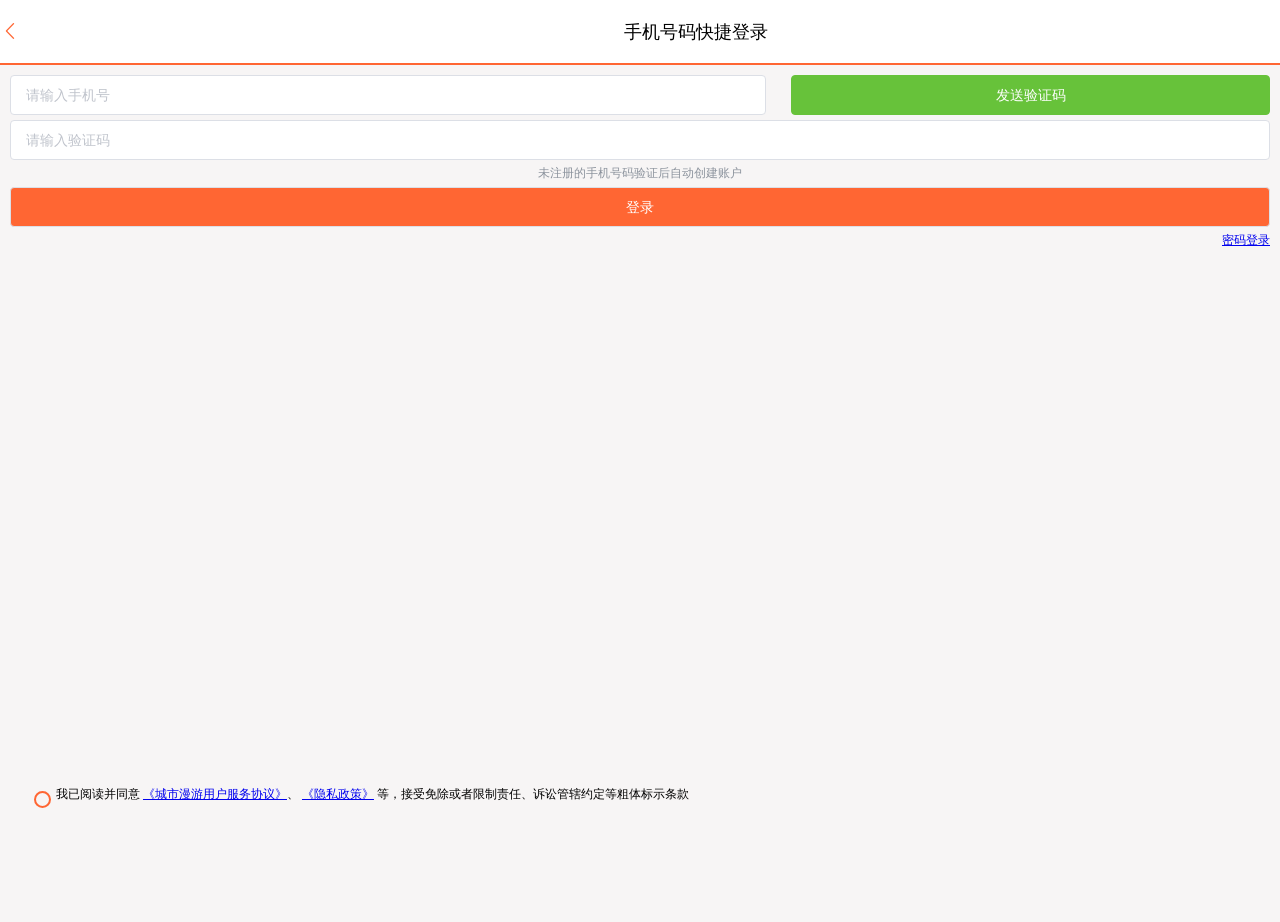
<file: nginx-1.18.0/html/cityroam/login.html>
<!DOCTYPE html>
<html lang="en">
<head>
  <meta http-equiv="Content-Type" content="text/html; charset=UTF-8">
  <meta name="viewport" content="width=device-width, initial-scale=1, maximum-scale=1, user-scalable=0">
  <title>城市漫游 · 发现城市好去处</title>
  <!-- 引入样式 -->
  <link rel="stylesheet" href="./css/element.css">
  <link href="./css/main.css" rel="stylesheet">
  <link href="./css/login.css" rel="stylesheet">

  <style type="text/css">

  </style>
</head>
<body>
<div id="app">
  <div class="login-container">
    <div class="header">
      <div class="header-back-btn" @click="goBack" ><i class="el-icon-arrow-left"></i></div>
      <div class="header-title">手机号码快捷登录&nbsp;&nbsp;&nbsp;</div>
    </div>
    <div class="content">
      <div class="login-form">
        <div style="display: flex; justify-content: space-between">
          <el-input style="width: 60%" placeholder="请输入手机号" v-model="form.phone" >
          </el-input>
          <el-button style="width: 38%" @click="sendCode" type="success" :disabled="disabled">{{codeBtnMsg}}</el-button>
        </div>

        <div style="height: 5px"></div>
        <el-input placeholder="请输入验证码" v-model="form.code">
        </el-input>
        <div style="text-align: center; color: #8c939d;margin: 5px 0">未注册的手机号码验证后自动创建账户</div>
        <el-button @click="login" style="width: 100%; background-color:#f63; color: #fff;">登录</el-button>
        <div style="text-align: right; color:#333333; margin: 5px 0"><a href="/login2.html">密码登录</a></div>
      </div>
      <div class="login-radio">
        <div>
          <input type="radio" name="readed" v-model="radio" value="1">
          <label for="readed"></label>
        </div>
        <div>我已阅读并同意
          <a href="javascript:void(0)">
          《城市漫游用户服务协议》</a>、
          <a href="javascript:void(0)">《隐私政策》</a>
          等，接受免除或者限制责任、诉讼管辖约定等粗体标示条款
        </div>
      </div>
    </div>
  </div>
</div>
<script src="./js/vue.js"></script>
<script src="./js/axios.min.js"></script>
<!-- 引入组件库 -->
<script src="./js/element.js"></script>
<script src="./js/common.js"></script>
<script src="./js/footer.js"></script>
<script>

  const app = new Vue({
    el: "#app",
    data: {
      radio: "",
      disabled: false, // 发送短信按钮
      codeBtnMsg: "发送验证码", // 发送短信按钮提示
      form:{
      }
    },
    methods: {
      login(){
        if(!this.radio){
          this.$message.error("请先确认阅读用户协议！");
          return
        }
        if(!this.form.phone || !this.form.code){
          this.$message.error("手机号和验证码不能为空！");
          return
        }
        axios.post("/user/login", this.form)
        .then(({data}) => {
            if(data){
              // 保存用户信息到session
              sessionStorage.setItem("token", data);
            }
            // 跳转到首页
            location.href = "/index.html"
        })
        .catch(err => this.$message.error(err))
      },
      goBack(){
        history.back();
      },
      sendCode(){
        if (!this.form.phone) {
          this.$message.error("手机号不能为空");
          return;
        }
        // 发送验证码
        axios.post("/user/code?phone="+this.form.phone)
          .then(() => {})
          .catch(err => {
            console.log(err);
            this.$message.error(err)
          });
        // 禁用按钮
        this.disabled = true;
        // 按钮倒计时
        let i = 60;
        this.codeBtnMsg = (i--) + '秒后可重发'
        let taskId = setInterval(() => this.codeBtnMsg = (i--) + '秒后可重发', 1000);
        setTimeout(() => {
          this.disabled = false;
          clearInterval(taskId);
          this.codeBtnMsg = "发送验证码";
        }, 59000)
      }
    }
  })
</script>
</body>
</html>
</file>
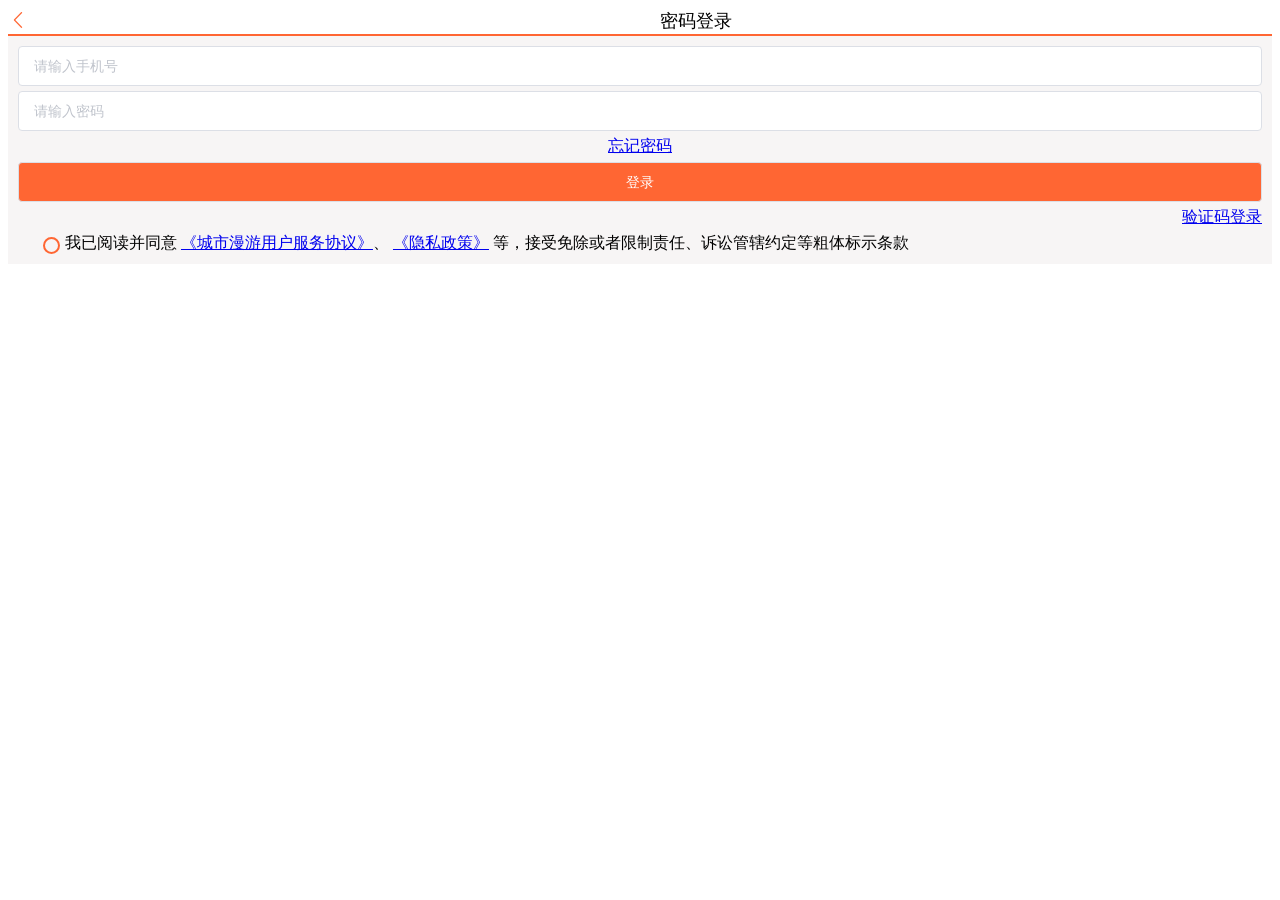
<file: nginx-1.18.0/html/cityroam/login2.html>
<!DOCTYPE html>
<html lang="en">
<head>
  <meta http-equiv="Content-Type" content="text/html; charset=UTF-8">
  <meta name="viewport" content="width=device-width, initial-scale=1, maximum-scale=1, user-scalable=0">
  <title>城市漫游 · 发现城市好去处</title>
  <link href="./css/login.css" rel="stylesheet">
  <!-- 引入样式 -->
  <link rel="stylesheet" href="./css/element.css">

  <style type="text/css">
      .el-radio__input.is-checked .el-radio__inner {
          border-color: #F63;
          background: #F63;
      }
      .el-input__inner:focus {
          border: 1px solid #F63;
      }
  </style>
</head>
<body>
<div id="app">
  <div class="login-container">
    <div class="header">
      <div class="header-back-btn" @click="goBack"><i class="el-icon-arrow-left"></i></div>
      <div class="header-title">密码登录&nbsp;&nbsp;&nbsp;</div>
    </div>
    <div class="content">
      <div class="login-form">
        <el-input placeholder="请输入手机号" v-model="form.phone">
        </el-input>
        <div style="height: 5px"></div>
        <el-input placeholder="请输入密码" v-model="form.password">
        </el-input>
        <div style="text-align: center; color: #8c939d;margin: 5px 0"><a href="javascript:void(0)">忘记密码</a></div>
        <el-button @click="login" style="width: 100%; background-color:#f63; color: #fff;">登录</el-button>
        <div style="text-align: right; color:#333333; margin: 5px 0"><a href="/login.html">验证码登录</a></div>
      </div>
      <div class="login-radio">
        <div>
          <input type="radio" name="readed" v-model="radio" value="1">
          <label for="readed"></label>
        </div>
        <div>我已阅读并同意
          <a href="javascript:void(0)">
          《城市漫游用户服务协议》</a>、
          <a href="javascript:void(0)">《隐私政策》</a>
          等，接受免除或者限制责任、诉讼管辖约定等粗体标示条款
        </div>
      </div>
    </div>
  </div>
</div>
<script src="./js/vue.js"></script>
<script src="./js/axios.min.js"></script>
<!-- 引入组件库 -->
<script src="./js/element.js"></script>
<script src="./js/common.js"></script>
<script>

  const app = new Vue({
    el: "#app",
    data: {
      radio: "",
      form:{
      }
    },
    methods: {
      login(){
        if(!this.radio){
          this.$message.error("请先确认阅读用户协议！");
          return;
        }
        axios.post("/user/login", this.form)
          .then(({data}) => {
            if(data){
              // 保存用户信息到session
              sessionStorage.setItem("token", data);
            }
            // 跳转到首页
            location.href = "/info.html"
          })
          .catch(err => this.$message.error(err))
      },
      goBack(){
        history.back();
      }
    }
  })
</script>
</body>
</html>
</file>
<file: nginx-1.18.0/html/cityroam/css/element.css>
@charset "UTF-8";.el-pagination--small .arrow.disabled,.el-table .hidden-columns,.el-table td.is-hidden>*,.el-table th.is-hidden>*,.el-table--hidden{visibility:hidden}.el-dropdown .el-dropdown-selfdefine:focus:active,.el-dropdown .el-dropdown-selfdefine:focus:not(.focusing),.el-message__closeBtn:focus,.el-message__content:focus,.el-popover:focus,.el-popover:focus:active,.el-popover__reference:focus:hover,.el-popover__reference:focus:not(.focusing),.el-rate:active,.el-rate:focus,.el-tooltip:focus:hover,.el-tooltip:focus:not(.focusing),.el-upload-list__item.is-success:active,.el-upload-list__item.is-success:not(.focusing):focus{outline-width:0}.el-input__suffix,.el-tree.is-dragging .el-tree-node__content *{pointer-events:none}@font-face{font-family:element-icons;src:url(fonts/element-icons.woff) format("woff"),url(fonts/element-icons.ttf) format("truetype");font-weight:400;font-display:"auto";font-style:normal}[class*=" el-icon-"],[class^=el-icon-]{font-family:element-icons!important;speak:none;font-style:normal;font-weight:400;font-variant:normal;text-transform:none;line-height:1;vertical-align:baseline;display:inline-block;-webkit-font-smoothing:antialiased;-moz-osx-font-smoothing:grayscale}.el-icon-ice-cream-round:before{content:"\e6a0"}.el-icon-ice-cream-square:before{content:"\e6a3"}.el-icon-lollipop:before{content:"\e6a4"}.el-icon-potato-strips:before{content:"\e6a5"}.el-icon-milk-tea:before{content:"\e6a6"}.el-icon-ice-drink:before{content:"\e6a7"}.el-icon-ice-tea:before{content:"\e6a9"}.el-icon-coffee:before{content:"\e6aa"}.el-icon-orange:before{content:"\e6ab"}.el-icon-pear:before{content:"\e6ac"}.el-icon-apple:before{content:"\e6ad"}.el-icon-cherry:before{content:"\e6ae"}.el-icon-watermelon:before{content:"\e6af"}.el-icon-grape:before{content:"\e6b0"}.el-icon-refrigerator:before{content:"\e6b1"}.el-icon-goblet-square-full:before{content:"\e6b2"}.el-icon-goblet-square:before{content:"\e6b3"}.el-icon-goblet-full:before{content:"\e6b4"}.el-icon-goblet:before{content:"\e6b5"}.el-icon-cold-drink:before{content:"\e6b6"}.el-icon-coffee-cup:before{content:"\e6b8"}.el-icon-water-cup:before{content:"\e6b9"}.el-icon-hot-water:before{content:"\e6ba"}.el-icon-ice-cream:before{content:"\e6bb"}.el-icon-dessert:before{content:"\e6bc"}.el-icon-sugar:before{content:"\e6bd"}.el-icon-tableware:before{content:"\e6be"}.el-icon-burger:before{content:"\e6bf"}.el-icon-knife-fork:before{content:"\e6c1"}.el-icon-fork-spoon:before{content:"\e6c2"}.el-icon-chicken:before{content:"\e6c3"}.el-icon-food:before{content:"\e6c4"}.el-icon-dish-1:before{content:"\e6c5"}.el-icon-dish:before{content:"\e6c6"}.el-icon-moon-night:before{content:"\e6ee"}.el-icon-moon:before{content:"\e6f0"}.el-icon-cloudy-and-sunny:before{content:"\e6f1"}.el-icon-partly-cloudy:before{content:"\e6f2"}.el-icon-cloudy:before{content:"\e6f3"}.el-icon-sunny:before{content:"\e6f6"}.el-icon-sunset:before{content:"\e6f7"}.el-icon-sunrise-1:before{content:"\e6f8"}.el-icon-sunrise:before{content:"\e6f9"}.el-icon-heavy-rain:before{content:"\e6fa"}.el-icon-lightning:before{content:"\e6fb"}.el-icon-light-rain:before{content:"\e6fc"}.el-icon-wind-power:before{content:"\e6fd"}.el-icon-baseball:before{content:"\e712"}.el-icon-soccer:before{content:"\e713"}.el-icon-football:before{content:"\e715"}.el-icon-basketball:before{content:"\e716"}.el-icon-ship:before{content:"\e73f"}.el-icon-truck:before{content:"\e740"}.el-icon-bicycle:before{content:"\e741"}.el-icon-mobile-phone:before{content:"\e6d3"}.el-icon-service:before{content:"\e6d4"}.el-icon-key:before{content:"\e6e2"}.el-icon-unlock:before{content:"\e6e4"}.el-icon-lock:before{content:"\e6e5"}.el-icon-watch:before{content:"\e6fe"}.el-icon-watch-1:before{content:"\e6ff"}.el-icon-timer:before{content:"\e702"}.el-icon-alarm-clock:before{content:"\e703"}.el-icon-map-location:before{content:"\e704"}.el-icon-delete-location:before{content:"\e705"}.el-icon-add-location:before{content:"\e706"}.el-icon-location-information:before{content:"\e707"}.el-icon-location-outline:before{content:"\e708"}.el-icon-location:before{content:"\e79e"}.el-icon-place:before{content:"\e709"}.el-icon-discover:before{content:"\e70a"}.el-icon-first-aid-kit:before{content:"\e70b"}.el-icon-trophy-1:before{content:"\e70c"}.el-icon-trophy:before{content:"\e70d"}.el-icon-medal:before{content:"\e70e"}.el-icon-medal-1:before{content:"\e70f"}.el-icon-stopwatch:before{content:"\e710"}.el-icon-mic:before{content:"\e711"}.el-icon-copy-document:before{content:"\e718"}.el-icon-full-screen:before{content:"\e719"}.el-icon-switch-button:before{content:"\e71b"}.el-icon-aim:before{content:"\e71c"}.el-icon-crop:before{content:"\e71d"}.el-icon-odometer:before{content:"\e71e"}.el-icon-time:before{content:"\e71f"}.el-icon-bangzhu:before{content:"\e724"}.el-icon-close-notification:before{content:"\e726"}.el-icon-microphone:before{content:"\e727"}.el-icon-turn-off-microphone:before{content:"\e728"}.el-icon-position:before{content:"\e729"}.el-icon-postcard:before{content:"\e72a"}.el-icon-message:before{content:"\e72b"}.el-icon-chat-line-square:before{content:"\e72d"}.el-icon-chat-dot-square:before{content:"\e72e"}.el-icon-chat-dot-round:before{content:"\e72f"}.el-icon-chat-square:before{content:"\e730"}.el-icon-chat-line-round:before{content:"\e731"}.el-icon-chat-round:before{content:"\e732"}.el-icon-set-up:before{content:"\e733"}.el-icon-turn-off:before{content:"\e734"}.el-icon-open:before{content:"\e735"}.el-icon-connection:before{content:"\e736"}.el-icon-link:before{content:"\e737"}.el-icon-cpu:before{content:"\e738"}.el-icon-thumb:before{content:"\e739"}.el-icon-female:before{content:"\e73a"}.el-icon-male:before{content:"\e73b"}.el-icon-guide:before{content:"\e73c"}.el-icon-news:before{content:"\e73e"}.el-icon-price-tag:before{content:"\e744"}.el-icon-discount:before{content:"\e745"}.el-icon-wallet:before{content:"\e747"}.el-icon-coin:before{content:"\e748"}.el-icon-money:before{content:"\e749"}.el-icon-bank-card:before{content:"\e74a"}.el-icon-box:before{content:"\e74b"}.el-icon-present:before{content:"\e74c"}.el-icon-sell:before{content:"\e6d5"}.el-icon-sold-out:before{content:"\e6d6"}.el-icon-shopping-bag-2:before{content:"\e74d"}.el-icon-shopping-bag-1:before{content:"\e74e"}.el-icon-shopping-cart-2:before{content:"\e74f"}.el-icon-shopping-cart-1:before{content:"\e750"}.el-icon-shopping-cart-full:before{content:"\e751"}.el-icon-smoking:before{content:"\e752"}.el-icon-no-smoking:before{content:"\e753"}.el-icon-house:before{content:"\e754"}.el-icon-table-lamp:before{content:"\e755"}.el-icon-school:before{content:"\e756"}.el-icon-office-building:before{content:"\e757"}.el-icon-toilet-paper:before{content:"\e758"}.el-icon-notebook-2:before{content:"\e759"}.el-icon-notebook-1:before{content:"\e75a"}.el-icon-files:before{content:"\e75b"}.el-icon-collection:before{content:"\e75c"}.el-icon-receiving:before{content:"\e75d"}.el-icon-suitcase-1:before{content:"\e760"}.el-icon-suitcase:before{content:"\e761"}.el-icon-film:before{content:"\e763"}.el-icon-collection-tag:before{content:"\e765"}.el-icon-data-analysis:before{content:"\e766"}.el-icon-pie-chart:before{content:"\e767"}.el-icon-data-board:before{content:"\e768"}.el-icon-data-line:before{content:"\e76d"}.el-icon-reading:before{content:"\e769"}.el-icon-magic-stick:before{content:"\e76a"}.el-icon-coordinate:before{content:"\e76b"}.el-icon-mouse:before{content:"\e76c"}.el-icon-brush:before{content:"\e76e"}.el-icon-headset:before{content:"\e76f"}.el-icon-umbrella:before{content:"\e770"}.el-icon-scissors:before{content:"\e771"}.el-icon-mobile:before{content:"\e773"}.el-icon-attract:before{content:"\e774"}.el-icon-monitor:before{content:"\e775"}.el-icon-search:before{content:"\e778"}.el-icon-takeaway-box:before{content:"\e77a"}.el-icon-paperclip:before{content:"\e77d"}.el-icon-printer:before{content:"\e77e"}.el-icon-document-add:before{content:"\e782"}.el-icon-document:before{content:"\e785"}.el-icon-document-checked:before{content:"\e786"}.el-icon-document-copy:before{content:"\e787"}.el-icon-document-delete:before{content:"\e788"}.el-icon-document-remove:before{content:"\e789"}.el-icon-tickets:before{content:"\e78b"}.el-icon-folder-checked:before{content:"\e77f"}.el-icon-folder-delete:before{content:"\e780"}.el-icon-folder-remove:before{content:"\e781"}.el-icon-folder-add:before{content:"\e783"}.el-icon-folder-opened:before{content:"\e784"}.el-icon-folder:before{content:"\e78a"}.el-icon-edit-outline:before{content:"\e764"}.el-icon-edit:before{content:"\e78c"}.el-icon-date:before{content:"\e78e"}.el-icon-c-scale-to-original:before{content:"\e7c6"}.el-icon-view:before{content:"\e6ce"}.el-icon-loading:before{content:"\e6cf"}.el-icon-rank:before{content:"\e6d1"}.el-icon-sort-down:before{content:"\e7c4"}.el-icon-sort-up:before{content:"\e7c5"}.el-icon-sort:before{content:"\e6d2"}.el-icon-finished:before{content:"\e6cd"}.el-icon-refresh-left:before{content:"\e6c7"}.el-icon-refresh-right:before{content:"\e6c8"}.el-icon-refresh:before{content:"\e6d0"}.el-icon-video-play:before{content:"\e7c0"}.el-icon-video-pause:before{content:"\e7c1"}.el-icon-d-arrow-right:before{content:"\e6dc"}.el-icon-d-arrow-left:before{content:"\e6dd"}.el-icon-arrow-up:before{content:"\e6e1"}.el-icon-arrow-down:before{content:"\e6df"}.el-icon-arrow-right:before{content:"\e6e0"}.el-icon-arrow-left:before{content:"\e6de"}.el-icon-top-right:before{content:"\e6e7"}.el-icon-top-left:before{content:"\e6e8"}.el-icon-top:before{content:"\e6e6"}.el-icon-bottom:before{content:"\e6eb"}.el-icon-right:before{content:"\e6e9"}.el-icon-back:before{content:"\e6ea"}.el-icon-bottom-right:before{content:"\e6ec"}.el-icon-bottom-left:before{content:"\e6ed"}.el-icon-caret-top:before{content:"\e78f"}.el-icon-caret-bottom:before{content:"\e790"}.el-icon-caret-right:before{content:"\e791"}.el-icon-caret-left:before{content:"\e792"}.el-icon-d-caret:before{content:"\e79a"}.el-icon-share:before{content:"\e793"}.el-icon-menu:before{content:"\e798"}.el-icon-s-grid:before{content:"\e7a6"}.el-icon-s-check:before{content:"\e7a7"}.el-icon-s-data:before{content:"\e7a8"}.el-icon-s-opportunity:before{content:"\e7aa"}.el-icon-s-custom:before{content:"\e7ab"}.el-icon-s-claim:before{content:"\e7ad"}.el-icon-s-finance:before{content:"\e7ae"}.el-icon-s-comment:before{content:"\e7af"}.el-icon-s-flag:before{content:"\e7b0"}.el-icon-s-marketing:before{content:"\e7b1"}.el-icon-s-shop:before{content:"\e7b4"}.el-icon-s-open:before{content:"\e7b5"}.el-icon-s-management:before{content:"\e7b6"}.el-icon-s-ticket:before{content:"\e7b7"}.el-icon-s-release:before{content:"\e7b8"}.el-icon-s-home:before{content:"\e7b9"}.el-icon-s-promotion:before{content:"\e7ba"}.el-icon-s-operation:before{content:"\e7bb"}.el-icon-s-unfold:before{content:"\e7bc"}.el-icon-s-fold:before{content:"\e7a9"}.el-icon-s-platform:before{content:"\e7bd"}.el-icon-s-order:before{content:"\e7be"}.el-icon-s-cooperation:before{content:"\e7bf"}.el-icon-bell:before{content:"\e725"}.el-icon-message-solid:before{content:"\e799"}.el-icon-video-camera:before{content:"\e772"}.el-icon-video-camera-solid:before{content:"\e796"}.el-icon-camera:before{content:"\e779"}.el-icon-camera-solid:before{content:"\e79b"}.el-icon-download:before{content:"\e77c"}.el-icon-upload2:before{content:"\e77b"}.el-icon-upload:before{content:"\e7c3"}.el-icon-picture-outline-round:before{content:"\e75f"}.el-icon-picture-outline:before{content:"\e75e"}.el-icon-picture:before{content:"\e79f"}.el-icon-close:before{content:"\e6db"}.el-icon-check:before{content:"\e6da"}.el-icon-plus:before{content:"\e6d9"}.el-icon-minus:before{content:"\e6d8"}.el-icon-help:before{content:"\e73d"}.el-icon-s-help:before{content:"\e7b3"}.el-icon-circle-close:before{content:"\e78d"}.el-icon-circle-check:before{content:"\e720"}.el-icon-circle-plus-outline:before{content:"\e723"}.el-icon-remove-outline:before{content:"\e722"}.el-icon-zoom-out:before{content:"\e776"}.el-icon-zoom-in:before{content:"\e777"}.el-icon-error:before{content:"\e79d"}.el-icon-success:before{content:"\e79c"}.el-icon-circle-plus:before{content:"\e7a0"}.el-icon-remove:before{content:"\e7a2"}.el-icon-info:before{content:"\e7a1"}.el-icon-question:before{content:"\e7a4"}.el-icon-warning-outline:before{content:"\e6c9"}.el-icon-warning:before{content:"\e7a3"}.el-icon-goods:before{content:"\e7c2"}.el-icon-s-goods:before{content:"\e7b2"}.el-icon-star-off:before{content:"\e717"}.el-icon-star-on:before{content:"\e797"}.el-icon-more-outline:before{content:"\e6cc"}.el-icon-more:before{content:"\e794"}.el-icon-phone-outline:before{content:"\e6cb"}.el-icon-phone:before{content:"\e795"}.el-icon-user:before{content:"\e6e3"}.el-icon-user-solid:before{content:"\e7a5"}.el-icon-setting:before{content:"\e6ca"}.el-icon-s-tools:before{content:"\e7ac"}.el-icon-delete:before{content:"\e6d7"}.el-icon-delete-solid:before{content:"\e7c9"}.el-icon-eleme:before{content:"\e7c7"}.el-icon-platform-eleme:before{content:"\e7ca"}.el-icon-loading{-webkit-animation:rotating 2s linear infinite;animation:rotating 2s linear infinite}.el-icon--right{margin-left:5px}.el-icon--left{margin-right:5px}@-webkit-keyframes rotating{0%{-webkit-transform:rotateZ(0);transform:rotateZ(0)}100%{-webkit-transform:rotateZ(360deg);transform:rotateZ(360deg)}}@keyframes rotating{0%{-webkit-transform:rotateZ(0);transform:rotateZ(0)}100%{-webkit-transform:rotateZ(360deg);transform:rotateZ(360deg)}}.el-pagination{white-space:nowrap;padding:2px 5px;color:#303133;font-weight:700}.el-pagination::after,.el-pagination::before{display:table;content:""}.el-pagination::after{clear:both}.el-pagination button,.el-pagination span:not([class*=suffix]){display:inline-block;font-size:13px;min-width:35.5px;height:28px;line-height:28px;vertical-align:top;-webkit-box-sizing:border-box;box-sizing:border-box}.el-pagination .el-input__inner{text-align:center;-moz-appearance:textfield;line-height:normal}.el-pagination .el-input__suffix{right:0;-webkit-transform:scale(.8);transform:scale(.8)}.el-pagination .el-select .el-input{width:100px;margin:0 5px}.el-pagination .el-select .el-input .el-input__inner{padding-right:25px;border-radius:3px}.el-pagination button{border:none;padding:0 6px;background:0 0}.el-pagination button:focus{outline:0}.el-pagination button:hover{color:#FF6633}.el-pagination button:disabled{color:#C0C4CC;background-color:#FFF;cursor:not-allowed}.el-pagination .btn-next,.el-pagination .btn-prev{background:center center no-repeat #FFF;background-size:16px;cursor:pointer;margin:0;color:#303133}.el-pagination .btn-next .el-icon,.el-pagination .btn-prev .el-icon{display:block;font-size:12px;font-weight:700}.el-pagination .btn-prev{padding-right:12px}.el-pagination .btn-next{padding-left:12px}.el-pagination .el-pager li.disabled{color:#C0C4CC;cursor:not-allowed}.el-pager li,.el-pager li.btn-quicknext:hover,.el-pager li.btn-quickprev:hover{cursor:pointer}.el-pagination--small .btn-next,.el-pagination--small .btn-prev,.el-pagination--small .el-pager li,.el-pagination--small .el-pager li.btn-quicknext,.el-pagination--small .el-pager li.btn-quickprev,.el-pagination--small .el-pager li:last-child{border-color:transparent;font-size:12px;line-height:22px;height:22px;min-width:22px}.el-pagination--small .more::before,.el-pagination--small li.more::before{line-height:24px}.el-pagination--small button,.el-pagination--small span:not([class*=suffix]){height:22px;line-height:22px}.el-pagination--small .el-pagination__editor,.el-pagination--small .el-pagination__editor.el-input .el-input__inner{height:22px}.el-pagination__sizes{margin:0 10px 0 0;font-weight:400;color:#606266}.el-pagination__sizes .el-input .el-input__inner{font-size:13px;padding-left:8px}.el-pagination__sizes .el-input .el-input__inner:hover{border-color:#FF6633}.el-pagination__total{margin-right:10px;font-weight:400;color:#606266}.el-pagination__jump{margin-left:24px;font-weight:400;color:#606266}.el-pagination__jump .el-input__inner{padding:0 3px}.el-pagination__rightwrapper{float:right}.el-pagination__editor{line-height:18px;padding:0 2px;height:28px;text-align:center;margin:0 2px;-webkit-box-sizing:border-box;box-sizing:border-box;border-radius:3px}.el-pager,.el-pagination.is-background .btn-next,.el-pagination.is-background .btn-prev{padding:0}.el-pagination__editor.el-input{width:50px}.el-pagination__editor.el-input .el-input__inner{height:28px}.el-pagination__editor .el-input__inner::-webkit-inner-spin-button,.el-pagination__editor .el-input__inner::-webkit-outer-spin-button{-webkit-appearance:none;margin:0}.el-pagination.is-background .btn-next,.el-pagination.is-background .btn-prev,.el-pagination.is-background .el-pager li{margin:0 5px;background-color:#f4f4f5;color:#606266;min-width:30px;border-radius:2px}.el-pagination.is-background .btn-next.disabled,.el-pagination.is-background .btn-next:disabled,.el-pagination.is-background .btn-prev.disabled,.el-pagination.is-background .btn-prev:disabled,.el-pagination.is-background .el-pager li.disabled{color:#C0C4CC}.el-pagination.is-background .el-pager li:not(.disabled):hover{color:#FF6633}.el-pagination.is-background .el-pager li:not(.disabled).active{background-color:#FF6633;color:#FFF}.el-dialog,.el-pager li{background:#FFF;-webkit-box-sizing:border-box}.el-pagination.is-background.el-pagination--small .btn-next,.el-pagination.is-background.el-pagination--small .btn-prev,.el-pagination.is-background.el-pagination--small .el-pager li{margin:0 3px;min-width:22px}.el-pager,.el-pager li{vertical-align:top;margin:0;display:inline-block}.el-pager{-webkit-user-select:none;-moz-user-select:none;-ms-user-select:none;user-select:none;list-style:none;font-size:0}.el-date-table,.el-table th{-webkit-user-select:none;-moz-user-select:none}.el-pager .more::before{line-height:30px}.el-pager li{padding:0 4px;font-size:13px;min-width:35.5px;height:28px;line-height:28px;box-sizing:border-box;text-align:center}.el-menu--collapse .el-menu .el-submenu,.el-menu--popup{min-width:200px}.el-pager li.btn-quicknext,.el-pager li.btn-quickprev{line-height:28px;color:#303133}.el-pager li.btn-quicknext.disabled,.el-pager li.btn-quickprev.disabled{color:#C0C4CC}.el-pager li.active+li{border-left:0}.el-pager li:hover{color:#FF6633}.el-pager li.active{color:#FF6633;cursor:default}@-webkit-keyframes v-modal-in{0%{opacity:0}}@-webkit-keyframes v-modal-out{100%{opacity:0}}.el-dialog{position:relative;margin:0 auto 50px;border-radius:2px;-webkit-box-shadow:0 1px 3px rgba(0,0,0,.3);box-shadow:0 1px 3px rgba(0,0,0,.3);box-sizing:border-box;width:50%}.el-dialog.is-fullscreen{width:100%;margin-top:0;margin-bottom:0;height:100%;overflow:auto}.el-dialog__wrapper{position:fixed;top:0;right:0;bottom:0;left:0;overflow:auto;margin:0}.el-dialog__header{padding:20px 20px 10px}.el-dialog__headerbtn{position:absolute;top:20px;right:20px;padding:0;background:0 0;border:none;outline:0;cursor:pointer;font-size:16px}.el-dialog__headerbtn .el-dialog__close{color:#909399}.el-dialog__headerbtn:focus .el-dialog__close,.el-dialog__headerbtn:hover .el-dialog__close{color:#FF6633}.el-dialog__title{line-height:24px;font-size:18px;color:#303133}.el-dialog__body{padding:30px 20px;color:#606266;font-size:14px;word-break:break-all}.el-dialog__footer{padding:10px 20px 20px;text-align:right;-webkit-box-sizing:border-box;box-sizing:border-box}.el-dialog--center{text-align:center}.el-dialog--center .el-dialog__body{text-align:initial;padding:25px 25px 30px}.el-dialog--center .el-dialog__footer{text-align:inherit}.dialog-fade-enter-active{-webkit-animation:dialog-fade-in .3s;animation:dialog-fade-in .3s}.dialog-fade-leave-active{-webkit-animation:dialog-fade-out .3s;animation:dialog-fade-out .3s}@-webkit-keyframes dialog-fade-in{0%{-webkit-transform:translate3d(0,-20px,0);transform:translate3d(0,-20px,0);opacity:0}100%{-webkit-transform:translate3d(0,0,0);transform:translate3d(0,0,0);opacity:1}}@keyframes dialog-fade-in{0%{-webkit-transform:translate3d(0,-20px,0);transform:translate3d(0,-20px,0);opacity:0}100%{-webkit-transform:translate3d(0,0,0);transform:translate3d(0,0,0);opacity:1}}@-webkit-keyframes dialog-fade-out{0%{-webkit-transform:translate3d(0,0,0);transform:translate3d(0,0,0);opacity:1}100%{-webkit-transform:translate3d(0,-20px,0);transform:translate3d(0,-20px,0);opacity:0}}@keyframes dialog-fade-out{0%{-webkit-transform:translate3d(0,0,0);transform:translate3d(0,0,0);opacity:1}100%{-webkit-transform:translate3d(0,-20px,0);transform:translate3d(0,-20px,0);opacity:0}}.el-autocomplete{position:relative;display:inline-block}.el-autocomplete-suggestion{margin:5px 0;-webkit-box-shadow:0 2px 12px 0 rgba(0,0,0,.1);box-shadow:0 2px 12px 0 rgba(0,0,0,.1);border-radius:4px;border:1px solid #E4E7ED;-webkit-box-sizing:border-box;box-sizing:border-box;background-color:#FFF}.el-dropdown-menu,.el-menu--collapse .el-submenu .el-menu{z-index:10;-webkit-box-shadow:0 2px 12px 0 rgba(0,0,0,.1)}.el-autocomplete-suggestion__wrap{max-height:280px;padding:10px 0;-webkit-box-sizing:border-box;box-sizing:border-box}.el-autocomplete-suggestion__list{margin:0;padding:0}.el-autocomplete-suggestion li{padding:0 20px;margin:0;line-height:34px;cursor:pointer;color:#606266;font-size:14px;list-style:none;white-space:nowrap;overflow:hidden;text-overflow:ellipsis}.el-autocomplete-suggestion li.highlighted,.el-autocomplete-suggestion li:hover{background-color:#F5F7FA}.el-autocomplete-suggestion li.divider{margin-top:6px;border-top:1px solid #000}.el-autocomplete-suggestion li.divider:last-child{margin-bottom:-6px}.el-autocomplete-suggestion.is-loading li{text-align:center;height:100px;line-height:100px;font-size:20px;color:#999}.el-autocomplete-suggestion.is-loading li::after{display:inline-block;content:"";height:100%;vertical-align:middle}.el-autocomplete-suggestion.is-loading li:hover{background-color:#FFF}.el-autocomplete-suggestion.is-loading .el-icon-loading{vertical-align:middle}.el-dropdown{display:inline-block;position:relative;color:#606266;font-size:14px}.el-dropdown .el-button-group{display:block}.el-dropdown .el-button-group .el-button{float:none}.el-dropdown .el-dropdown__caret-button{padding-left:5px;padding-right:5px;position:relative;border-left:none}.el-dropdown .el-dropdown__caret-button::before{content:'';position:absolute;display:block;width:1px;top:5px;bottom:5px;left:0;background:rgba(255,255,255,.5)}.el-dropdown .el-dropdown__caret-button.el-button--default::before{background:rgba(220,223,230,.5)}.el-dropdown .el-dropdown__caret-button:hover::before{top:0;bottom:0}.el-dropdown .el-dropdown__caret-button .el-dropdown__icon{padding-left:0}.el-dropdown__icon{font-size:12px;margin:0 3px}.el-dropdown-menu{position:absolute;top:0;left:0;padding:10px 0;margin:5px 0;background-color:#FFF;border:1px solid #EBEEF5;border-radius:4px;box-shadow:0 2px 12px 0 rgba(0,0,0,.1)}.el-dropdown-menu__item{list-style:none;line-height:36px;padding:0 20px;margin:0;font-size:14px;color:#606266;cursor:pointer;outline:0}.el-dropdown-menu__item:focus,.el-dropdown-menu__item:not(.is-disabled):hover{background-color:#ecf5ff;color:#66b1ff}.el-dropdown-menu__item i{margin-right:5px}.el-dropdown-menu__item--divided{position:relative;margin-top:6px;border-top:1px solid #EBEEF5}.el-dropdown-menu__item--divided:before{content:'';height:6px;display:block;margin:0 -20px;background-color:#FFF}.el-dropdown-menu__item.is-disabled{cursor:default;color:#bbb;pointer-events:none}.el-dropdown-menu--medium{padding:6px 0}.el-dropdown-menu--medium .el-dropdown-menu__item{line-height:30px;padding:0 17px;font-size:14px}.el-dropdown-menu--medium .el-dropdown-menu__item.el-dropdown-menu__item--divided{margin-top:6px}.el-dropdown-menu--medium .el-dropdown-menu__item.el-dropdown-menu__item--divided:before{height:6px;margin:0 -17px}.el-dropdown-menu--small{padding:6px 0}.el-dropdown-menu--small .el-dropdown-menu__item{line-height:27px;padding:0 15px;font-size:13px}.el-dropdown-menu--small .el-dropdown-menu__item.el-dropdown-menu__item--divided{margin-top:4px}.el-dropdown-menu--small .el-dropdown-menu__item.el-dropdown-menu__item--divided:before{height:4px;margin:0 -15px}.el-dropdown-menu--mini{padding:3px 0}.el-dropdown-menu--mini .el-dropdown-menu__item{line-height:24px;padding:0 10px;font-size:12px}.el-dropdown-menu--mini .el-dropdown-menu__item.el-dropdown-menu__item--divided{margin-top:3px}.el-dropdown-menu--mini .el-dropdown-menu__item.el-dropdown-menu__item--divided:before{height:3px;margin:0 -10px}.el-menu{border-right:solid 1px #e6e6e6;list-style:none;position:relative;margin:0;padding-left:0;background-color:#FFF}.el-menu--horizontal>.el-menu-item:not(.is-disabled):focus,.el-menu--horizontal>.el-menu-item:not(.is-disabled):hover,.el-menu--horizontal>.el-submenu .el-submenu__title:hover{background-color:#fff}.el-menu::after,.el-menu::before{display:table;content:""}.el-menu::after{clear:both}.el-menu.el-menu--horizontal{border-bottom:solid 1px #e6e6e6}.el-menu--horizontal{border-right:none}.el-menu--horizontal>.el-menu-item{float:left;height:60px;line-height:60px;margin:0;border-bottom:2px solid transparent;color:#909399}.el-menu--horizontal>.el-menu-item a,.el-menu--horizontal>.el-menu-item a:hover{color:inherit}.el-menu--horizontal>.el-submenu{float:left}.el-menu--horizontal>.el-submenu:focus,.el-menu--horizontal>.el-submenu:hover{outline:0}.el-menu--horizontal>.el-submenu:focus .el-submenu__title,.el-menu--horizontal>.el-submenu:hover .el-submenu__title{color:#303133}.el-menu--horizontal>.el-submenu.is-active .el-submenu__title{border-bottom:2px solid #FF6633;color:#303133}.el-menu--horizontal>.el-submenu .el-submenu__title{height:60px;line-height:60px;border-bottom:2px solid transparent;color:#909399}.el-menu--horizontal>.el-submenu .el-submenu__icon-arrow{position:static;vertical-align:middle;margin-left:8px;margin-top:-3px}.el-menu--horizontal .el-menu .el-menu-item,.el-menu--horizontal .el-menu .el-submenu__title{background-color:#FFF;float:none;height:36px;line-height:36px;padding:0 10px;color:#909399}.el-menu--horizontal .el-menu .el-menu-item.is-active,.el-menu--horizontal .el-menu .el-submenu.is-active>.el-submenu__title{color:#303133}.el-menu--horizontal .el-menu-item:not(.is-disabled):focus,.el-menu--horizontal .el-menu-item:not(.is-disabled):hover{outline:0;color:#303133}.el-menu--horizontal>.el-menu-item.is-active{border-bottom:2px solid #FF6633;color:#303133}.el-menu--collapse{width:64px}.el-menu--collapse>.el-menu-item [class^=el-icon-],.el-menu--collapse>.el-submenu>.el-submenu__title [class^=el-icon-]{margin:0;vertical-align:middle;width:24px;text-align:center}.el-menu--collapse>.el-menu-item .el-submenu__icon-arrow,.el-menu--collapse>.el-submenu>.el-submenu__title .el-submenu__icon-arrow{display:none}.el-menu--collapse>.el-menu-item span,.el-menu--collapse>.el-submenu>.el-submenu__title span{height:0;width:0;overflow:hidden;visibility:hidden;display:inline-block}.el-menu--collapse>.el-menu-item.is-active i{color:inherit}.el-menu--collapse .el-submenu{position:relative}.el-menu--collapse .el-submenu .el-menu{position:absolute;margin-left:5px;top:0;left:100%;border:1px solid #E4E7ED;border-radius:2px;box-shadow:0 2px 12px 0 rgba(0,0,0,.1)}.el-menu-item,.el-submenu__title{height:56px;line-height:56px;position:relative;-webkit-box-sizing:border-box;white-space:nowrap;list-style:none}.el-menu--collapse .el-submenu.is-opened>.el-submenu__title .el-submenu__icon-arrow{-webkit-transform:none;transform:none}.el-menu--popup{z-index:100;border:none;padding:5px 0;border-radius:2px;-webkit-box-shadow:0 2px 12px 0 rgba(0,0,0,.1);box-shadow:0 2px 12px 0 rgba(0,0,0,.1)}.el-menu--popup-bottom-start{margin-top:5px}.el-menu--popup-right-start{margin-left:5px;margin-right:5px}.el-menu-item{font-size:14px;color:#303133;padding:0 20px;cursor:pointer;-webkit-transition:border-color .3s,background-color .3s,color .3s;transition:border-color .3s,background-color .3s,color .3s;box-sizing:border-box}.el-menu-item *{vertical-align:middle}.el-menu-item i{color:#909399}.el-menu-item:focus,.el-menu-item:hover{outline:0;background-color:#ecf5ff}.el-menu-item.is-disabled{opacity:.25;cursor:not-allowed;background:0 0!important}.el-menu-item [class^=el-icon-]{margin-right:5px;width:24px;text-align:center;font-size:18px;vertical-align:middle}.el-menu-item.is-active{color:#FF6633}.el-menu-item.is-active i{color:inherit}.el-submenu{list-style:none;margin:0;padding-left:0}.el-submenu__title{font-size:14px;color:#303133;padding:0 20px;cursor:pointer;-webkit-transition:border-color .3s,background-color .3s,color .3s;transition:border-color .3s,background-color .3s,color .3s;box-sizing:border-box}.el-submenu__title *{vertical-align:middle}.el-submenu__title i{color:#909399}.el-submenu__title:focus,.el-submenu__title:hover{outline:0;background-color:#ecf5ff}.el-submenu__title.is-disabled{opacity:.25;cursor:not-allowed;background:0 0!important}.el-submenu__title:hover{background-color:#ecf5ff}.el-submenu .el-menu{border:none}.el-submenu .el-menu-item{height:50px;line-height:50px;padding:0 45px;min-width:200px}.el-submenu__icon-arrow{position:absolute;top:50%;right:20px;margin-top:-7px;-webkit-transition:-webkit-transform .3s;transition:-webkit-transform .3s;transition:transform .3s;transition:transform .3s,-webkit-transform .3s;font-size:12px}.el-submenu.is-active .el-submenu__title{border-bottom-color:#FF6633}.el-submenu.is-opened>.el-submenu__title .el-submenu__icon-arrow{-webkit-transform:rotateZ(180deg);transform:rotateZ(180deg)}.el-submenu.is-disabled .el-menu-item,.el-submenu.is-disabled .el-submenu__title{opacity:.25;cursor:not-allowed;background:0 0!important}.el-submenu [class^=el-icon-]{vertical-align:middle;margin-right:5px;width:24px;text-align:center;font-size:18px}.el-menu-item-group>ul{padding:0}.el-menu-item-group__title{padding:7px 0 7px 20px;line-height:normal;font-size:12px;color:#909399}.el-radio-button__inner,.el-radio-group{display:inline-block;line-height:1;vertical-align:middle}.horizontal-collapse-transition .el-submenu__title .el-submenu__icon-arrow{-webkit-transition:.2s;transition:.2s;opacity:0}.el-radio-group{font-size:0}.el-radio-button{position:relative;display:inline-block;outline:0}.el-radio-button__inner{white-space:nowrap;background:#FFF;border:1px solid #DCDFE6;font-weight:500;border-left:0;color:#606266;-webkit-appearance:none;text-align:center;-webkit-box-sizing:border-box;box-sizing:border-box;outline:0;margin:0;position:relative;cursor:pointer;-webkit-transition:all .3s cubic-bezier(.645,.045,.355,1);transition:all .3s cubic-bezier(.645,.045,.355,1);padding:12px 20px;font-size:14px;border-radius:0}.el-radio-button__inner.is-round{padding:12px 20px}.el-radio-button__inner:hover{color:#FF6633}.el-radio-button__inner [class*=el-icon-]{line-height:.9}.el-radio-button__inner [class*=el-icon-]+span{margin-left:5px}.el-radio-button:first-child .el-radio-button__inner{border-left:1px solid #DCDFE6;border-radius:4px 0 0 4px;-webkit-box-shadow:none!important;box-shadow:none!important}.el-radio-button__orig-radio{opacity:0;outline:0;position:absolute;z-index:-1}.el-radio-button__orig-radio:checked+.el-radio-button__inner{color:#FFF;background-color:#FF6633;border-color:#FF6633;-webkit-box-shadow:-1px 0 0 0 #FF6633;box-shadow:-1px 0 0 0 #FF6633}.el-radio-button__orig-radio:disabled+.el-radio-button__inner{color:#C0C4CC;cursor:not-allowed;background-image:none;background-color:#FFF;border-color:#EBEEF5;-webkit-box-shadow:none;box-shadow:none}.el-radio-button__orig-radio:disabled:checked+.el-radio-button__inner{background-color:#F2F6FC}.el-radio-button:last-child .el-radio-button__inner{border-radius:0 4px 4px 0}.el-popover,.el-radio-button:first-child:last-child .el-radio-button__inner{border-radius:4px}.el-radio-button--medium .el-radio-button__inner{padding:10px 20px;font-size:14px;border-radius:0}.el-radio-button--medium .el-radio-button__inner.is-round{padding:10px 20px}.el-radio-button--small .el-radio-button__inner{padding:9px 15px;font-size:12px;border-radius:0}.el-radio-button--small .el-radio-button__inner.is-round{padding:9px 15px}.el-radio-button--mini .el-radio-button__inner{padding:7px 15px;font-size:12px;border-radius:0}.el-radio-button--mini .el-radio-button__inner.is-round{padding:7px 15px}.el-radio-button:focus:not(.is-focus):not(:active):not(.is-disabled){-webkit-box-shadow:0 0 2px 2px #FF6633;box-shadow:0 0 2px 2px #FF6633}.el-switch{display:-webkit-inline-box;display:-ms-inline-flexbox;display:inline-flex;-webkit-box-align:center;-ms-flex-align:center;align-items:center;position:relative;font-size:14px;line-height:20px;height:20px;vertical-align:middle}.el-switch__core,.el-switch__label{display:inline-block;cursor:pointer}.el-switch.is-disabled .el-switch__core,.el-switch.is-disabled .el-switch__label{cursor:not-allowed}.el-switch__label{-webkit-transition:.2s;transition:.2s;height:20px;font-size:14px;font-weight:500;vertical-align:middle;color:#303133}.el-switch__label.is-active{color:#FF6633}.el-switch__label--left{margin-right:10px}.el-switch__label--right{margin-left:10px}.el-switch__label *{line-height:1;font-size:14px;display:inline-block}.el-switch__input{position:absolute;width:0;height:0;opacity:0;margin:0}.el-switch__core{margin:0;position:relative;width:40px;height:20px;border:1px solid #DCDFE6;outline:0;border-radius:10px;-webkit-box-sizing:border-box;box-sizing:border-box;background:#DCDFE6;-webkit-transition:border-color .3s,background-color .3s;transition:border-color .3s,background-color .3s;vertical-align:middle}.el-switch__core:after{content:"";position:absolute;top:1px;left:1px;border-radius:100%;-webkit-transition:all .3s;transition:all .3s;width:16px;height:16px;background-color:#FFF}.el-switch.is-checked .el-switch__core{border-color:#FF6633;background-color:#FF6633}.el-switch.is-checked .el-switch__core::after{left:100%;margin-left:-17px}.el-switch.is-disabled{opacity:.6}.el-switch--wide .el-switch__label.el-switch__label--left span{left:10px}.el-switch--wide .el-switch__label.el-switch__label--right span{right:10px}.el-switch .label-fade-enter,.el-switch .label-fade-leave-active{opacity:0}.el-select-dropdown{position:absolute;z-index:1001;border:1px solid #E4E7ED;border-radius:4px;background-color:#FFF;-webkit-box-shadow:0 2px 12px 0 rgba(0,0,0,.1);box-shadow:0 2px 12px 0 rgba(0,0,0,.1);-webkit-box-sizing:border-box;box-sizing:border-box;margin:5px 0}.el-select-dropdown.is-multiple .el-select-dropdown__item.selected{color:#FF6633;background-color:#FFF}.el-select-dropdown.is-multiple .el-select-dropdown__item.selected.hover{background-color:#F5F7FA}.el-select-dropdown.is-multiple .el-select-dropdown__item.selected::after{position:absolute;right:20px;font-family:element-icons;content:"\e6da";font-size:12px;font-weight:700;-webkit-font-smoothing:antialiased;-moz-osx-font-smoothing:grayscale}.el-select-dropdown .el-scrollbar.is-empty .el-select-dropdown__list{padding:0}.el-select-dropdown__empty{padding:10px 0;margin:0;text-align:center;color:#999;font-size:14px}.el-select-dropdown__wrap{max-height:274px}.el-select-dropdown__list{list-style:none;padding:6px 0;margin:0;-webkit-box-sizing:border-box;box-sizing:border-box}.el-select-dropdown__item{font-size:14px;padding:0 20px;position:relative;white-space:nowrap;overflow:hidden;text-overflow:ellipsis;color:#606266;height:34px;line-height:34px;-webkit-box-sizing:border-box;box-sizing:border-box;cursor:pointer}.el-select-dropdown__item.is-disabled{color:#C0C4CC;cursor:not-allowed}.el-select-dropdown__item.is-disabled:hover{background-color:#FFF}.el-select-dropdown__item.hover,.el-select-dropdown__item:hover{background-color:#F5F7FA}.el-select-dropdown__item.selected{color:#FF6633;font-weight:700}.el-select-group{margin:0;padding:0}.el-select-group__wrap{position:relative;list-style:none;margin:0;padding:0}.el-select-group__wrap:not(:last-of-type){padding-bottom:24px}.el-select-group__wrap:not(:last-of-type)::after{content:'';position:absolute;display:block;left:20px;right:20px;bottom:12px;height:1px;background:#E4E7ED}.el-select-group__title{padding-left:20px;font-size:12px;color:#909399;line-height:30px}.el-select-group .el-select-dropdown__item{padding-left:20px}.el-select{display:inline-block;position:relative}.el-select .el-select__tags>span{display:contents}.el-select:hover .el-input__inner{border-color:#C0C4CC}.el-select .el-input__inner{cursor:pointer;padding-right:35px}.el-select .el-input__inner:focus{border-color:#FF6633}.el-select .el-input .el-select__caret{color:#C0C4CC;font-size:14px;-webkit-transition:-webkit-transform .3s;transition:-webkit-transform .3s;transition:transform .3s;transition:transform .3s,-webkit-transform .3s;-webkit-transform:rotateZ(180deg);transform:rotateZ(180deg);cursor:pointer}.el-select .el-input .el-select__caret.is-reverse{-webkit-transform:rotateZ(0);transform:rotateZ(0)}.el-select .el-input .el-select__caret.is-show-close{font-size:14px;text-align:center;-webkit-transform:rotateZ(180deg);transform:rotateZ(180deg);border-radius:100%;color:#C0C4CC;-webkit-transition:color .2s cubic-bezier(.645,.045,.355,1);transition:color .2s cubic-bezier(.645,.045,.355,1)}.el-select .el-input .el-select__caret.is-show-close:hover{color:#909399}.el-select .el-input.is-disabled .el-input__inner{cursor:not-allowed}.el-select .el-input.is-disabled .el-input__inner:hover{border-color:#E4E7ED}.el-select .el-input.is-focus .el-input__inner{border-color:#FF6633}.el-select>.el-input{display:block}.el-select__input{border:none;outline:0;padding:0;margin-left:15px;color:#666;font-size:14px;-webkit-appearance:none;-moz-appearance:none;appearance:none;height:28px;background-color:transparent}.el-select__input.is-mini{height:14px}.el-select__close{cursor:pointer;position:absolute;top:8px;z-index:1000;right:25px;color:#C0C4CC;line-height:18px;font-size:14px}.el-select__close:hover{color:#909399}.el-select__tags{position:absolute;line-height:normal;white-space:normal;z-index:1;top:50%;-webkit-transform:translateY(-50%);transform:translateY(-50%);display:-webkit-box;display:-ms-flexbox;display:flex;-webkit-box-align:center;-ms-flex-align:center;align-items:center;-ms-flex-wrap:wrap;flex-wrap:wrap}.el-select .el-tag__close{margin-top:-2px}.el-select .el-tag{-webkit-box-sizing:border-box;box-sizing:border-box;border-color:transparent;margin:2px 0 2px 6px;background-color:#f0f2f5}.el-select .el-tag__close.el-icon-close{background-color:#C0C4CC;right:-7px;top:0;color:#FFF}.el-select .el-tag__close.el-icon-close:hover{background-color:#909399}.el-table,.el-table__expanded-cell{background-color:#FFF}.el-select .el-tag__close.el-icon-close::before{display:block;-webkit-transform:translate(0,.5px);transform:translate(0,.5px)}.el-table{position:relative;overflow:hidden;-webkit-box-sizing:border-box;box-sizing:border-box;-webkit-box-flex:1;-ms-flex:1;flex:1;width:100%;max-width:100%;font-size:14px;color:#606266}.el-table--mini,.el-table--small,.el-table__expand-icon{font-size:12px}.el-table__empty-block{min-height:60px;text-align:center;width:100%;display:-webkit-box;display:-ms-flexbox;display:flex;-webkit-box-pack:center;-ms-flex-pack:center;justify-content:center;-webkit-box-align:center;-ms-flex-align:center;align-items:center}.el-table__empty-text{line-height:60px;width:50%;color:#909399}.el-table__expand-column .cell{padding:0;text-align:center}.el-table__expand-icon{position:relative;cursor:pointer;color:#666;-webkit-transition:-webkit-transform .2s ease-in-out;transition:-webkit-transform .2s ease-in-out;transition:transform .2s ease-in-out;transition:transform .2s ease-in-out,-webkit-transform .2s ease-in-out;height:20px}.el-table__expand-icon--expanded{-webkit-transform:rotate(90deg);transform:rotate(90deg)}.el-table__expand-icon>.el-icon{position:absolute;left:50%;top:50%;margin-left:-5px;margin-top:-5px}.el-table__expanded-cell[class*=cell]{padding:20px 50px}.el-table__expanded-cell:hover{background-color:transparent!important}.el-table__placeholder{display:inline-block;width:20px}.el-table__append-wrapper{overflow:hidden}.el-table--fit{border-right:0;border-bottom:0}.el-table--fit td.gutter,.el-table--fit th.gutter{border-right-width:1px}.el-table--scrollable-x .el-table__body-wrapper{overflow-x:auto}.el-table--scrollable-y .el-table__body-wrapper{overflow-y:auto}.el-table thead{color:#909399;font-weight:500}.el-table thead.is-group th{background:#F5F7FA}.el-table th,.el-table tr{background-color:#FFF}.el-table td,.el-table th{padding:12px 0;min-width:0;-webkit-box-sizing:border-box;box-sizing:border-box;text-overflow:ellipsis;vertical-align:middle;position:relative;text-align:left}.el-table td.is-center,.el-table th.is-center{text-align:center}.el-table td.is-right,.el-table th.is-right{text-align:right}.el-table td.gutter,.el-table th.gutter{width:15px;border-right-width:0;border-bottom-width:0;padding:0}.el-table--medium td,.el-table--medium th{padding:10px 0}.el-table--small td,.el-table--small th{padding:8px 0}.el-table--mini td,.el-table--mini th{padding:6px 0}.el-table .cell,.el-table--border td:first-child .cell,.el-table--border th:first-child .cell{padding-left:10px}.el-table tr input[type=checkbox]{margin:0}.el-table td,.el-table th.is-leaf{border-bottom:1px solid #EBEEF5}.el-table th.is-sortable{cursor:pointer}.el-table th{overflow:hidden;-ms-user-select:none;user-select:none}.el-table th>.cell{display:inline-block;-webkit-box-sizing:border-box;box-sizing:border-box;position:relative;vertical-align:middle;padding-left:10px;padding-right:10px;width:100%}.el-table th>.cell.highlight{color:#FF6633}.el-table th.required>div::before{display:inline-block;content:"";width:8px;height:8px;border-radius:50%;background:#ff4d51;margin-right:5px;vertical-align:middle}.el-table td div{-webkit-box-sizing:border-box;box-sizing:border-box}.el-table td.gutter{width:0}.el-table .cell{-webkit-box-sizing:border-box;box-sizing:border-box;overflow:hidden;text-overflow:ellipsis;white-space:normal;word-break:break-all;line-height:23px;padding-right:10px}.el-table .cell.el-tooltip{white-space:nowrap;min-width:50px}.el-table--border,.el-table--group{border:1px solid #EBEEF5}.el-table--border::after,.el-table--group::after,.el-table::before{content:'';position:absolute;background-color:#EBEEF5;z-index:1}.el-table--border::after,.el-table--group::after{top:0;right:0;width:1px;height:100%}.el-table::before{left:0;bottom:0;width:100%;height:1px}.el-table--border{border-right:none;border-bottom:none}.el-table--border.el-loading-parent--relative{border-color:transparent}.el-table--border td,.el-table--border th,.el-table__body-wrapper .el-table--border.is-scrolling-left~.el-table__fixed{border-right:1px solid #EBEEF5}.el-table--border th.gutter:last-of-type{border-bottom:1px solid #EBEEF5;border-bottom-width:1px}.el-table--border th,.el-table__fixed-right-patch{border-bottom:1px solid #EBEEF5}.el-table__fixed,.el-table__fixed-right{position:absolute;top:0;left:0;overflow-x:hidden;overflow-y:hidden;-webkit-box-shadow:0 0 10px rgba(0,0,0,.12);box-shadow:0 0 10px rgba(0,0,0,.12)}.el-table__fixed-right::before,.el-table__fixed::before{content:'';position:absolute;left:0;bottom:0;width:100%;height:1px;background-color:#EBEEF5;z-index:4}.el-table__fixed-right-patch{position:absolute;top:-1px;right:0;background-color:#FFF}.el-table__fixed-right{top:0;left:auto;right:0}.el-table__fixed-right .el-table__fixed-body-wrapper,.el-table__fixed-right .el-table__fixed-footer-wrapper,.el-table__fixed-right .el-table__fixed-header-wrapper{left:auto;right:0}.el-table__fixed-header-wrapper{position:absolute;left:0;top:0;z-index:3}.el-table__fixed-footer-wrapper{position:absolute;left:0;bottom:0;z-index:3}.el-table__fixed-footer-wrapper tbody td{border-top:1px solid #EBEEF5;background-color:#F5F7FA;color:#606266}.el-table__fixed-body-wrapper{position:absolute;left:0;top:37px;overflow:hidden;z-index:3}.el-table__body-wrapper,.el-table__footer-wrapper,.el-table__header-wrapper{width:100%}.el-table__footer-wrapper{margin-top:-1px}.el-table__footer-wrapper td{border-top:1px solid #EBEEF5}.el-table__body,.el-table__footer,.el-table__header{table-layout:fixed;border-collapse:separate}.el-table__footer-wrapper,.el-table__header-wrapper{overflow:hidden}.el-table__footer-wrapper tbody td,.el-table__header-wrapper tbody td{background-color:#F5F7FA;color:#606266}.el-table__body-wrapper{overflow:hidden;position:relative}.el-table__body-wrapper.is-scrolling-left~.el-table__fixed,.el-table__body-wrapper.is-scrolling-none~.el-table__fixed,.el-table__body-wrapper.is-scrolling-none~.el-table__fixed-right,.el-table__body-wrapper.is-scrolling-right~.el-table__fixed-right{-webkit-box-shadow:none;box-shadow:none}.el-picker-panel,.el-table-filter{-webkit-box-shadow:0 2px 12px 0 rgba(0,0,0,.1)}.el-table__body-wrapper .el-table--border.is-scrolling-right~.el-table__fixed-right{border-left:1px solid #EBEEF5}.el-table .caret-wrapper{display:-webkit-inline-box;display:-ms-inline-flexbox;display:inline-flex;-webkit-box-orient:vertical;-webkit-box-direction:normal;-ms-flex-direction:column;flex-direction:column;-webkit-box-align:center;-ms-flex-align:center;align-items:center;height:34px;width:24px;vertical-align:middle;cursor:pointer;overflow:initial;position:relative}.el-table .sort-caret{width:0;height:0;border:5px solid transparent;position:absolute;left:7px}.el-table .sort-caret.ascending{border-bottom-color:#C0C4CC;top:5px}.el-table .sort-caret.descending{border-top-color:#C0C4CC;bottom:7px}.el-table .ascending .sort-caret.ascending{border-bottom-color:#FF6633}.el-table .descending .sort-caret.descending{border-top-color:#FF6633}.el-table .hidden-columns{position:absolute;z-index:-1}.el-table--striped .el-table__body tr.el-table__row--striped td{background:#FAFAFA}.el-table--striped .el-table__body tr.el-table__row--striped.current-row td{background-color:#ecf5ff}.el-table__body tr.hover-row.current-row>td,.el-table__body tr.hover-row.el-table__row--striped.current-row>td,.el-table__body tr.hover-row.el-table__row--striped>td,.el-table__body tr.hover-row>td{background-color:#F5F7FA}.el-table__body tr.current-row>td{background-color:#ecf5ff}.el-table__column-resize-proxy{position:absolute;left:200px;top:0;bottom:0;width:0;border-left:1px solid #EBEEF5;z-index:10}.el-table__column-filter-trigger{display:inline-block;line-height:34px;cursor:pointer}.el-table__column-filter-trigger i{color:#909399;font-size:12px;-webkit-transform:scale(.75);transform:scale(.75)}.el-table--enable-row-transition .el-table__body td{-webkit-transition:background-color .25s ease;transition:background-color .25s ease}.el-table--enable-row-hover .el-table__body tr:hover>td{background-color:#F5F7FA}.el-table--fluid-height .el-table__fixed,.el-table--fluid-height .el-table__fixed-right{bottom:0;overflow:hidden}.el-table [class*=el-table__row--level] .el-table__expand-icon{display:inline-block;width:20px;line-height:20px;height:20px;text-align:center;margin-right:3px}.el-table-column--selection .cell{padding-left:14px;padding-right:14px}.el-table-filter{border:1px solid #EBEEF5;border-radius:2px;background-color:#FFF;box-shadow:0 2px 12px 0 rgba(0,0,0,.1);-webkit-box-sizing:border-box;box-sizing:border-box;margin:2px 0}.el-date-table td,.el-date-table td div{height:30px;-webkit-box-sizing:border-box}.el-table-filter__list{padding:5px 0;margin:0;list-style:none;min-width:100px}.el-table-filter__list-item{line-height:36px;padding:0 10px;cursor:pointer;font-size:14px}.el-table-filter__list-item:hover{background-color:#ecf5ff;color:#66b1ff}.el-table-filter__list-item.is-active{background-color:#FF6633;color:#FFF}.el-table-filter__content{min-width:100px}.el-table-filter__bottom{border-top:1px solid #EBEEF5;padding:8px}.el-table-filter__bottom button{background:0 0;border:none;color:#606266;cursor:pointer;font-size:13px;padding:0 3px}.el-date-table td.in-range div,.el-date-table td.in-range div:hover,.el-date-table.is-week-mode .el-date-table__row.current div,.el-date-table.is-week-mode .el-date-table__row:hover div{background-color:#F2F6FC}.el-table-filter__bottom button:hover{color:#FF6633}.el-table-filter__bottom button:focus{outline:0}.el-table-filter__bottom button.is-disabled{color:#C0C4CC;cursor:not-allowed}.el-table-filter__wrap{max-height:280px}.el-table-filter__checkbox-group{padding:10px}.el-table-filter__checkbox-group label.el-checkbox{display:block;margin-right:5px;margin-bottom:8px;margin-left:5px}.el-table-filter__checkbox-group .el-checkbox:last-child{margin-bottom:0}.el-date-table{font-size:12px;-ms-user-select:none;user-select:none}.el-date-table.is-week-mode .el-date-table__row:hover td.available:hover{color:#606266}.el-date-table.is-week-mode .el-date-table__row:hover td:first-child div{margin-left:5px;border-top-left-radius:15px;border-bottom-left-radius:15px}.el-date-table.is-week-mode .el-date-table__row:hover td:last-child div{margin-right:5px;border-top-right-radius:15px;border-bottom-right-radius:15px}.el-date-table td{width:32px;padding:4px 0;box-sizing:border-box;text-align:center;cursor:pointer;position:relative}.el-date-table td div{padding:3px 0;box-sizing:border-box}.el-date-table td span{width:24px;height:24px;display:block;margin:0 auto;line-height:24px;position:absolute;left:50%;-webkit-transform:translateX(-50%);transform:translateX(-50%);border-radius:50%}.el-date-table td.next-month,.el-date-table td.prev-month{color:#C0C4CC}.el-date-table td.today{position:relative}.el-date-table td.today span{color:#FF6633;font-weight:700}.el-date-table td.today.end-date span,.el-date-table td.today.start-date span{color:#FFF}.el-date-table td.available:hover{color:#FF6633}.el-date-table td.current:not(.disabled) span{color:#FFF;background-color:#FF6633}.el-date-table td.end-date div,.el-date-table td.start-date div{color:#FFF}.el-date-table td.end-date span,.el-date-table td.start-date span{background-color:#FF6633}.el-date-table td.start-date div{margin-left:5px;border-top-left-radius:15px;border-bottom-left-radius:15px}.el-date-table td.end-date div{margin-right:5px;border-top-right-radius:15px;border-bottom-right-radius:15px}.el-date-table td.disabled div{background-color:#F5F7FA;opacity:1;cursor:not-allowed;color:#C0C4CC}.el-date-table td.selected div{margin-left:5px;margin-right:5px;background-color:#F2F6FC;border-radius:15px}.el-date-table td.selected div:hover{background-color:#F2F6FC}.el-date-table td.selected span{background-color:#FF6633;color:#FFF;border-radius:15px}.el-date-table td.week{font-size:80%;color:#606266}.el-month-table,.el-year-table{font-size:12px;border-collapse:collapse}.el-date-table th{padding:5px;color:#606266;font-weight:400;border-bottom:solid 1px #EBEEF5}.el-month-table{margin:-1px}.el-month-table td{text-align:center;padding:8px 0;cursor:pointer}.el-month-table td div{height:48px;padding:6px 0;-webkit-box-sizing:border-box;box-sizing:border-box}.el-month-table td.today .cell{color:#FF6633;font-weight:700}.el-month-table td.today.end-date .cell,.el-month-table td.today.start-date .cell{color:#FFF}.el-month-table td.disabled .cell{background-color:#F5F7FA;cursor:not-allowed;color:#C0C4CC}.el-month-table td.disabled .cell:hover{color:#C0C4CC}.el-month-table td .cell{width:60px;height:36px;display:block;line-height:36px;color:#606266;margin:0 auto;border-radius:18px}.el-month-table td .cell:hover{color:#FF6633}.el-month-table td.in-range div,.el-month-table td.in-range div:hover{background-color:#F2F6FC}.el-month-table td.end-date div,.el-month-table td.start-date div{color:#FFF}.el-month-table td.end-date .cell,.el-month-table td.start-date .cell{color:#FFF;background-color:#FF6633}.el-month-table td.start-date div{border-top-left-radius:24px;border-bottom-left-radius:24px}.el-month-table td.end-date div{border-top-right-radius:24px;border-bottom-right-radius:24px}.el-month-table td.current:not(.disabled) .cell{color:#FF6633}.el-year-table{margin:-1px}.el-year-table .el-icon{color:#303133}.el-year-table td{text-align:center;padding:20px 3px;cursor:pointer}.el-year-table td.today .cell{color:#FF6633;font-weight:700}.el-year-table td.disabled .cell{background-color:#F5F7FA;cursor:not-allowed;color:#C0C4CC}.el-year-table td.disabled .cell:hover{color:#C0C4CC}.el-year-table td .cell{width:48px;height:32px;display:block;line-height:32px;color:#606266;margin:0 auto}.el-year-table td .cell:hover,.el-year-table td.current:not(.disabled) .cell{color:#FF6633}.el-date-range-picker{width:646px}.el-date-range-picker.has-sidebar{width:756px}.el-date-range-picker table{table-layout:fixed;width:100%}.el-date-range-picker .el-picker-panel__body{min-width:513px}.el-date-range-picker .el-picker-panel__content{margin:0}.el-date-range-picker__header{position:relative;text-align:center;height:28px}.el-date-range-picker__header [class*=arrow-left]{float:left}.el-date-range-picker__header [class*=arrow-right]{float:right}.el-date-range-picker__header div{font-size:16px;font-weight:500;margin-right:50px}.el-date-range-picker__content{float:left;width:50%;-webkit-box-sizing:border-box;box-sizing:border-box;margin:0;padding:16px}.el-date-range-picker__content.is-left{border-right:1px solid #e4e4e4}.el-date-range-picker__content .el-date-range-picker__header div{margin-left:50px;margin-right:50px}.el-date-range-picker__editors-wrap{-webkit-box-sizing:border-box;box-sizing:border-box;display:table-cell}.el-date-range-picker__editors-wrap.is-right{text-align:right}.el-date-range-picker__time-header{position:relative;border-bottom:1px solid #e4e4e4;font-size:12px;padding:8px 5px 5px;display:table;width:100%;-webkit-box-sizing:border-box;box-sizing:border-box}.el-date-range-picker__time-header>.el-icon-arrow-right{font-size:20px;vertical-align:middle;display:table-cell;color:#303133}.el-date-range-picker__time-picker-wrap{position:relative;display:table-cell;padding:0 5px}.el-date-range-picker__time-picker-wrap .el-picker-panel{position:absolute;top:13px;right:0;z-index:1;background:#FFF}.el-date-picker{width:322px}.el-date-picker.has-sidebar.has-time{width:434px}.el-date-picker.has-sidebar{width:438px}.el-date-picker.has-time .el-picker-panel__body-wrapper{position:relative}.el-date-picker .el-picker-panel__content{width:292px}.el-date-picker table{table-layout:fixed;width:100%}.el-date-picker__editor-wrap{position:relative;display:table-cell;padding:0 5px}.el-date-picker__time-header{position:relative;border-bottom:1px solid #e4e4e4;font-size:12px;padding:8px 5px 5px;display:table;width:100%;-webkit-box-sizing:border-box;box-sizing:border-box}.el-date-picker__header{margin:12px;text-align:center}.el-date-picker__header--bordered{margin-bottom:0;padding-bottom:12px;border-bottom:solid 1px #EBEEF5}.el-date-picker__header--bordered+.el-picker-panel__content{margin-top:0}.el-date-picker__header-label{font-size:16px;font-weight:500;padding:0 5px;line-height:22px;text-align:center;cursor:pointer;color:#606266}.el-date-picker__header-label.active,.el-date-picker__header-label:hover{color:#FF6633}.el-date-picker__prev-btn{float:left}.el-date-picker__next-btn{float:right}.el-date-picker__time-wrap{padding:10px;text-align:center}.el-date-picker__time-label{float:left;cursor:pointer;line-height:30px;margin-left:10px}.time-select{margin:5px 0;min-width:0}.time-select .el-picker-panel__content{max-height:200px;margin:0}.time-select-item{padding:8px 10px;font-size:14px;line-height:20px}.time-select-item.selected:not(.disabled){color:#FF6633;font-weight:700}.time-select-item.disabled{color:#E4E7ED;cursor:not-allowed}.time-select-item:hover{background-color:#F5F7FA;font-weight:700;cursor:pointer}.el-date-editor{position:relative;display:inline-block;text-align:left}.el-date-editor.el-input,.el-date-editor.el-input__inner{width:220px}.el-date-editor--monthrange.el-input,.el-date-editor--monthrange.el-input__inner{width:300px}.el-date-editor--daterange.el-input,.el-date-editor--daterange.el-input__inner,.el-date-editor--timerange.el-input,.el-date-editor--timerange.el-input__inner{width:350px}.el-date-editor--datetimerange.el-input,.el-date-editor--datetimerange.el-input__inner{width:400px}.el-date-editor--dates .el-input__inner{text-overflow:ellipsis;white-space:nowrap}.el-date-editor .el-icon-circle-close{cursor:pointer}.el-date-editor .el-range__icon{font-size:14px;margin-left:-5px;color:#C0C4CC;float:left;line-height:32px}.el-date-editor .el-range-input,.el-date-editor .el-range-separator{height:100%;margin:0;text-align:center;display:inline-block;font-size:14px}.el-date-editor .el-range-input{-webkit-appearance:none;-moz-appearance:none;appearance:none;border:none;outline:0;padding:0;width:39%;color:#606266}.el-date-editor .el-range-input::-webkit-input-placeholder{color:#C0C4CC}.el-date-editor .el-range-input:-ms-input-placeholder{color:#C0C4CC}.el-date-editor .el-range-input::-ms-input-placeholder{color:#C0C4CC}.el-date-editor .el-range-input::placeholder{color:#C0C4CC}.el-date-editor .el-range-separator{padding:0 5px;line-height:32px;width:5%;color:#303133}.el-date-editor .el-range__close-icon{font-size:14px;color:#C0C4CC;width:25px;display:inline-block;float:right;line-height:32px}.el-range-editor.el-input__inner{display:-webkit-inline-box;display:-ms-inline-flexbox;display:inline-flex;-webkit-box-align:center;-ms-flex-align:center;align-items:center;padding:3px 10px}.el-range-editor .el-range-input{line-height:1}.el-range-editor.is-active,.el-range-editor.is-active:hover{border-color:#FF6633}.el-range-editor--medium.el-input__inner{height:36px}.el-range-editor--medium .el-range-separator{line-height:28px;font-size:14px}.el-range-editor--medium .el-range-input{font-size:14px}.el-range-editor--medium .el-range__close-icon,.el-range-editor--medium .el-range__icon{line-height:28px}.el-range-editor--small.el-input__inner{height:32px}.el-range-editor--small .el-range-separator{line-height:24px;font-size:13px}.el-range-editor--small .el-range-input{font-size:13px}.el-range-editor--small .el-range__close-icon,.el-range-editor--small .el-range__icon{line-height:24px}.el-range-editor--mini.el-input__inner{height:28px}.el-range-editor--mini .el-range-separator{line-height:20px;font-size:12px}.el-range-editor--mini .el-range-input{font-size:12px}.el-range-editor--mini .el-range__close-icon,.el-range-editor--mini .el-range__icon{line-height:20px}.el-range-editor.is-disabled{background-color:#F5F7FA;border-color:#E4E7ED;color:#C0C4CC;cursor:not-allowed}.el-range-editor.is-disabled:focus,.el-range-editor.is-disabled:hover{border-color:#E4E7ED}.el-range-editor.is-disabled input{background-color:#F5F7FA;color:#C0C4CC;cursor:not-allowed}.el-range-editor.is-disabled input::-webkit-input-placeholder{color:#C0C4CC}.el-range-editor.is-disabled input:-ms-input-placeholder{color:#C0C4CC}.el-range-editor.is-disabled input::-ms-input-placeholder{color:#C0C4CC}.el-range-editor.is-disabled input::placeholder{color:#C0C4CC}.el-range-editor.is-disabled .el-range-separator{color:#C0C4CC}.el-picker-panel{color:#606266;border:1px solid #E4E7ED;box-shadow:0 2px 12px 0 rgba(0,0,0,.1);background:#FFF;border-radius:4px;line-height:30px;margin:5px 0}.el-popover,.el-time-panel{-webkit-box-shadow:0 2px 12px 0 rgba(0,0,0,.1)}.el-picker-panel__body-wrapper::after,.el-picker-panel__body::after{content:"";display:table;clear:both}.el-picker-panel__content{position:relative;margin:15px}.el-picker-panel__footer{border-top:1px solid #e4e4e4;padding:4px;text-align:right;background-color:#FFF;position:relative;font-size:0}.el-picker-panel__shortcut{display:block;width:100%;border:0;background-color:transparent;line-height:28px;font-size:14px;color:#606266;padding-left:12px;text-align:left;outline:0;cursor:pointer}.el-picker-panel__shortcut:hover{color:#FF6633}.el-picker-panel__shortcut.active{background-color:#e6f1fe;color:#FF6633}.el-picker-panel__btn{border:1px solid #dcdcdc;color:#333;line-height:24px;border-radius:2px;padding:0 20px;cursor:pointer;background-color:transparent;outline:0;font-size:12px}.el-picker-panel__btn[disabled]{color:#ccc;cursor:not-allowed}.el-picker-panel__icon-btn{font-size:12px;color:#303133;border:0;background:0 0;cursor:pointer;outline:0;margin-top:8px}.el-picker-panel__icon-btn:hover{color:#FF6633}.el-picker-panel__icon-btn.is-disabled{color:#bbb}.el-picker-panel__icon-btn.is-disabled:hover{cursor:not-allowed}.el-picker-panel__link-btn{vertical-align:middle}.el-picker-panel [slot=sidebar],.el-picker-panel__sidebar{position:absolute;top:0;bottom:0;width:110px;border-right:1px solid #e4e4e4;-webkit-box-sizing:border-box;box-sizing:border-box;padding-top:6px;background-color:#FFF;overflow:auto}.el-picker-panel [slot=sidebar]+.el-picker-panel__body,.el-picker-panel__sidebar+.el-picker-panel__body{margin-left:110px}.el-time-spinner.has-seconds .el-time-spinner__wrapper{width:33.3%}.el-time-spinner__wrapper{max-height:190px;overflow:auto;display:inline-block;width:50%;vertical-align:top;position:relative}.el-time-spinner__wrapper .el-scrollbar__wrap:not(.el-scrollbar__wrap--hidden-default){padding-bottom:15px}.el-time-spinner__input.el-input .el-input__inner,.el-time-spinner__list{padding:0;text-align:center}.el-time-spinner__wrapper.is-arrow{-webkit-box-sizing:border-box;box-sizing:border-box;text-align:center;overflow:hidden}.el-time-spinner__wrapper.is-arrow .el-time-spinner__list{-webkit-transform:translateY(-32px);transform:translateY(-32px)}.el-time-spinner__wrapper.is-arrow .el-time-spinner__item:hover:not(.disabled):not(.active){background:#FFF;cursor:default}.el-time-spinner__arrow{font-size:12px;color:#909399;position:absolute;left:0;width:100%;z-index:1;text-align:center;height:30px;line-height:30px;cursor:pointer}.el-time-spinner__arrow:hover{color:#FF6633}.el-time-spinner__arrow.el-icon-arrow-up{top:10px}.el-time-spinner__arrow.el-icon-arrow-down{bottom:10px}.el-time-spinner__input.el-input{width:70%}.el-time-spinner__list{margin:0;list-style:none}.el-time-spinner__list::after,.el-time-spinner__list::before{content:'';display:block;width:100%;height:80px}.el-time-spinner__item{height:32px;line-height:32px;font-size:12px;color:#606266}.el-time-spinner__item:hover:not(.disabled):not(.active){background:#F5F7FA;cursor:pointer}.el-time-spinner__item.active:not(.disabled){color:#303133;font-weight:700}.el-time-spinner__item.disabled{color:#C0C4CC;cursor:not-allowed}.el-time-panel{margin:5px 0;border:1px solid #E4E7ED;background-color:#FFF;box-shadow:0 2px 12px 0 rgba(0,0,0,.1);border-radius:2px;position:absolute;width:180px;left:0;z-index:1000;-webkit-user-select:none;-moz-user-select:none;-ms-user-select:none;user-select:none;-webkit-box-sizing:content-box;box-sizing:content-box}.el-slider__button,.el-slider__button-wrapper{-webkit-user-select:none;-moz-user-select:none;-ms-user-select:none}.el-time-panel__content{font-size:0;position:relative;overflow:hidden}.el-time-panel__content::after,.el-time-panel__content::before{content:"";top:50%;position:absolute;margin-top:-15px;height:32px;z-index:-1;left:0;right:0;-webkit-box-sizing:border-box;box-sizing:border-box;padding-top:6px;text-align:left;border-top:1px solid #E4E7ED;border-bottom:1px solid #E4E7ED}.el-time-panel__content::after{left:50%;margin-left:12%;margin-right:12%}.el-time-panel__content::before{padding-left:50%;margin-right:12%;margin-left:12%}.el-time-panel__content.has-seconds::after{left:calc(100% / 3 * 2)}.el-time-panel__content.has-seconds::before{padding-left:calc(100% / 3)}.el-time-panel__footer{border-top:1px solid #e4e4e4;padding:4px;height:36px;line-height:25px;text-align:right;-webkit-box-sizing:border-box;box-sizing:border-box}.el-time-panel__btn{border:none;line-height:28px;padding:0 5px;margin:0 5px;cursor:pointer;background-color:transparent;outline:0;font-size:12px;color:#303133}.el-time-panel__btn.confirm{font-weight:800;color:#FF6633}.el-time-range-picker{width:354px;overflow:visible}.el-time-range-picker__content{position:relative;text-align:center;padding:10px}.el-time-range-picker__cell{-webkit-box-sizing:border-box;box-sizing:border-box;margin:0;padding:4px 7px 7px;width:50%;display:inline-block}.el-time-range-picker__header{margin-bottom:5px;text-align:center;font-size:14px}.el-time-range-picker__body{border-radius:2px;border:1px solid #E4E7ED}.el-popover{position:absolute;background:#FFF;min-width:150px;border:1px solid #EBEEF5;padding:12px;z-index:2000;color:#606266;line-height:1.4;text-align:justify;font-size:14px;box-shadow:0 2px 12px 0 rgba(0,0,0,.1);word-break:break-all}.el-popover--plain{padding:18px 20px}.el-popover__title{color:#303133;font-size:16px;line-height:1;margin-bottom:12px}.v-modal-enter{-webkit-animation:v-modal-in .2s ease;animation:v-modal-in .2s ease}.v-modal-leave{-webkit-animation:v-modal-out .2s ease forwards;animation:v-modal-out .2s ease forwards}@keyframes v-modal-in{0%{opacity:0}}@keyframes v-modal-out{100%{opacity:0}}.v-modal{position:fixed;left:0;top:0;width:100%;height:100%;opacity:.5;background:#000}.el-popup-parent--hidden{overflow:hidden}.el-message-box{display:inline-block;width:420px;padding-bottom:10px;vertical-align:middle;background-color:#FFF;border-radius:4px;border:1px solid #EBEEF5;font-size:18px;-webkit-box-shadow:0 2px 12px 0 rgba(0,0,0,.1);box-shadow:0 2px 12px 0 rgba(0,0,0,.1);text-align:left;overflow:hidden;-webkit-backface-visibility:hidden;backface-visibility:hidden}.el-message-box__wrapper{position:fixed;top:0;bottom:0;left:0;right:0;text-align:center}.el-message-box__wrapper::after{content:"";display:inline-block;height:100%;width:0;vertical-align:middle}.el-message-box__header{position:relative;padding:15px 15px 10px}.el-message-box__title{padding-left:0;margin-bottom:0;font-size:18px;line-height:1;color:#303133}.el-message-box__headerbtn{position:absolute;top:15px;right:15px;padding:0;border:none;outline:0;background:0 0;font-size:16px;cursor:pointer}.el-form-item.is-error .el-input__inner,.el-form-item.is-error .el-input__inner:focus,.el-form-item.is-error .el-textarea__inner,.el-form-item.is-error .el-textarea__inner:focus,.el-message-box__input input.invalid,.el-message-box__input input.invalid:focus{border-color:#F56C6C}.el-message-box__headerbtn .el-message-box__close{color:#909399}.el-message-box__headerbtn:focus .el-message-box__close,.el-message-box__headerbtn:hover .el-message-box__close{color:#FF6633}.el-message-box__content{padding:10px 15px;color:#606266;font-size:14px}.el-message-box__container{position:relative}.el-message-box__input{padding-top:15px}.el-message-box__status{position:absolute;top:50%;-webkit-transform:translateY(-50%);transform:translateY(-50%);font-size:24px!important}.el-message-box__status::before{padding-left:1px}.el-message-box__status+.el-message-box__message{padding-left:36px;padding-right:12px}.el-message-box__status.el-icon-success{color:#67C23A}.el-message-box__status.el-icon-info{color:#909399}.el-message-box__status.el-icon-warning{color:#E6A23C}.el-message-box__status.el-icon-error{color:#F56C6C}.el-message-box__message{margin:0}.el-message-box__message p{margin:0;line-height:24px}.el-message-box__errormsg{color:#F56C6C;font-size:12px;min-height:18px;margin-top:2px}.el-message-box__btns{padding:5px 15px 0;text-align:right}.el-message-box__btns button:nth-child(2){margin-left:10px}.el-message-box__btns-reverse{-webkit-box-orient:horizontal;-webkit-box-direction:reverse;-ms-flex-direction:row-reverse;flex-direction:row-reverse}.el-message-box--center{padding-bottom:30px}.el-message-box--center .el-message-box__header{padding-top:30px}.el-message-box--center .el-message-box__title{position:relative;display:-webkit-box;display:-ms-flexbox;display:flex;-webkit-box-align:center;-ms-flex-align:center;align-items:center;-webkit-box-pack:center;-ms-flex-pack:center;justify-content:center}.el-message-box--center .el-message-box__status{position:relative;top:auto;padding-right:5px;text-align:center;-webkit-transform:translateY(-1px);transform:translateY(-1px)}.el-message-box--center .el-message-box__message{margin-left:0}.el-message-box--center .el-message-box__btns,.el-message-box--center .el-message-box__content{text-align:center}.el-message-box--center .el-message-box__content{padding-left:27px;padding-right:27px}.msgbox-fade-enter-active{-webkit-animation:msgbox-fade-in .3s;animation:msgbox-fade-in .3s}.msgbox-fade-leave-active{-webkit-animation:msgbox-fade-out .3s;animation:msgbox-fade-out .3s}@-webkit-keyframes msgbox-fade-in{0%{-webkit-transform:translate3d(0,-20px,0);transform:translate3d(0,-20px,0);opacity:0}100%{-webkit-transform:translate3d(0,0,0);transform:translate3d(0,0,0);opacity:1}}@keyframes msgbox-fade-in{0%{-webkit-transform:translate3d(0,-20px,0);transform:translate3d(0,-20px,0);opacity:0}100%{-webkit-transform:translate3d(0,0,0);transform:translate3d(0,0,0);opacity:1}}@-webkit-keyframes msgbox-fade-out{0%{-webkit-transform:translate3d(0,0,0);transform:translate3d(0,0,0);opacity:1}100%{-webkit-transform:translate3d(0,-20px,0);transform:translate3d(0,-20px,0);opacity:0}}@keyframes msgbox-fade-out{0%{-webkit-transform:translate3d(0,0,0);transform:translate3d(0,0,0);opacity:1}100%{-webkit-transform:translate3d(0,-20px,0);transform:translate3d(0,-20px,0);opacity:0}}.el-breadcrumb{font-size:14px;line-height:1}.el-breadcrumb::after,.el-breadcrumb::before{display:table;content:""}.el-breadcrumb::after{clear:both}.el-breadcrumb__separator{margin:0 9px;font-weight:700;color:#C0C4CC}.el-breadcrumb__separator[class*=icon]{margin:0 6px;font-weight:400}.el-breadcrumb__item{float:left}.el-breadcrumb__inner{color:#606266}.el-breadcrumb__inner a,.el-breadcrumb__inner.is-link{font-weight:700;text-decoration:none;-webkit-transition:color .2s cubic-bezier(.645,.045,.355,1);transition:color .2s cubic-bezier(.645,.045,.355,1);color:#303133}.el-breadcrumb__inner a:hover,.el-breadcrumb__inner.is-link:hover{color:#FF6633;cursor:pointer}.el-breadcrumb__item:last-child .el-breadcrumb__inner,.el-breadcrumb__item:last-child .el-breadcrumb__inner a,.el-breadcrumb__item:last-child .el-breadcrumb__inner a:hover,.el-breadcrumb__item:last-child .el-breadcrumb__inner:hover{font-weight:400;color:#606266;cursor:text}.el-breadcrumb__item:last-child .el-breadcrumb__separator{display:none}.el-form--label-left .el-form-item__label{text-align:left}.el-form--label-top .el-form-item__label{float:none;display:inline-block;text-align:left;padding:0 0 10px}.el-form--inline .el-form-item{display:inline-block;margin-right:10px;vertical-align:top}.el-form--inline .el-form-item__label{float:none;display:inline-block}.el-form--inline .el-form-item__content{display:inline-block;vertical-align:top}.el-form--inline.el-form--label-top .el-form-item__content{display:block}.el-form-item{margin-bottom:22px}.el-form-item::after,.el-form-item::before{display:table;content:""}.el-form-item::after{clear:both}.el-form-item .el-form-item{margin-bottom:0}.el-form-item--mini.el-form-item,.el-form-item--small.el-form-item{margin-bottom:18px}.el-form-item .el-input__validateIcon{display:none}.el-form-item--medium .el-form-item__content,.el-form-item--medium .el-form-item__label{line-height:36px}.el-form-item--small .el-form-item__content,.el-form-item--small .el-form-item__label{line-height:32px}.el-form-item--small .el-form-item__error{padding-top:2px}.el-form-item--mini .el-form-item__content,.el-form-item--mini .el-form-item__label{line-height:28px}.el-form-item--mini .el-form-item__error{padding-top:1px}.el-form-item__label-wrap{float:left}.el-form-item__label-wrap .el-form-item__label{display:inline-block;float:none}.el-form-item__label{text-align:right;vertical-align:middle;float:left;font-size:14px;color:#606266;line-height:40px;padding:0 12px 0 0;-webkit-box-sizing:border-box;box-sizing:border-box}.el-form-item__content{line-height:40px;position:relative;font-size:14px}.el-form-item__content::after,.el-form-item__content::before{display:table;content:""}.el-form-item__content::after{clear:both}.el-form-item__content .el-input-group{vertical-align:top}.el-form-item__error{color:#F56C6C;font-size:12px;line-height:1;padding-top:4px;position:absolute;top:100%;left:0}.el-form-item__error--inline{position:relative;top:auto;left:auto;display:inline-block;margin-left:10px}.el-form-item.is-required:not(.is-no-asterisk) .el-form-item__label-wrap>.el-form-item__label:before,.el-form-item.is-required:not(.is-no-asterisk)>.el-form-item__label:before{content:'*';color:#F56C6C;margin-right:4px}.el-form-item.is-error .el-input-group__append .el-input__inner,.el-form-item.is-error .el-input-group__prepend .el-input__inner{border-color:transparent}.el-form-item.is-error .el-input__validateIcon{color:#F56C6C}.el-form-item--feedback .el-input__validateIcon{display:inline-block}.el-tabs__header{padding:0;position:relative;margin:0 0 15px}.el-tabs__active-bar{position:absolute;bottom:0;left:0;height:2px;background-color:#FF6633;z-index:1;-webkit-transition:-webkit-transform .3s cubic-bezier(.645,.045,.355,1);transition:-webkit-transform .3s cubic-bezier(.645,.045,.355,1);transition:transform .3s cubic-bezier(.645,.045,.355,1);transition:transform .3s cubic-bezier(.645,.045,.355,1),-webkit-transform .3s cubic-bezier(.645,.045,.355,1);list-style:none}.el-tabs__new-tab{float:right;border:1px solid #d3dce6;height:18px;width:18px;line-height:18px;margin:12px 0 9px 10px;border-radius:3px;text-align:center;font-size:12px;color:#d3dce6;cursor:pointer;-webkit-transition:all .15s;transition:all .15s}.el-collapse-item__arrow,.el-tabs__nav{-webkit-transition:-webkit-transform .3s}.el-tabs__new-tab .el-icon-plus{-webkit-transform:scale(.8,.8);transform:scale(.8,.8)}.el-tabs__new-tab:hover{color:#FF6633}.el-tabs__nav-wrap{overflow:hidden;margin-bottom:-1px;position:relative}.el-tabs__nav-wrap::after{content:"";position:absolute;left:0;bottom:0;width:100%;height:2px;background-color:#E4E7ED;z-index:1}.el-tabs--border-card>.el-tabs__header .el-tabs__nav-wrap::after,.el-tabs--card>.el-tabs__header .el-tabs__nav-wrap::after{content:none}.el-tabs__nav-wrap.is-scrollable{padding:0 20px;-webkit-box-sizing:border-box;box-sizing:border-box}.el-tabs__nav-scroll{overflow:hidden}.el-tabs__nav-next,.el-tabs__nav-prev{position:absolute;cursor:pointer;line-height:44px;font-size:12px;color:#909399}.el-tabs__nav-next{right:0}.el-tabs__nav-prev{left:0}.el-tabs__nav{white-space:nowrap;position:relative;transition:-webkit-transform .3s;transition:transform .3s;transition:transform .3s,-webkit-transform .3s;float:left;z-index:2}.el-tabs__nav.is-stretch{min-width:100%;display:-webkit-box;display:-ms-flexbox;display:flex}.el-tabs__nav.is-stretch>*{-webkit-box-flex:1;-ms-flex:1;flex:1;text-align:center}.el-tabs__item{padding:0 20px;height:40px;-webkit-box-sizing:border-box;box-sizing:border-box;line-height:40px;display:inline-block;list-style:none;font-size:14px;font-weight:500;color:#303133;position:relative}.el-tabs__item:focus,.el-tabs__item:focus:active{outline:0}.el-tabs__item:focus.is-active.is-focus:not(:active){-webkit-box-shadow:0 0 2px 2px #FF6633 inset;box-shadow:0 0 2px 2px #FF6633 inset;border-radius:3px}.el-tabs__item .el-icon-close{border-radius:50%;text-align:center;-webkit-transition:all .3s cubic-bezier(.645,.045,.355,1);transition:all .3s cubic-bezier(.645,.045,.355,1);margin-left:5px}.el-tabs__item .el-icon-close:before{-webkit-transform:scale(.9);transform:scale(.9);display:inline-block}.el-tabs__item .el-icon-close:hover{background-color:#C0C4CC;color:#FFF}.el-tabs__item.is-active{color:#FF6633}.el-tabs__item:hover{color:#FF6633;cursor:pointer}.el-tabs__item.is-disabled{color:#C0C4CC;cursor:default}.el-tabs__content{overflow:hidden;position:relative}.el-tabs--card>.el-tabs__header{border-bottom:1px solid #E4E7ED}.el-tabs--card>.el-tabs__header .el-tabs__nav{border:1px solid #E4E7ED;border-bottom:none;border-radius:4px 4px 0 0;-webkit-box-sizing:border-box;box-sizing:border-box}.el-tabs--card>.el-tabs__header .el-tabs__active-bar{display:none}.el-tabs--card>.el-tabs__header .el-tabs__item .el-icon-close{position:relative;font-size:12px;width:0;height:14px;vertical-align:middle;line-height:15px;overflow:hidden;top:-1px;right:-2px;-webkit-transform-origin:100% 50%;transform-origin:100% 50%}.el-tabs--card>.el-tabs__header .el-tabs__item.is-active.is-closable .el-icon-close,.el-tabs--card>.el-tabs__header .el-tabs__item.is-closable:hover .el-icon-close{width:14px}.el-tabs--card>.el-tabs__header .el-tabs__item{border-bottom:1px solid transparent;border-left:1px solid #E4E7ED;-webkit-transition:color .3s cubic-bezier(.645,.045,.355,1),padding .3s cubic-bezier(.645,.045,.355,1);transition:color .3s cubic-bezier(.645,.045,.355,1),padding .3s cubic-bezier(.645,.045,.355,1)}.el-tabs--card>.el-tabs__header .el-tabs__item:first-child{border-left:none}.el-tabs--card>.el-tabs__header .el-tabs__item.is-closable:hover{padding-left:13px;padding-right:13px}.el-tabs--card>.el-tabs__header .el-tabs__item.is-active{border-bottom-color:#FFF}.el-tabs--card>.el-tabs__header .el-tabs__item.is-active.is-closable{padding-left:20px;padding-right:20px}.el-tabs--border-card{background:#FFF;border:1px solid #DCDFE6;-webkit-box-shadow:0 2px 4px 0 rgba(0,0,0,.12),0 0 6px 0 rgba(0,0,0,.04);box-shadow:0 2px 4px 0 rgba(0,0,0,.12),0 0 6px 0 rgba(0,0,0,.04)}.el-tabs--border-card>.el-tabs__content{padding:15px}.el-tabs--border-card>.el-tabs__header{background-color:#F5F7FA;border-bottom:1px solid #E4E7ED;margin:0}.el-tabs--border-card>.el-tabs__header .el-tabs__item{-webkit-transition:all .3s cubic-bezier(.645,.045,.355,1);transition:all .3s cubic-bezier(.645,.045,.355,1);border:1px solid transparent;margin-top:-1px;color:#909399}.el-tabs--border-card>.el-tabs__header .el-tabs__item+.el-tabs__item,.el-tabs--border-card>.el-tabs__header .el-tabs__item:first-child{margin-left:-1px}.el-tabs--border-card>.el-tabs__header .el-tabs__item.is-active{color:#FF6633;background-color:#FFF;border-right-color:#DCDFE6;border-left-color:#DCDFE6}.el-tabs--border-card>.el-tabs__header .el-tabs__item:not(.is-disabled):hover{color:#FF6633}.el-tabs--border-card>.el-tabs__header .el-tabs__item.is-disabled{color:#C0C4CC}.el-tabs--border-card>.el-tabs__header .is-scrollable .el-tabs__item:first-child{margin-left:0}.el-tabs--bottom .el-tabs__item.is-bottom:nth-child(2),.el-tabs--bottom .el-tabs__item.is-top:nth-child(2),.el-tabs--top .el-tabs__item.is-bottom:nth-child(2),.el-tabs--top .el-tabs__item.is-top:nth-child(2){padding-left:0}.el-tabs--bottom .el-tabs__item.is-bottom:last-child,.el-tabs--bottom .el-tabs__item.is-top:last-child,.el-tabs--top .el-tabs__item.is-bottom:last-child,.el-tabs--top .el-tabs__item.is-top:last-child{padding-right:0}.el-tabs--bottom .el-tabs--left>.el-tabs__header .el-tabs__item:nth-child(2),.el-tabs--bottom .el-tabs--right>.el-tabs__header .el-tabs__item:nth-child(2),.el-tabs--bottom.el-tabs--border-card>.el-tabs__header .el-tabs__item:nth-child(2),.el-tabs--bottom.el-tabs--card>.el-tabs__header .el-tabs__item:nth-child(2),.el-tabs--top .el-tabs--left>.el-tabs__header .el-tabs__item:nth-child(2),.el-tabs--top .el-tabs--right>.el-tabs__header .el-tabs__item:nth-child(2),.el-tabs--top.el-tabs--border-card>.el-tabs__header .el-tabs__item:nth-child(2),.el-tabs--top.el-tabs--card>.el-tabs__header .el-tabs__item:nth-child(2){padding-left:20px}.el-tabs--bottom .el-tabs--left>.el-tabs__header .el-tabs__item:last-child,.el-tabs--bottom .el-tabs--right>.el-tabs__header .el-tabs__item:last-child,.el-tabs--bottom.el-tabs--border-card>.el-tabs__header .el-tabs__item:last-child,.el-tabs--bottom.el-tabs--card>.el-tabs__header .el-tabs__item:last-child,.el-tabs--top .el-tabs--left>.el-tabs__header .el-tabs__item:last-child,.el-tabs--top .el-tabs--right>.el-tabs__header .el-tabs__item:last-child,.el-tabs--top.el-tabs--border-card>.el-tabs__header .el-tabs__item:last-child,.el-tabs--top.el-tabs--card>.el-tabs__header .el-tabs__item:last-child{padding-right:20px}.el-tabs--bottom .el-tabs__header.is-bottom{margin-bottom:0;margin-top:10px}.el-tabs--bottom.el-tabs--border-card .el-tabs__header.is-bottom{border-bottom:0;border-top:1px solid #DCDFE6}.el-tabs--bottom.el-tabs--border-card .el-tabs__nav-wrap.is-bottom{margin-top:-1px;margin-bottom:0}.el-tabs--bottom.el-tabs--border-card .el-tabs__item.is-bottom:not(.is-active){border:1px solid transparent}.el-tabs--bottom.el-tabs--border-card .el-tabs__item.is-bottom{margin:0 -1px -1px}.el-tabs--left,.el-tabs--right{overflow:hidden}.el-tabs--left .el-tabs__header.is-left,.el-tabs--left .el-tabs__header.is-right,.el-tabs--left .el-tabs__nav-scroll,.el-tabs--left .el-tabs__nav-wrap.is-left,.el-tabs--left .el-tabs__nav-wrap.is-right,.el-tabs--right .el-tabs__header.is-left,.el-tabs--right .el-tabs__header.is-right,.el-tabs--right .el-tabs__nav-scroll,.el-tabs--right .el-tabs__nav-wrap.is-left,.el-tabs--right .el-tabs__nav-wrap.is-right{height:100%}.el-tabs--left .el-tabs__active-bar.is-left,.el-tabs--left .el-tabs__active-bar.is-right,.el-tabs--right .el-tabs__active-bar.is-left,.el-tabs--right .el-tabs__active-bar.is-right{top:0;bottom:auto;width:2px;height:auto}.el-tabs--left .el-tabs__nav-wrap.is-left,.el-tabs--left .el-tabs__nav-wrap.is-right,.el-tabs--right .el-tabs__nav-wrap.is-left,.el-tabs--right .el-tabs__nav-wrap.is-right{margin-bottom:0}.el-tabs--left .el-tabs__nav-wrap.is-left>.el-tabs__nav-next,.el-tabs--left .el-tabs__nav-wrap.is-left>.el-tabs__nav-prev,.el-tabs--left .el-tabs__nav-wrap.is-right>.el-tabs__nav-next,.el-tabs--left .el-tabs__nav-wrap.is-right>.el-tabs__nav-prev,.el-tabs--right .el-tabs__nav-wrap.is-left>.el-tabs__nav-next,.el-tabs--right .el-tabs__nav-wrap.is-left>.el-tabs__nav-prev,.el-tabs--right .el-tabs__nav-wrap.is-right>.el-tabs__nav-next,.el-tabs--right .el-tabs__nav-wrap.is-right>.el-tabs__nav-prev{height:30px;line-height:30px;width:100%;text-align:center;cursor:pointer}.el-tabs--left .el-tabs__nav-wrap.is-left>.el-tabs__nav-next i,.el-tabs--left .el-tabs__nav-wrap.is-left>.el-tabs__nav-prev i,.el-tabs--left .el-tabs__nav-wrap.is-right>.el-tabs__nav-next i,.el-tabs--left .el-tabs__nav-wrap.is-right>.el-tabs__nav-prev i,.el-tabs--right .el-tabs__nav-wrap.is-left>.el-tabs__nav-next i,.el-tabs--right .el-tabs__nav-wrap.is-left>.el-tabs__nav-prev i,.el-tabs--right .el-tabs__nav-wrap.is-right>.el-tabs__nav-next i,.el-tabs--right .el-tabs__nav-wrap.is-right>.el-tabs__nav-prev i{-webkit-transform:rotateZ(90deg);transform:rotateZ(90deg)}.el-tabs--left .el-tabs__nav-wrap.is-left>.el-tabs__nav-prev,.el-tabs--left .el-tabs__nav-wrap.is-right>.el-tabs__nav-prev,.el-tabs--right .el-tabs__nav-wrap.is-left>.el-tabs__nav-prev,.el-tabs--right .el-tabs__nav-wrap.is-right>.el-tabs__nav-prev{left:auto;top:0}.el-tabs--left .el-tabs__nav-wrap.is-left>.el-tabs__nav-next,.el-tabs--left .el-tabs__nav-wrap.is-right>.el-tabs__nav-next,.el-tabs--right .el-tabs__nav-wrap.is-left>.el-tabs__nav-next,.el-tabs--right .el-tabs__nav-wrap.is-right>.el-tabs__nav-next{right:auto;bottom:0}.el-tabs--left .el-tabs__active-bar.is-left,.el-tabs--left .el-tabs__nav-wrap.is-left::after{right:0;left:auto}.el-tabs--left .el-tabs__nav-wrap.is-left.is-scrollable,.el-tabs--left .el-tabs__nav-wrap.is-right.is-scrollable,.el-tabs--right .el-tabs__nav-wrap.is-left.is-scrollable,.el-tabs--right .el-tabs__nav-wrap.is-right.is-scrollable{padding:30px 0}.el-tabs--left .el-tabs__nav-wrap.is-left::after,.el-tabs--left .el-tabs__nav-wrap.is-right::after,.el-tabs--right .el-tabs__nav-wrap.is-left::after,.el-tabs--right .el-tabs__nav-wrap.is-right::after{height:100%;width:2px;bottom:auto;top:0}.el-tabs--left .el-tabs__nav.is-left,.el-tabs--left .el-tabs__nav.is-right,.el-tabs--right .el-tabs__nav.is-left,.el-tabs--right .el-tabs__nav.is-right{float:none}.el-tabs--left .el-tabs__item.is-left,.el-tabs--left .el-tabs__item.is-right,.el-tabs--right .el-tabs__item.is-left,.el-tabs--right .el-tabs__item.is-right{display:block}.el-tabs--left.el-tabs--card .el-tabs__active-bar.is-left,.el-tabs--right.el-tabs--card .el-tabs__active-bar.is-right{display:none}.el-tabs--left .el-tabs__header.is-left{float:left;margin-bottom:0;margin-right:10px}.el-tabs--left .el-tabs__nav-wrap.is-left{margin-right:-1px}.el-tabs--left .el-tabs__item.is-left{text-align:right}.el-tabs--left.el-tabs--card .el-tabs__item.is-left{border-left:none;border-right:1px solid #E4E7ED;border-bottom:none;border-top:1px solid #E4E7ED;text-align:left}.el-tabs--left.el-tabs--card .el-tabs__item.is-left:first-child{border-right:1px solid #E4E7ED;border-top:none}.el-tabs--left.el-tabs--card .el-tabs__item.is-left.is-active{border:1px solid #E4E7ED;border-right-color:#fff;border-left:none;border-bottom:none}.el-tabs--left.el-tabs--card .el-tabs__item.is-left.is-active:first-child{border-top:none}.el-tabs--left.el-tabs--card .el-tabs__item.is-left.is-active:last-child{border-bottom:none}.el-tabs--left.el-tabs--card .el-tabs__nav{border-radius:4px 0 0 4px;border-bottom:1px solid #E4E7ED;border-right:none}.el-tabs--left.el-tabs--card .el-tabs__new-tab{float:none}.el-tabs--left.el-tabs--border-card .el-tabs__header.is-left{border-right:1px solid #dfe4ed}.el-tabs--left.el-tabs--border-card .el-tabs__item.is-left{border:1px solid transparent;margin:-1px 0 -1px -1px}.el-tabs--left.el-tabs--border-card .el-tabs__item.is-left.is-active{border-color:#d1dbe5 transparent}.el-tabs--right .el-tabs__header.is-right{float:right;margin-bottom:0;margin-left:10px}.el-tabs--right .el-tabs__nav-wrap.is-right{margin-left:-1px}.el-tabs--right .el-tabs__nav-wrap.is-right::after{left:0;right:auto}.el-tabs--right .el-tabs__active-bar.is-right{left:0}.el-tabs--right.el-tabs--card .el-tabs__item.is-right{border-bottom:none;border-top:1px solid #E4E7ED}.el-tabs--right.el-tabs--card .el-tabs__item.is-right:first-child{border-left:1px solid #E4E7ED;border-top:none}.el-tabs--right.el-tabs--card .el-tabs__item.is-right.is-active{border:1px solid #E4E7ED;border-left-color:#fff;border-right:none;border-bottom:none}.el-tabs--right.el-tabs--card .el-tabs__item.is-right.is-active:first-child{border-top:none}.el-tabs--right.el-tabs--card .el-tabs__item.is-right.is-active:last-child{border-bottom:none}.el-tabs--right.el-tabs--card .el-tabs__nav{border-radius:0 4px 4px 0;border-bottom:1px solid #E4E7ED;border-left:none}.el-tabs--right.el-tabs--border-card .el-tabs__header.is-right{border-left:1px solid #dfe4ed}.el-tabs--right.el-tabs--border-card .el-tabs__item.is-right{border:1px solid transparent;margin:-1px -1px -1px 0}.el-tabs--right.el-tabs--border-card .el-tabs__item.is-right.is-active{border-color:#d1dbe5 transparent}.slideInLeft-transition,.slideInRight-transition{display:inline-block}.slideInRight-enter{-webkit-animation:slideInRight-enter .3s;animation:slideInRight-enter .3s}.slideInRight-leave{position:absolute;left:0;right:0;-webkit-animation:slideInRight-leave .3s;animation:slideInRight-leave .3s}.slideInLeft-enter{-webkit-animation:slideInLeft-enter .3s;animation:slideInLeft-enter .3s}.slideInLeft-leave{position:absolute;left:0;right:0;-webkit-animation:slideInLeft-leave .3s;animation:slideInLeft-leave .3s}@-webkit-keyframes slideInRight-enter{0%{opacity:0;-webkit-transform-origin:0 0;transform-origin:0 0;-webkit-transform:translateX(100%);transform:translateX(100%)}to{opacity:1;-webkit-transform-origin:0 0;transform-origin:0 0;-webkit-transform:translateX(0);transform:translateX(0)}}@keyframes slideInRight-enter{0%{opacity:0;-webkit-transform-origin:0 0;transform-origin:0 0;-webkit-transform:translateX(100%);transform:translateX(100%)}to{opacity:1;-webkit-transform-origin:0 0;transform-origin:0 0;-webkit-transform:translateX(0);transform:translateX(0)}}@-webkit-keyframes slideInRight-leave{0%{-webkit-transform-origin:0 0;transform-origin:0 0;-webkit-transform:translateX(0);transform:translateX(0);opacity:1}100%{-webkit-transform-origin:0 0;transform-origin:0 0;-webkit-transform:translateX(100%);transform:translateX(100%);opacity:0}}@keyframes slideInRight-leave{0%{-webkit-transform-origin:0 0;transform-origin:0 0;-webkit-transform:translateX(0);transform:translateX(0);opacity:1}100%{-webkit-transform-origin:0 0;transform-origin:0 0;-webkit-transform:translateX(100%);transform:translateX(100%);opacity:0}}@-webkit-keyframes slideInLeft-enter{0%{opacity:0;-webkit-transform-origin:0 0;transform-origin:0 0;-webkit-transform:translateX(-100%);transform:translateX(-100%)}to{opacity:1;-webkit-transform-origin:0 0;transform-origin:0 0;-webkit-transform:translateX(0);transform:translateX(0)}}@keyframes slideInLeft-enter{0%{opacity:0;-webkit-transform-origin:0 0;transform-origin:0 0;-webkit-transform:translateX(-100%);transform:translateX(-100%)}to{opacity:1;-webkit-transform-origin:0 0;transform-origin:0 0;-webkit-transform:translateX(0);transform:translateX(0)}}@-webkit-keyframes slideInLeft-leave{0%{-webkit-transform-origin:0 0;transform-origin:0 0;-webkit-transform:translateX(0);transform:translateX(0);opacity:1}100%{-webkit-transform-origin:0 0;transform-origin:0 0;-webkit-transform:translateX(-100%);transform:translateX(-100%);opacity:0}}@keyframes slideInLeft-leave{0%{-webkit-transform-origin:0 0;transform-origin:0 0;-webkit-transform:translateX(0);transform:translateX(0);opacity:1}100%{-webkit-transform-origin:0 0;transform-origin:0 0;-webkit-transform:translateX(-100%);transform:translateX(-100%);opacity:0}}.el-tree{position:relative;cursor:default;background:#FFF;color:#606266}.el-tree__empty-block{position:relative;min-height:60px;text-align:center;width:100%;height:100%}.el-tree__empty-text{position:absolute;left:50%;top:50%;-webkit-transform:translate(-50%,-50%);transform:translate(-50%,-50%);color:#909399;font-size:14px}.el-tree__drop-indicator{position:absolute;left:0;right:0;height:1px;background-color:#FF6633}.el-tree-node{white-space:nowrap;outline:0}.el-tree-node:focus>.el-tree-node__content{background-color:#F5F7FA}.el-tree-node.is-drop-inner>.el-tree-node__content .el-tree-node__label{background-color:#FF6633;color:#fff}.el-tree-node__content{display:-webkit-box;display:-ms-flexbox;display:flex;-webkit-box-align:center;-ms-flex-align:center;align-items:center;height:26px;cursor:pointer}.el-tree-node__content>.el-tree-node__expand-icon{padding:6px}.el-tree-node__content>label.el-checkbox{margin-right:8px}.el-tree-node__content:hover{background-color:#F5F7FA}.el-tree.is-dragging .el-tree-node__content{cursor:move}.el-tree.is-dragging.is-drop-not-allow .el-tree-node__content{cursor:not-allowed}.el-tree-node__expand-icon{cursor:pointer;color:#C0C4CC;font-size:12px;-webkit-transform:rotate(0);transform:rotate(0);-webkit-transition:-webkit-transform .3s ease-in-out;transition:-webkit-transform .3s ease-in-out;transition:transform .3s ease-in-out;transition:transform .3s ease-in-out,-webkit-transform .3s ease-in-out}.el-tree-node__expand-icon.expanded{-webkit-transform:rotate(90deg);transform:rotate(90deg)}.el-tree-node__expand-icon.is-leaf{color:transparent;cursor:default}.el-tree-node__label{font-size:14px}.el-tree-node__loading-icon{margin-right:8px;font-size:14px;color:#C0C4CC}.el-tree-node>.el-tree-node__children{overflow:hidden;background-color:transparent}.el-tree-node.is-expanded>.el-tree-node__children{display:block}.el-tree--highlight-current .el-tree-node.is-current>.el-tree-node__content{background-color:#f0f7ff}.el-alert{width:100%;padding:8px 16px;margin:0;-webkit-box-sizing:border-box;box-sizing:border-box;border-radius:4px;position:relative;background-color:#FFF;overflow:hidden;opacity:1;display:-webkit-box;display:-ms-flexbox;display:flex;-webkit-box-align:center;-ms-flex-align:center;align-items:center;-webkit-transition:opacity .2s;transition:opacity .2s}.el-alert.is-light .el-alert__closebtn{color:#C0C4CC}.el-alert.is-dark .el-alert__closebtn,.el-alert.is-dark .el-alert__description{color:#FFF}.el-alert.is-center{-webkit-box-pack:center;-ms-flex-pack:center;justify-content:center}.el-alert--success.is-light{background-color:#f0f9eb;color:#67C23A}.el-alert--success.is-light .el-alert__description{color:#67C23A}.el-alert--success.is-dark{background-color:#67C23A;color:#FFF}.el-alert--info.is-light{background-color:#f4f4f5;color:#909399}.el-alert--info.is-dark{background-color:#909399;color:#FFF}.el-alert--info .el-alert__description{color:#909399}.el-alert--warning.is-light{background-color:#fdf6ec;color:#E6A23C}.el-alert--warning.is-light .el-alert__description{color:#E6A23C}.el-alert--warning.is-dark{background-color:#E6A23C;color:#FFF}.el-alert--error.is-light{background-color:#fef0f0;color:#F56C6C}.el-alert--error.is-light .el-alert__description{color:#F56C6C}.el-alert--error.is-dark{background-color:#F56C6C;color:#FFF}.el-alert__content{display:table-cell;padding:0 8px}.el-alert__icon{font-size:16px;width:16px}.el-alert__icon.is-big{font-size:28px;width:28px}.el-alert__title{font-size:13px;line-height:18px}.el-alert__title.is-bold{font-weight:700}.el-alert .el-alert__description{font-size:12px;margin:5px 0 0}.el-alert__closebtn{font-size:12px;opacity:1;position:absolute;top:12px;right:15px;cursor:pointer}.el-alert-fade-enter,.el-alert-fade-leave-active,.el-loading-fade-enter,.el-loading-fade-leave-active,.el-notification-fade-leave-active{opacity:0}.el-alert__closebtn.is-customed{font-style:normal;font-size:13px;top:9px}.el-notification{display:-webkit-box;display:-ms-flexbox;display:flex;width:330px;padding:14px 26px 14px 13px;border-radius:8px;-webkit-box-sizing:border-box;box-sizing:border-box;border:1px solid #EBEEF5;position:fixed;background-color:#FFF;-webkit-box-shadow:0 2px 12px 0 rgba(0,0,0,.1);box-shadow:0 2px 12px 0 rgba(0,0,0,.1);-webkit-transition:opacity .3s,left .3s,right .3s,top .4s,bottom .3s,-webkit-transform .3s;transition:opacity .3s,left .3s,right .3s,top .4s,bottom .3s,-webkit-transform .3s;transition:opacity .3s,transform .3s,left .3s,right .3s,top .4s,bottom .3s;transition:opacity .3s,transform .3s,left .3s,right .3s,top .4s,bottom .3s,-webkit-transform .3s;overflow:hidden}.el-notification.right{right:16px}.el-notification.left{left:16px}.el-notification__group{margin-left:13px;margin-right:8px}.el-notification__title{font-weight:700;font-size:16px;color:#303133;margin:0}.el-notification__content{font-size:14px;line-height:21px;margin:6px 0 0;color:#606266;text-align:justify}.el-notification__content p{margin:0}.el-notification__icon{height:24px;width:24px;font-size:24px}.el-notification__closeBtn{position:absolute;top:18px;right:15px;cursor:pointer;color:#909399;font-size:16px}.el-notification__closeBtn:hover{color:#606266}.el-notification .el-icon-success{color:#67C23A}.el-notification .el-icon-error{color:#F56C6C}.el-notification .el-icon-info{color:#909399}.el-notification .el-icon-warning{color:#E6A23C}.el-notification-fade-enter.right{right:0;-webkit-transform:translateX(100%);transform:translateX(100%)}.el-notification-fade-enter.left{left:0;-webkit-transform:translateX(-100%);transform:translateX(-100%)}.el-input-number{position:relative;display:inline-block;width:180px;line-height:38px}.el-input-number .el-input{display:block}.el-input-number .el-input__inner{-webkit-appearance:none;padding-left:50px;padding-right:50px;text-align:center}.el-input-number__decrease,.el-input-number__increase{position:absolute;z-index:1;top:1px;width:40px;height:auto;text-align:center;background:#F5F7FA;color:#606266;cursor:pointer;font-size:13px}.el-input-number__decrease:hover,.el-input-number__increase:hover{color:#FF6633}.el-input-number__decrease:hover:not(.is-disabled)~.el-input .el-input__inner:not(.is-disabled),.el-input-number__increase:hover:not(.is-disabled)~.el-input .el-input__inner:not(.is-disabled){border-color:#FF6633}.el-input-number__decrease.is-disabled,.el-input-number__increase.is-disabled{color:#C0C4CC;cursor:not-allowed}.el-input-number__increase{right:1px;border-radius:0 4px 4px 0;border-left:1px solid #DCDFE6}.el-input-number__decrease{left:1px;border-radius:4px 0 0 4px;border-right:1px solid #DCDFE6}.el-input-number.is-disabled .el-input-number__decrease,.el-input-number.is-disabled .el-input-number__increase{border-color:#E4E7ED;color:#E4E7ED}.el-input-number.is-disabled .el-input-number__decrease:hover,.el-input-number.is-disabled .el-input-number__increase:hover{color:#E4E7ED;cursor:not-allowed}.el-input-number--medium{width:200px;line-height:34px}.el-input-number--medium .el-input-number__decrease,.el-input-number--medium .el-input-number__increase{width:36px;font-size:14px}.el-input-number--medium .el-input__inner{padding-left:43px;padding-right:43px}.el-input-number--small{width:130px;line-height:30px}.el-input-number--small .el-input-number__decrease,.el-input-number--small .el-input-number__increase{width:32px;font-size:13px}.el-input-number--small .el-input-number__decrease [class*=el-icon],.el-input-number--small .el-input-number__increase [class*=el-icon]{-webkit-transform:scale(.9);transform:scale(.9)}.el-input-number--small .el-input__inner{padding-left:39px;padding-right:39px}.el-input-number--mini{width:130px;line-height:26px}.el-input-number--mini .el-input-number__decrease,.el-input-number--mini .el-input-number__increase{width:28px;font-size:12px}.el-input-number--mini .el-input-number__decrease [class*=el-icon],.el-input-number--mini .el-input-number__increase [class*=el-icon]{-webkit-transform:scale(.8);transform:scale(.8)}.el-input-number--mini .el-input__inner{padding-left:35px;padding-right:35px}.el-input-number.is-without-controls .el-input__inner{padding-left:15px;padding-right:15px}.el-input-number.is-controls-right .el-input__inner{padding-left:15px;padding-right:50px}.el-input-number.is-controls-right .el-input-number__decrease,.el-input-number.is-controls-right .el-input-number__increase{height:auto;line-height:19px}.el-input-number.is-controls-right .el-input-number__decrease [class*=el-icon],.el-input-number.is-controls-right .el-input-number__increase [class*=el-icon]{-webkit-transform:scale(.8);transform:scale(.8)}.el-input-number.is-controls-right .el-input-number__increase{border-radius:0 4px 0 0;border-bottom:1px solid #DCDFE6}.el-input-number.is-controls-right .el-input-number__decrease{right:1px;bottom:1px;top:auto;left:auto;border-right:none;border-left:1px solid #DCDFE6;border-radius:0 0 4px}.el-input-number.is-controls-right[class*=medium] [class*=decrease],.el-input-number.is-controls-right[class*=medium] [class*=increase]{line-height:17px}.el-input-number.is-controls-right[class*=small] [class*=decrease],.el-input-number.is-controls-right[class*=small] [class*=increase]{line-height:15px}.el-input-number.is-controls-right[class*=mini] [class*=decrease],.el-input-number.is-controls-right[class*=mini] [class*=increase]{line-height:13px}.el-tooltip__popper{position:absolute;border-radius:4px;padding:10px;z-index:2000;font-size:12px;line-height:1.2;min-width:10px;word-wrap:break-word}.el-tooltip__popper .popper__arrow,.el-tooltip__popper .popper__arrow::after{position:absolute;display:block;width:0;height:0;border-color:transparent;border-style:solid}.el-tooltip__popper .popper__arrow{border-width:6px}.el-tooltip__popper .popper__arrow::after{content:" ";border-width:5px}.el-progress-bar__inner::after,.el-row::after,.el-row::before,.el-slider::after,.el-slider::before,.el-slider__button-wrapper::after,.el-upload-cover::after{content:""}.el-tooltip__popper[x-placement^=top]{margin-bottom:12px}.el-tooltip__popper[x-placement^=top] .popper__arrow{bottom:-6px;border-top-color:#303133;border-bottom-width:0}.el-tooltip__popper[x-placement^=top] .popper__arrow::after{bottom:1px;margin-left:-5px;border-top-color:#303133;border-bottom-width:0}.el-tooltip__popper[x-placement^=bottom]{margin-top:12px}.el-tooltip__popper[x-placement^=bottom] .popper__arrow{top:-6px;border-top-width:0;border-bottom-color:#303133}.el-tooltip__popper[x-placement^=bottom] .popper__arrow::after{top:1px;margin-left:-5px;border-top-width:0;border-bottom-color:#303133}.el-tooltip__popper[x-placement^=right]{margin-left:12px}.el-tooltip__popper[x-placement^=right] .popper__arrow{left:-6px;border-right-color:#303133;border-left-width:0}.el-tooltip__popper[x-placement^=right] .popper__arrow::after{bottom:-5px;left:1px;border-right-color:#303133;border-left-width:0}.el-tooltip__popper[x-placement^=left]{margin-right:12px}.el-tooltip__popper[x-placement^=left] .popper__arrow{right:-6px;border-right-width:0;border-left-color:#303133}.el-tooltip__popper[x-placement^=left] .popper__arrow::after{right:1px;bottom:-5px;margin-left:-5px;border-right-width:0;border-left-color:#303133}.el-tooltip__popper.is-dark{background:#303133;color:#FFF}.el-tooltip__popper.is-light{background:#FFF;border:1px solid #303133}.el-tooltip__popper.is-light[x-placement^=top] .popper__arrow{border-top-color:#303133}.el-tooltip__popper.is-light[x-placement^=top] .popper__arrow::after{border-top-color:#FFF}.el-tooltip__popper.is-light[x-placement^=bottom] .popper__arrow{border-bottom-color:#303133}.el-tooltip__popper.is-light[x-placement^=bottom] .popper__arrow::after{border-bottom-color:#FFF}.el-tooltip__popper.is-light[x-placement^=left] .popper__arrow{border-left-color:#303133}.el-tooltip__popper.is-light[x-placement^=left] .popper__arrow::after{border-left-color:#FFF}.el-tooltip__popper.is-light[x-placement^=right] .popper__arrow{border-right-color:#303133}.el-tooltip__popper.is-light[x-placement^=right] .popper__arrow::after{border-right-color:#FFF}.el-slider::after,.el-slider::before{display:table}.el-slider__button-wrapper .el-tooltip,.el-slider__button-wrapper::after{vertical-align:middle;display:inline-block}.el-slider::after{clear:both}.el-slider__runway{width:100%;height:6px;margin:16px 0;background-color:#E4E7ED;border-radius:3px;position:relative;cursor:pointer;vertical-align:middle}.el-slider__runway.show-input{margin-right:160px;width:auto}.el-slider__runway.disabled{cursor:default}.el-slider__runway.disabled .el-slider__bar{background-color:#C0C4CC}.el-slider__runway.disabled .el-slider__button{border-color:#C0C4CC}.el-slider__runway.disabled .el-slider__button-wrapper.dragging,.el-slider__runway.disabled .el-slider__button-wrapper.hover,.el-slider__runway.disabled .el-slider__button-wrapper:hover{cursor:not-allowed}.el-slider__runway.disabled .el-slider__button.dragging,.el-slider__runway.disabled .el-slider__button.hover,.el-slider__runway.disabled .el-slider__button:hover{-webkit-transform:scale(1);transform:scale(1);cursor:not-allowed}.el-slider__button-wrapper,.el-slider__stop{-webkit-transform:translateX(-50%);position:absolute}.el-slider__input{float:right;margin-top:3px;width:130px}.el-slider__input.el-input-number--mini{margin-top:5px}.el-slider__input.el-input-number--medium{margin-top:0}.el-slider__input.el-input-number--large{margin-top:-2px}.el-slider__bar{height:6px;background-color:#FF6633;border-top-left-radius:3px;border-bottom-left-radius:3px;position:absolute}.el-slider__button-wrapper{height:36px;width:36px;z-index:1001;top:-15px;transform:translateX(-50%);background-color:transparent;text-align:center;user-select:none;line-height:normal}.el-slider__button-wrapper::after{height:100%}.el-slider__button-wrapper.hover,.el-slider__button-wrapper:hover{cursor:-webkit-grab;cursor:grab}.el-slider__button-wrapper.dragging{cursor:-webkit-grabbing;cursor:grabbing}.el-slider__button{width:16px;height:16px;border:2px solid #FF6633;background-color:#FFF;border-radius:50%;-webkit-transition:.2s;transition:.2s;user-select:none}.el-image-viewer__btn,.el-step__icon-inner{-webkit-user-select:none;-moz-user-select:none;-ms-user-select:none}.el-slider__button.dragging,.el-slider__button.hover,.el-slider__button:hover{-webkit-transform:scale(1.2);transform:scale(1.2)}.el-slider__button.hover,.el-slider__button:hover{cursor:-webkit-grab;cursor:grab}.el-slider__button.dragging{cursor:-webkit-grabbing;cursor:grabbing}.el-slider__stop{height:6px;width:6px;border-radius:100%;background-color:#FFF;transform:translateX(-50%)}.el-slider__marks{top:0;left:12px;width:18px;height:100%}.el-slider__marks-text{position:absolute;-webkit-transform:translateX(-50%);transform:translateX(-50%);font-size:14px;color:#909399;margin-top:15px}.el-slider.is-vertical{position:relative}.el-slider.is-vertical .el-slider__runway{width:6px;height:100%;margin:0 16px}.el-slider.is-vertical .el-slider__bar{width:6px;height:auto;border-radius:0 0 3px 3px}.el-slider.is-vertical .el-slider__button-wrapper{top:auto;left:-15px;-webkit-transform:translateY(50%);transform:translateY(50%)}.el-slider.is-vertical .el-slider__stop{-webkit-transform:translateY(50%);transform:translateY(50%)}.el-slider.is-vertical.el-slider--with-input{padding-bottom:58px}.el-slider.is-vertical.el-slider--with-input .el-slider__input{overflow:visible;float:none;position:absolute;bottom:22px;width:36px;margin-top:15px}.el-slider.is-vertical.el-slider--with-input .el-slider__input .el-input__inner{text-align:center;padding-left:5px;padding-right:5px}.el-slider.is-vertical.el-slider--with-input .el-slider__input .el-input-number__decrease,.el-slider.is-vertical.el-slider--with-input .el-slider__input .el-input-number__increase{top:32px;margin-top:-1px;border:1px solid #DCDFE6;line-height:20px;-webkit-box-sizing:border-box;box-sizing:border-box;-webkit-transition:border-color .2s cubic-bezier(.645,.045,.355,1);transition:border-color .2s cubic-bezier(.645,.045,.355,1)}.el-slider.is-vertical.el-slider--with-input .el-slider__input .el-input-number__decrease{width:18px;right:18px;border-bottom-left-radius:4px}.el-slider.is-vertical.el-slider--with-input .el-slider__input .el-input-number__increase{width:19px;border-bottom-right-radius:4px}.el-slider.is-vertical.el-slider--with-input .el-slider__input .el-input-number__increase~.el-input .el-input__inner{border-bottom-left-radius:0;border-bottom-right-radius:0}.el-slider.is-vertical.el-slider--with-input .el-slider__input:hover .el-input-number__decrease,.el-slider.is-vertical.el-slider--with-input .el-slider__input:hover .el-input-number__increase{border-color:#C0C4CC}.el-slider.is-vertical.el-slider--with-input .el-slider__input:active .el-input-number__decrease,.el-slider.is-vertical.el-slider--with-input .el-slider__input:active .el-input-number__increase{border-color:#FF6633}.el-slider.is-vertical .el-slider__marks-text{margin-top:0;left:15px;-webkit-transform:translateY(50%);transform:translateY(50%)}.el-loading-parent--relative{position:relative!important}.el-loading-parent--hidden{overflow:hidden!important}.el-loading-mask{position:absolute;z-index:2000;background-color:rgba(255,255,255,.9);margin:0;top:0;right:0;bottom:0;left:0;-webkit-transition:opacity .3s;transition:opacity .3s}.el-loading-mask.is-fullscreen{position:fixed}.el-loading-mask.is-fullscreen .el-loading-spinner{margin-top:-25px}.el-loading-mask.is-fullscreen .el-loading-spinner .circular{height:50px;width:50px}.el-loading-spinner{top:50%;margin-top:-21px;width:100%;text-align:center;position:absolute}.el-col-pull-0,.el-col-pull-1,.el-col-pull-10,.el-col-pull-11,.el-col-pull-13,.el-col-pull-14,.el-col-pull-15,.el-col-pull-16,.el-col-pull-17,.el-col-pull-18,.el-col-pull-19,.el-col-pull-2,.el-col-pull-20,.el-col-pull-21,.el-col-pull-22,.el-col-pull-23,.el-col-pull-24,.el-col-pull-3,.el-col-pull-4,.el-col-pull-5,.el-col-pull-6,.el-col-pull-7,.el-col-pull-8,.el-col-pull-9,.el-col-push-0,.el-col-push-1,.el-col-push-10,.el-col-push-11,.el-col-push-12,.el-col-push-13,.el-col-push-14,.el-col-push-15,.el-col-push-16,.el-col-push-17,.el-col-push-18,.el-col-push-19,.el-col-push-2,.el-col-push-20,.el-col-push-21,.el-col-push-22,.el-col-push-23,.el-col-push-24,.el-col-push-3,.el-col-push-4,.el-col-push-5,.el-col-push-6,.el-col-push-7,.el-col-push-8,.el-col-push-9,.el-row{position:relative}.el-loading-spinner .el-loading-text{color:#FF6633;margin:3px 0;font-size:14px}.el-loading-spinner .circular{height:42px;width:42px;-webkit-animation:loading-rotate 2s linear infinite;animation:loading-rotate 2s linear infinite}.el-loading-spinner .path{-webkit-animation:loading-dash 1.5s ease-in-out infinite;animation:loading-dash 1.5s ease-in-out infinite;stroke-dasharray:90,150;stroke-dashoffset:0;stroke-width:2;stroke:#FF6633;stroke-linecap:round}.el-loading-spinner i{color:#FF6633}@-webkit-keyframes loading-rotate{100%{-webkit-transform:rotate(360deg);transform:rotate(360deg)}}@keyframes loading-rotate{100%{-webkit-transform:rotate(360deg);transform:rotate(360deg)}}@-webkit-keyframes loading-dash{0%{stroke-dasharray:1,200;stroke-dashoffset:0}50%{stroke-dasharray:90,150;stroke-dashoffset:-40px}100%{stroke-dasharray:90,150;stroke-dashoffset:-120px}}@keyframes loading-dash{0%{stroke-dasharray:1,200;stroke-dashoffset:0}50%{stroke-dasharray:90,150;stroke-dashoffset:-40px}100%{stroke-dasharray:90,150;stroke-dashoffset:-120px}}.el-row{-webkit-box-sizing:border-box;box-sizing:border-box}.el-row::after,.el-row::before{display:table}.el-row::after{clear:both}.el-row--flex{display:-webkit-box;display:-ms-flexbox;display:flex}.el-col-0,.el-row--flex:after,.el-row--flex:before{display:none}.el-row--flex.is-justify-center{-webkit-box-pack:center;-ms-flex-pack:center;justify-content:center}.el-row--flex.is-justify-end{-webkit-box-pack:end;-ms-flex-pack:end;justify-content:flex-end}.el-row--flex.is-justify-space-between{-webkit-box-pack:justify;-ms-flex-pack:justify;justify-content:space-between}.el-row--flex.is-justify-space-around{-ms-flex-pack:distribute;justify-content:space-around}.el-row--flex.is-align-top{-webkit-box-align:start;-ms-flex-align:start;align-items:flex-start}.el-row--flex.is-align-middle{-webkit-box-align:center;-ms-flex-align:center;align-items:center}.el-row--flex.is-align-bottom{-webkit-box-align:end;-ms-flex-align:end;align-items:flex-end}[class*=el-col-]{float:left;-webkit-box-sizing:border-box;box-sizing:border-box}.el-upload--picture-card,.el-upload-dragger{-webkit-box-sizing:border-box;cursor:pointer}.el-col-0{width:0%}.el-col-offset-0{margin-left:0}.el-col-pull-0{right:0}.el-col-push-0{left:0}.el-col-1{width:4.16667%}.el-col-offset-1{margin-left:4.16667%}.el-col-pull-1{right:4.16667%}.el-col-push-1{left:4.16667%}.el-col-2{width:8.33333%}.el-col-offset-2{margin-left:8.33333%}.el-col-pull-2{right:8.33333%}.el-col-push-2{left:8.33333%}.el-col-3{width:12.5%}.el-col-offset-3{margin-left:12.5%}.el-col-pull-3{right:12.5%}.el-col-push-3{left:12.5%}.el-col-4{width:16.66667%}.el-col-offset-4{margin-left:16.66667%}.el-col-pull-4{right:16.66667%}.el-col-push-4{left:16.66667%}.el-col-5{width:20.83333%}.el-col-offset-5{margin-left:20.83333%}.el-col-pull-5{right:20.83333%}.el-col-push-5{left:20.83333%}.el-col-6{width:25%}.el-col-offset-6{margin-left:25%}.el-col-pull-6{right:25%}.el-col-push-6{left:25%}.el-col-7{width:29.16667%}.el-col-offset-7{margin-left:29.16667%}.el-col-pull-7{right:29.16667%}.el-col-push-7{left:29.16667%}.el-col-8{width:33.33333%}.el-col-offset-8{margin-left:33.33333%}.el-col-pull-8{right:33.33333%}.el-col-push-8{left:33.33333%}.el-col-9{width:37.5%}.el-col-offset-9{margin-left:37.5%}.el-col-pull-9{right:37.5%}.el-col-push-9{left:37.5%}.el-col-10{width:41.66667%}.el-col-offset-10{margin-left:41.66667%}.el-col-pull-10{right:41.66667%}.el-col-push-10{left:41.66667%}.el-col-11{width:45.83333%}.el-col-offset-11{margin-left:45.83333%}.el-col-pull-11{right:45.83333%}.el-col-push-11{left:45.83333%}.el-col-12{width:50%}.el-col-offset-12{margin-left:50%}.el-col-pull-12{position:relative;right:50%}.el-col-push-12{left:50%}.el-col-13{width:54.16667%}.el-col-offset-13{margin-left:54.16667%}.el-col-pull-13{right:54.16667%}.el-col-push-13{left:54.16667%}.el-col-14{width:58.33333%}.el-col-offset-14{margin-left:58.33333%}.el-col-pull-14{right:58.33333%}.el-col-push-14{left:58.33333%}.el-col-15{width:62.5%}.el-col-offset-15{margin-left:62.5%}.el-col-pull-15{right:62.5%}.el-col-push-15{left:62.5%}.el-col-16{width:66.66667%}.el-col-offset-16{margin-left:66.66667%}.el-col-pull-16{right:66.66667%}.el-col-push-16{left:66.66667%}.el-col-17{width:70.83333%}.el-col-offset-17{margin-left:70.83333%}.el-col-pull-17{right:70.83333%}.el-col-push-17{left:70.83333%}.el-col-18{width:75%}.el-col-offset-18{margin-left:75%}.el-col-pull-18{right:75%}.el-col-push-18{left:75%}.el-col-19{width:79.16667%}.el-col-offset-19{margin-left:79.16667%}.el-col-pull-19{right:79.16667%}.el-col-push-19{left:79.16667%}.el-col-20{width:83.33333%}.el-col-offset-20{margin-left:83.33333%}.el-col-pull-20{right:83.33333%}.el-col-push-20{left:83.33333%}.el-col-21{width:87.5%}.el-col-offset-21{margin-left:87.5%}.el-col-pull-21{right:87.5%}.el-col-push-21{left:87.5%}.el-col-22{width:91.66667%}.el-col-offset-22{margin-left:91.66667%}.el-col-pull-22{right:91.66667%}.el-col-push-22{left:91.66667%}.el-col-23{width:95.83333%}.el-col-offset-23{margin-left:95.83333%}.el-col-pull-23{right:95.83333%}.el-col-push-23{left:95.83333%}.el-col-24{width:100%}.el-col-offset-24{margin-left:100%}.el-col-pull-24{right:100%}.el-col-push-24{left:100%}@media only screen and (max-width:767px){.el-col-xs-0{display:none;width:0%}.el-col-xs-offset-0{margin-left:0}.el-col-xs-pull-0{position:relative;right:0}.el-col-xs-push-0{position:relative;left:0}.el-col-xs-1{width:4.16667%}.el-col-xs-offset-1{margin-left:4.16667%}.el-col-xs-pull-1{position:relative;right:4.16667%}.el-col-xs-push-1{position:relative;left:4.16667%}.el-col-xs-2{width:8.33333%}.el-col-xs-offset-2{margin-left:8.33333%}.el-col-xs-pull-2{position:relative;right:8.33333%}.el-col-xs-push-2{position:relative;left:8.33333%}.el-col-xs-3{width:12.5%}.el-col-xs-offset-3{margin-left:12.5%}.el-col-xs-pull-3{position:relative;right:12.5%}.el-col-xs-push-3{position:relative;left:12.5%}.el-col-xs-4{width:16.66667%}.el-col-xs-offset-4{margin-left:16.66667%}.el-col-xs-pull-4{position:relative;right:16.66667%}.el-col-xs-push-4{position:relative;left:16.66667%}.el-col-xs-5{width:20.83333%}.el-col-xs-offset-5{margin-left:20.83333%}.el-col-xs-pull-5{position:relative;right:20.83333%}.el-col-xs-push-5{position:relative;left:20.83333%}.el-col-xs-6{width:25%}.el-col-xs-offset-6{margin-left:25%}.el-col-xs-pull-6{position:relative;right:25%}.el-col-xs-push-6{position:relative;left:25%}.el-col-xs-7{width:29.16667%}.el-col-xs-offset-7{margin-left:29.16667%}.el-col-xs-pull-7{position:relative;right:29.16667%}.el-col-xs-push-7{position:relative;left:29.16667%}.el-col-xs-8{width:33.33333%}.el-col-xs-offset-8{margin-left:33.33333%}.el-col-xs-pull-8{position:relative;right:33.33333%}.el-col-xs-push-8{position:relative;left:33.33333%}.el-col-xs-9{width:37.5%}.el-col-xs-offset-9{margin-left:37.5%}.el-col-xs-pull-9{position:relative;right:37.5%}.el-col-xs-push-9{position:relative;left:37.5%}.el-col-xs-10{width:41.66667%}.el-col-xs-offset-10{margin-left:41.66667%}.el-col-xs-pull-10{position:relative;right:41.66667%}.el-col-xs-push-10{position:relative;left:41.66667%}.el-col-xs-11{width:45.83333%}.el-col-xs-offset-11{margin-left:45.83333%}.el-col-xs-pull-11{position:relative;right:45.83333%}.el-col-xs-push-11{position:relative;left:45.83333%}.el-col-xs-12{width:50%}.el-col-xs-offset-12{margin-left:50%}.el-col-xs-pull-12{position:relative;right:50%}.el-col-xs-push-12{position:relative;left:50%}.el-col-xs-13{width:54.16667%}.el-col-xs-offset-13{margin-left:54.16667%}.el-col-xs-pull-13{position:relative;right:54.16667%}.el-col-xs-push-13{position:relative;left:54.16667%}.el-col-xs-14{width:58.33333%}.el-col-xs-offset-14{margin-left:58.33333%}.el-col-xs-pull-14{position:relative;right:58.33333%}.el-col-xs-push-14{position:relative;left:58.33333%}.el-col-xs-15{width:62.5%}.el-col-xs-offset-15{margin-left:62.5%}.el-col-xs-pull-15{position:relative;right:62.5%}.el-col-xs-push-15{position:relative;left:62.5%}.el-col-xs-16{width:66.66667%}.el-col-xs-offset-16{margin-left:66.66667%}.el-col-xs-pull-16{position:relative;right:66.66667%}.el-col-xs-push-16{position:relative;left:66.66667%}.el-col-xs-17{width:70.83333%}.el-col-xs-offset-17{margin-left:70.83333%}.el-col-xs-pull-17{position:relative;right:70.83333%}.el-col-xs-push-17{position:relative;left:70.83333%}.el-col-xs-18{width:75%}.el-col-xs-offset-18{margin-left:75%}.el-col-xs-pull-18{position:relative;right:75%}.el-col-xs-push-18{position:relative;left:75%}.el-col-xs-19{width:79.16667%}.el-col-xs-offset-19{margin-left:79.16667%}.el-col-xs-pull-19{position:relative;right:79.16667%}.el-col-xs-push-19{position:relative;left:79.16667%}.el-col-xs-20{width:83.33333%}.el-col-xs-offset-20{margin-left:83.33333%}.el-col-xs-pull-20{position:relative;right:83.33333%}.el-col-xs-push-20{position:relative;left:83.33333%}.el-col-xs-21{width:87.5%}.el-col-xs-offset-21{margin-left:87.5%}.el-col-xs-pull-21{position:relative;right:87.5%}.el-col-xs-push-21{position:relative;left:87.5%}.el-col-xs-22{width:91.66667%}.el-col-xs-offset-22{margin-left:91.66667%}.el-col-xs-pull-22{position:relative;right:91.66667%}.el-col-xs-push-22{position:relative;left:91.66667%}.el-col-xs-23{width:95.83333%}.el-col-xs-offset-23{margin-left:95.83333%}.el-col-xs-pull-23{position:relative;right:95.83333%}.el-col-xs-push-23{position:relative;left:95.83333%}.el-col-xs-24{width:100%}.el-col-xs-offset-24{margin-left:100%}.el-col-xs-pull-24{position:relative;right:100%}.el-col-xs-push-24{position:relative;left:100%}}@media only screen and (min-width:768px){.el-col-sm-0{display:none;width:0%}.el-col-sm-offset-0{margin-left:0}.el-col-sm-pull-0{position:relative;right:0}.el-col-sm-push-0{position:relative;left:0}.el-col-sm-1{width:4.16667%}.el-col-sm-offset-1{margin-left:4.16667%}.el-col-sm-pull-1{position:relative;right:4.16667%}.el-col-sm-push-1{position:relative;left:4.16667%}.el-col-sm-2{width:8.33333%}.el-col-sm-offset-2{margin-left:8.33333%}.el-col-sm-pull-2{position:relative;right:8.33333%}.el-col-sm-push-2{position:relative;left:8.33333%}.el-col-sm-3{width:12.5%}.el-col-sm-offset-3{margin-left:12.5%}.el-col-sm-pull-3{position:relative;right:12.5%}.el-col-sm-push-3{position:relative;left:12.5%}.el-col-sm-4{width:16.66667%}.el-col-sm-offset-4{margin-left:16.66667%}.el-col-sm-pull-4{position:relative;right:16.66667%}.el-col-sm-push-4{position:relative;left:16.66667%}.el-col-sm-5{width:20.83333%}.el-col-sm-offset-5{margin-left:20.83333%}.el-col-sm-pull-5{position:relative;right:20.83333%}.el-col-sm-push-5{position:relative;left:20.83333%}.el-col-sm-6{width:25%}.el-col-sm-offset-6{margin-left:25%}.el-col-sm-pull-6{position:relative;right:25%}.el-col-sm-push-6{position:relative;left:25%}.el-col-sm-7{width:29.16667%}.el-col-sm-offset-7{margin-left:29.16667%}.el-col-sm-pull-7{position:relative;right:29.16667%}.el-col-sm-push-7{position:relative;left:29.16667%}.el-col-sm-8{width:33.33333%}.el-col-sm-offset-8{margin-left:33.33333%}.el-col-sm-pull-8{position:relative;right:33.33333%}.el-col-sm-push-8{position:relative;left:33.33333%}.el-col-sm-9{width:37.5%}.el-col-sm-offset-9{margin-left:37.5%}.el-col-sm-pull-9{position:relative;right:37.5%}.el-col-sm-push-9{position:relative;left:37.5%}.el-col-sm-10{width:41.66667%}.el-col-sm-offset-10{margin-left:41.66667%}.el-col-sm-pull-10{position:relative;right:41.66667%}.el-col-sm-push-10{position:relative;left:41.66667%}.el-col-sm-11{width:45.83333%}.el-col-sm-offset-11{margin-left:45.83333%}.el-col-sm-pull-11{position:relative;right:45.83333%}.el-col-sm-push-11{position:relative;left:45.83333%}.el-col-sm-12{width:50%}.el-col-sm-offset-12{margin-left:50%}.el-col-sm-pull-12{position:relative;right:50%}.el-col-sm-push-12{position:relative;left:50%}.el-col-sm-13{width:54.16667%}.el-col-sm-offset-13{margin-left:54.16667%}.el-col-sm-pull-13{position:relative;right:54.16667%}.el-col-sm-push-13{position:relative;left:54.16667%}.el-col-sm-14{width:58.33333%}.el-col-sm-offset-14{margin-left:58.33333%}.el-col-sm-pull-14{position:relative;right:58.33333%}.el-col-sm-push-14{position:relative;left:58.33333%}.el-col-sm-15{width:62.5%}.el-col-sm-offset-15{margin-left:62.5%}.el-col-sm-pull-15{position:relative;right:62.5%}.el-col-sm-push-15{position:relative;left:62.5%}.el-col-sm-16{width:66.66667%}.el-col-sm-offset-16{margin-left:66.66667%}.el-col-sm-pull-16{position:relative;right:66.66667%}.el-col-sm-push-16{position:relative;left:66.66667%}.el-col-sm-17{width:70.83333%}.el-col-sm-offset-17{margin-left:70.83333%}.el-col-sm-pull-17{position:relative;right:70.83333%}.el-col-sm-push-17{position:relative;left:70.83333%}.el-col-sm-18{width:75%}.el-col-sm-offset-18{margin-left:75%}.el-col-sm-pull-18{position:relative;right:75%}.el-col-sm-push-18{position:relative;left:75%}.el-col-sm-19{width:79.16667%}.el-col-sm-offset-19{margin-left:79.16667%}.el-col-sm-pull-19{position:relative;right:79.16667%}.el-col-sm-push-19{position:relative;left:79.16667%}.el-col-sm-20{width:83.33333%}.el-col-sm-offset-20{margin-left:83.33333%}.el-col-sm-pull-20{position:relative;right:83.33333%}.el-col-sm-push-20{position:relative;left:83.33333%}.el-col-sm-21{width:87.5%}.el-col-sm-offset-21{margin-left:87.5%}.el-col-sm-pull-21{position:relative;right:87.5%}.el-col-sm-push-21{position:relative;left:87.5%}.el-col-sm-22{width:91.66667%}.el-col-sm-offset-22{margin-left:91.66667%}.el-col-sm-pull-22{position:relative;right:91.66667%}.el-col-sm-push-22{position:relative;left:91.66667%}.el-col-sm-23{width:95.83333%}.el-col-sm-offset-23{margin-left:95.83333%}.el-col-sm-pull-23{position:relative;right:95.83333%}.el-col-sm-push-23{position:relative;left:95.83333%}.el-col-sm-24{width:100%}.el-col-sm-offset-24{margin-left:100%}.el-col-sm-pull-24{position:relative;right:100%}.el-col-sm-push-24{position:relative;left:100%}}@media only screen and (min-width:992px){.el-col-md-0{display:none;width:0%}.el-col-md-offset-0{margin-left:0}.el-col-md-pull-0{position:relative;right:0}.el-col-md-push-0{position:relative;left:0}.el-col-md-1{width:4.16667%}.el-col-md-offset-1{margin-left:4.16667%}.el-col-md-pull-1{position:relative;right:4.16667%}.el-col-md-push-1{position:relative;left:4.16667%}.el-col-md-2{width:8.33333%}.el-col-md-offset-2{margin-left:8.33333%}.el-col-md-pull-2{position:relative;right:8.33333%}.el-col-md-push-2{position:relative;left:8.33333%}.el-col-md-3{width:12.5%}.el-col-md-offset-3{margin-left:12.5%}.el-col-md-pull-3{position:relative;right:12.5%}.el-col-md-push-3{position:relative;left:12.5%}.el-col-md-4{width:16.66667%}.el-col-md-offset-4{margin-left:16.66667%}.el-col-md-pull-4{position:relative;right:16.66667%}.el-col-md-push-4{position:relative;left:16.66667%}.el-col-md-5{width:20.83333%}.el-col-md-offset-5{margin-left:20.83333%}.el-col-md-pull-5{position:relative;right:20.83333%}.el-col-md-push-5{position:relative;left:20.83333%}.el-col-md-6{width:25%}.el-col-md-offset-6{margin-left:25%}.el-col-md-pull-6{position:relative;right:25%}.el-col-md-push-6{position:relative;left:25%}.el-col-md-7{width:29.16667%}.el-col-md-offset-7{margin-left:29.16667%}.el-col-md-pull-7{position:relative;right:29.16667%}.el-col-md-push-7{position:relative;left:29.16667%}.el-col-md-8{width:33.33333%}.el-col-md-offset-8{margin-left:33.33333%}.el-col-md-pull-8{position:relative;right:33.33333%}.el-col-md-push-8{position:relative;left:33.33333%}.el-col-md-9{width:37.5%}.el-col-md-offset-9{margin-left:37.5%}.el-col-md-pull-9{position:relative;right:37.5%}.el-col-md-push-9{position:relative;left:37.5%}.el-col-md-10{width:41.66667%}.el-col-md-offset-10{margin-left:41.66667%}.el-col-md-pull-10{position:relative;right:41.66667%}.el-col-md-push-10{position:relative;left:41.66667%}.el-col-md-11{width:45.83333%}.el-col-md-offset-11{margin-left:45.83333%}.el-col-md-pull-11{position:relative;right:45.83333%}.el-col-md-push-11{position:relative;left:45.83333%}.el-col-md-12{width:50%}.el-col-md-offset-12{margin-left:50%}.el-col-md-pull-12{position:relative;right:50%}.el-col-md-push-12{position:relative;left:50%}.el-col-md-13{width:54.16667%}.el-col-md-offset-13{margin-left:54.16667%}.el-col-md-pull-13{position:relative;right:54.16667%}.el-col-md-push-13{position:relative;left:54.16667%}.el-col-md-14{width:58.33333%}.el-col-md-offset-14{margin-left:58.33333%}.el-col-md-pull-14{position:relative;right:58.33333%}.el-col-md-push-14{position:relative;left:58.33333%}.el-col-md-15{width:62.5%}.el-col-md-offset-15{margin-left:62.5%}.el-col-md-pull-15{position:relative;right:62.5%}.el-col-md-push-15{position:relative;left:62.5%}.el-col-md-16{width:66.66667%}.el-col-md-offset-16{margin-left:66.66667%}.el-col-md-pull-16{position:relative;right:66.66667%}.el-col-md-push-16{position:relative;left:66.66667%}.el-col-md-17{width:70.83333%}.el-col-md-offset-17{margin-left:70.83333%}.el-col-md-pull-17{position:relative;right:70.83333%}.el-col-md-push-17{position:relative;left:70.83333%}.el-col-md-18{width:75%}.el-col-md-offset-18{margin-left:75%}.el-col-md-pull-18{position:relative;right:75%}.el-col-md-push-18{position:relative;left:75%}.el-col-md-19{width:79.16667%}.el-col-md-offset-19{margin-left:79.16667%}.el-col-md-pull-19{position:relative;right:79.16667%}.el-col-md-push-19{position:relative;left:79.16667%}.el-col-md-20{width:83.33333%}.el-col-md-offset-20{margin-left:83.33333%}.el-col-md-pull-20{position:relative;right:83.33333%}.el-col-md-push-20{position:relative;left:83.33333%}.el-col-md-21{width:87.5%}.el-col-md-offset-21{margin-left:87.5%}.el-col-md-pull-21{position:relative;right:87.5%}.el-col-md-push-21{position:relative;left:87.5%}.el-col-md-22{width:91.66667%}.el-col-md-offset-22{margin-left:91.66667%}.el-col-md-pull-22{position:relative;right:91.66667%}.el-col-md-push-22{position:relative;left:91.66667%}.el-col-md-23{width:95.83333%}.el-col-md-offset-23{margin-left:95.83333%}.el-col-md-pull-23{position:relative;right:95.83333%}.el-col-md-push-23{position:relative;left:95.83333%}.el-col-md-24{width:100%}.el-col-md-offset-24{margin-left:100%}.el-col-md-pull-24{position:relative;right:100%}.el-col-md-push-24{position:relative;left:100%}}@media only screen and (min-width:1200px){.el-col-lg-0{display:none;width:0%}.el-col-lg-offset-0{margin-left:0}.el-col-lg-pull-0{position:relative;right:0}.el-col-lg-push-0{position:relative;left:0}.el-col-lg-1{width:4.16667%}.el-col-lg-offset-1{margin-left:4.16667%}.el-col-lg-pull-1{position:relative;right:4.16667%}.el-col-lg-push-1{position:relative;left:4.16667%}.el-col-lg-2{width:8.33333%}.el-col-lg-offset-2{margin-left:8.33333%}.el-col-lg-pull-2{position:relative;right:8.33333%}.el-col-lg-push-2{position:relative;left:8.33333%}.el-col-lg-3{width:12.5%}.el-col-lg-offset-3{margin-left:12.5%}.el-col-lg-pull-3{position:relative;right:12.5%}.el-col-lg-push-3{position:relative;left:12.5%}.el-col-lg-4{width:16.66667%}.el-col-lg-offset-4{margin-left:16.66667%}.el-col-lg-pull-4{position:relative;right:16.66667%}.el-col-lg-push-4{position:relative;left:16.66667%}.el-col-lg-5{width:20.83333%}.el-col-lg-offset-5{margin-left:20.83333%}.el-col-lg-pull-5{position:relative;right:20.83333%}.el-col-lg-push-5{position:relative;left:20.83333%}.el-col-lg-6{width:25%}.el-col-lg-offset-6{margin-left:25%}.el-col-lg-pull-6{position:relative;right:25%}.el-col-lg-push-6{position:relative;left:25%}.el-col-lg-7{width:29.16667%}.el-col-lg-offset-7{margin-left:29.16667%}.el-col-lg-pull-7{position:relative;right:29.16667%}.el-col-lg-push-7{position:relative;left:29.16667%}.el-col-lg-8{width:33.33333%}.el-col-lg-offset-8{margin-left:33.33333%}.el-col-lg-pull-8{position:relative;right:33.33333%}.el-col-lg-push-8{position:relative;left:33.33333%}.el-col-lg-9{width:37.5%}.el-col-lg-offset-9{margin-left:37.5%}.el-col-lg-pull-9{position:relative;right:37.5%}.el-col-lg-push-9{position:relative;left:37.5%}.el-col-lg-10{width:41.66667%}.el-col-lg-offset-10{margin-left:41.66667%}.el-col-lg-pull-10{position:relative;right:41.66667%}.el-col-lg-push-10{position:relative;left:41.66667%}.el-col-lg-11{width:45.83333%}.el-col-lg-offset-11{margin-left:45.83333%}.el-col-lg-pull-11{position:relative;right:45.83333%}.el-col-lg-push-11{position:relative;left:45.83333%}.el-col-lg-12{width:50%}.el-col-lg-offset-12{margin-left:50%}.el-col-lg-pull-12{position:relative;right:50%}.el-col-lg-push-12{position:relative;left:50%}.el-col-lg-13{width:54.16667%}.el-col-lg-offset-13{margin-left:54.16667%}.el-col-lg-pull-13{position:relative;right:54.16667%}.el-col-lg-push-13{position:relative;left:54.16667%}.el-col-lg-14{width:58.33333%}.el-col-lg-offset-14{margin-left:58.33333%}.el-col-lg-pull-14{position:relative;right:58.33333%}.el-col-lg-push-14{position:relative;left:58.33333%}.el-col-lg-15{width:62.5%}.el-col-lg-offset-15{margin-left:62.5%}.el-col-lg-pull-15{position:relative;right:62.5%}.el-col-lg-push-15{position:relative;left:62.5%}.el-col-lg-16{width:66.66667%}.el-col-lg-offset-16{margin-left:66.66667%}.el-col-lg-pull-16{position:relative;right:66.66667%}.el-col-lg-push-16{position:relative;left:66.66667%}.el-col-lg-17{width:70.83333%}.el-col-lg-offset-17{margin-left:70.83333%}.el-col-lg-pull-17{position:relative;right:70.83333%}.el-col-lg-push-17{position:relative;left:70.83333%}.el-col-lg-18{width:75%}.el-col-lg-offset-18{margin-left:75%}.el-col-lg-pull-18{position:relative;right:75%}.el-col-lg-push-18{position:relative;left:75%}.el-col-lg-19{width:79.16667%}.el-col-lg-offset-19{margin-left:79.16667%}.el-col-lg-pull-19{position:relative;right:79.16667%}.el-col-lg-push-19{position:relative;left:79.16667%}.el-col-lg-20{width:83.33333%}.el-col-lg-offset-20{margin-left:83.33333%}.el-col-lg-pull-20{position:relative;right:83.33333%}.el-col-lg-push-20{position:relative;left:83.33333%}.el-col-lg-21{width:87.5%}.el-col-lg-offset-21{margin-left:87.5%}.el-col-lg-pull-21{position:relative;right:87.5%}.el-col-lg-push-21{position:relative;left:87.5%}.el-col-lg-22{width:91.66667%}.el-col-lg-offset-22{margin-left:91.66667%}.el-col-lg-pull-22{position:relative;right:91.66667%}.el-col-lg-push-22{position:relative;left:91.66667%}.el-col-lg-23{width:95.83333%}.el-col-lg-offset-23{margin-left:95.83333%}.el-col-lg-pull-23{position:relative;right:95.83333%}.el-col-lg-push-23{position:relative;left:95.83333%}.el-col-lg-24{width:100%}.el-col-lg-offset-24{margin-left:100%}.el-col-lg-pull-24{position:relative;right:100%}.el-col-lg-push-24{position:relative;left:100%}}@media only screen and (min-width:1920px){.el-col-xl-0{display:none;width:0%}.el-col-xl-offset-0{margin-left:0}.el-col-xl-pull-0{position:relative;right:0}.el-col-xl-push-0{position:relative;left:0}.el-col-xl-1{width:4.16667%}.el-col-xl-offset-1{margin-left:4.16667%}.el-col-xl-pull-1{position:relative;right:4.16667%}.el-col-xl-push-1{position:relative;left:4.16667%}.el-col-xl-2{width:8.33333%}.el-col-xl-offset-2{margin-left:8.33333%}.el-col-xl-pull-2{position:relative;right:8.33333%}.el-col-xl-push-2{position:relative;left:8.33333%}.el-col-xl-3{width:12.5%}.el-col-xl-offset-3{margin-left:12.5%}.el-col-xl-pull-3{position:relative;right:12.5%}.el-col-xl-push-3{position:relative;left:12.5%}.el-col-xl-4{width:16.66667%}.el-col-xl-offset-4{margin-left:16.66667%}.el-col-xl-pull-4{position:relative;right:16.66667%}.el-col-xl-push-4{position:relative;left:16.66667%}.el-col-xl-5{width:20.83333%}.el-col-xl-offset-5{margin-left:20.83333%}.el-col-xl-pull-5{position:relative;right:20.83333%}.el-col-xl-push-5{position:relative;left:20.83333%}.el-col-xl-6{width:25%}.el-col-xl-offset-6{margin-left:25%}.el-col-xl-pull-6{position:relative;right:25%}.el-col-xl-push-6{position:relative;left:25%}.el-col-xl-7{width:29.16667%}.el-col-xl-offset-7{margin-left:29.16667%}.el-col-xl-pull-7{position:relative;right:29.16667%}.el-col-xl-push-7{position:relative;left:29.16667%}.el-col-xl-8{width:33.33333%}.el-col-xl-offset-8{margin-left:33.33333%}.el-col-xl-pull-8{position:relative;right:33.33333%}.el-col-xl-push-8{position:relative;left:33.33333%}.el-col-xl-9{width:37.5%}.el-col-xl-offset-9{margin-left:37.5%}.el-col-xl-pull-9{position:relative;right:37.5%}.el-col-xl-push-9{position:relative;left:37.5%}.el-col-xl-10{width:41.66667%}.el-col-xl-offset-10{margin-left:41.66667%}.el-col-xl-pull-10{position:relative;right:41.66667%}.el-col-xl-push-10{position:relative;left:41.66667%}.el-col-xl-11{width:45.83333%}.el-col-xl-offset-11{margin-left:45.83333%}.el-col-xl-pull-11{position:relative;right:45.83333%}.el-col-xl-push-11{position:relative;left:45.83333%}.el-col-xl-12{width:50%}.el-col-xl-offset-12{margin-left:50%}.el-col-xl-pull-12{position:relative;right:50%}.el-col-xl-push-12{position:relative;left:50%}.el-col-xl-13{width:54.16667%}.el-col-xl-offset-13{margin-left:54.16667%}.el-col-xl-pull-13{position:relative;right:54.16667%}.el-col-xl-push-13{position:relative;left:54.16667%}.el-col-xl-14{width:58.33333%}.el-col-xl-offset-14{margin-left:58.33333%}.el-col-xl-pull-14{position:relative;right:58.33333%}.el-col-xl-push-14{position:relative;left:58.33333%}.el-col-xl-15{width:62.5%}.el-col-xl-offset-15{margin-left:62.5%}.el-col-xl-pull-15{position:relative;right:62.5%}.el-col-xl-push-15{position:relative;left:62.5%}.el-col-xl-16{width:66.66667%}.el-col-xl-offset-16{margin-left:66.66667%}.el-col-xl-pull-16{position:relative;right:66.66667%}.el-col-xl-push-16{position:relative;left:66.66667%}.el-col-xl-17{width:70.83333%}.el-col-xl-offset-17{margin-left:70.83333%}.el-col-xl-pull-17{position:relative;right:70.83333%}.el-col-xl-push-17{position:relative;left:70.83333%}.el-col-xl-18{width:75%}.el-col-xl-offset-18{margin-left:75%}.el-col-xl-pull-18{position:relative;right:75%}.el-col-xl-push-18{position:relative;left:75%}.el-col-xl-19{width:79.16667%}.el-col-xl-offset-19{margin-left:79.16667%}.el-col-xl-pull-19{position:relative;right:79.16667%}.el-col-xl-push-19{position:relative;left:79.16667%}.el-col-xl-20{width:83.33333%}.el-col-xl-offset-20{margin-left:83.33333%}.el-col-xl-pull-20{position:relative;right:83.33333%}.el-col-xl-push-20{position:relative;left:83.33333%}.el-col-xl-21{width:87.5%}.el-col-xl-offset-21{margin-left:87.5%}.el-col-xl-pull-21{position:relative;right:87.5%}.el-col-xl-push-21{position:relative;left:87.5%}.el-col-xl-22{width:91.66667%}.el-col-xl-offset-22{margin-left:91.66667%}.el-col-xl-pull-22{position:relative;right:91.66667%}.el-col-xl-push-22{position:relative;left:91.66667%}.el-col-xl-23{width:95.83333%}.el-col-xl-offset-23{margin-left:95.83333%}.el-col-xl-pull-23{position:relative;right:95.83333%}.el-col-xl-push-23{position:relative;left:95.83333%}.el-col-xl-24{width:100%}.el-col-xl-offset-24{margin-left:100%}.el-col-xl-pull-24{position:relative;right:100%}.el-col-xl-push-24{position:relative;left:100%}}@-webkit-keyframes progress{0%{background-position:0 0}100%{background-position:32px 0}}.el-upload{display:inline-block;text-align:center;cursor:pointer;outline:0}.el-upload__input{display:none}.el-upload__tip{font-size:12px;color:#606266;margin-top:7px}.el-upload iframe{position:absolute;z-index:-1;top:0;left:0;opacity:0;filter:alpha(opacity=0)}.el-upload--picture-card{background-color:#fbfdff;border:1px dashed #c0ccda;border-radius:6px;box-sizing:border-box;width:148px;height:148px;line-height:146px;vertical-align:top}.el-upload--picture-card i{font-size:28px;color:#8c939d}.el-upload--picture-card:hover,.el-upload:focus{border-color:#FF6633;color:#FF6633}.el-upload:focus .el-upload-dragger{border-color:#FF6633}.el-upload-dragger{background-color:#fff;border:1px dashed #d9d9d9;border-radius:6px;box-sizing:border-box;width:360px;height:180px;text-align:center;position:relative;overflow:hidden}.el-upload-dragger .el-icon-upload{font-size:67px;color:#C0C4CC;margin:40px 0 16px;line-height:50px}.el-upload-dragger+.el-upload__tip{text-align:center}.el-upload-dragger~.el-upload__files{border-top:1px solid #DCDFE6;margin-top:7px;padding-top:5px}.el-upload-dragger .el-upload__text{color:#606266;font-size:14px;text-align:center}.el-upload-dragger .el-upload__text em{color:#FF6633;font-style:normal}.el-upload-dragger:hover{border-color:#FF6633}.el-upload-dragger.is-dragover{background-color:rgba(32,159,255,.06);border:2px dashed #FF6633}.el-upload-list{margin:0;padding:0;list-style:none}.el-upload-list__item{-webkit-transition:all .5s cubic-bezier(.55,0,.1,1);transition:all .5s cubic-bezier(.55,0,.1,1);font-size:14px;color:#606266;line-height:1.8;margin-top:5px;position:relative;-webkit-box-sizing:border-box;box-sizing:border-box;border-radius:4px;width:100%}.el-upload-list__item .el-progress{position:absolute;top:20px;width:100%}.el-upload-list__item .el-progress__text{position:absolute;right:0;top:-13px}.el-upload-list__item .el-progress-bar{margin-right:0;padding-right:0}.el-upload-list__item:first-child{margin-top:10px}.el-upload-list__item .el-icon-upload-success{color:#67C23A}.el-upload-list__item .el-icon-close{display:none;position:absolute;top:5px;right:5px;cursor:pointer;opacity:.75;color:#606266}.el-upload-list__item .el-icon-close:hover{opacity:1}.el-upload-list__item .el-icon-close-tip{display:none;position:absolute;top:5px;right:5px;font-size:12px;cursor:pointer;opacity:1;color:#FF6633}.el-upload-list__item:hover{background-color:#F5F7FA}.el-upload-list__item:hover .el-icon-close{display:inline-block}.el-upload-list__item:hover .el-progress__text{display:none}.el-upload-list__item.is-success .el-upload-list__item-status-label{display:block}.el-upload-list__item.is-success .el-upload-list__item-name:focus,.el-upload-list__item.is-success .el-upload-list__item-name:hover{color:#FF6633;cursor:pointer}.el-upload-list__item.is-success:focus:not(:hover) .el-icon-close-tip{display:inline-block}.el-upload-list__item.is-success:active .el-icon-close-tip,.el-upload-list__item.is-success:focus .el-upload-list__item-status-label,.el-upload-list__item.is-success:hover .el-upload-list__item-status-label,.el-upload-list__item.is-success:not(.focusing):focus .el-icon-close-tip{display:none}.el-upload-list.is-disabled .el-upload-list__item:hover .el-upload-list__item-status-label{display:block}.el-upload-list__item-name{color:#606266;display:block;margin-right:40px;overflow:hidden;padding-left:4px;text-overflow:ellipsis;-webkit-transition:color .3s;transition:color .3s;white-space:nowrap}.el-upload-list__item-name [class^=el-icon]{height:100%;margin-right:7px;color:#909399;line-height:inherit}.el-upload-list__item-status-label{position:absolute;right:5px;top:0;line-height:inherit;display:none}.el-upload-list__item-delete{position:absolute;right:10px;top:0;font-size:12px;color:#606266;display:none}.el-upload-list__item-delete:hover{color:#FF6633}.el-upload-list--picture-card{margin:0;display:inline;vertical-align:top}.el-upload-list--picture-card .el-upload-list__item{overflow:hidden;background-color:#fff;border:1px solid #c0ccda;border-radius:6px;-webkit-box-sizing:border-box;box-sizing:border-box;width:148px;height:148px;margin:0 8px 8px 0;display:inline-block}.el-upload-list--picture-card .el-upload-list__item .el-icon-check,.el-upload-list--picture-card .el-upload-list__item .el-icon-circle-check{color:#FFF}.el-upload-list--picture-card .el-upload-list__item .el-icon-close,.el-upload-list--picture-card .el-upload-list__item:hover .el-upload-list__item-status-label{display:none}.el-upload-list--picture-card .el-upload-list__item:hover .el-progress__text{display:block}.el-upload-list--picture-card .el-upload-list__item-name{display:none}.el-upload-list--picture-card .el-upload-list__item-thumbnail{width:100%;height:100%}.el-upload-list--picture-card .el-upload-list__item-status-label{position:absolute;right:-15px;top:-6px;width:40px;height:24px;background:#13ce66;text-align:center;-webkit-transform:rotate(45deg);transform:rotate(45deg);-webkit-box-shadow:0 0 1pc 1px rgba(0,0,0,.2);box-shadow:0 0 1pc 1px rgba(0,0,0,.2)}.el-upload-list--picture-card .el-upload-list__item-status-label i{font-size:12px;margin-top:11px;-webkit-transform:rotate(-45deg);transform:rotate(-45deg)}.el-upload-list--picture-card .el-upload-list__item-actions{position:absolute;width:100%;height:100%;left:0;top:0;cursor:default;text-align:center;color:#fff;opacity:0;font-size:20px;background-color:rgba(0,0,0,.5);-webkit-transition:opacity .3s;transition:opacity .3s}.el-upload-list--picture-card .el-upload-list__item-actions::after{display:inline-block;content:"";height:100%;vertical-align:middle}.el-upload-list--picture-card .el-upload-list__item-actions span{display:none;cursor:pointer}.el-upload-list--picture-card .el-upload-list__item-actions span+span{margin-left:15px}.el-upload-list--picture-card .el-upload-list__item-actions .el-upload-list__item-delete{position:static;font-size:inherit;color:inherit}.el-upload-list--picture-card .el-upload-list__item-actions:hover{opacity:1}.el-upload-list--picture-card .el-upload-list__item-actions:hover span{display:inline-block}.el-upload-list--picture-card .el-progress{top:50%;left:50%;-webkit-transform:translate(-50%,-50%);transform:translate(-50%,-50%);bottom:auto;width:126px}.el-upload-list--picture-card .el-progress .el-progress__text{top:50%}.el-upload-list--picture .el-upload-list__item{overflow:hidden;z-index:0;background-color:#fff;border:1px solid #c0ccda;border-radius:6px;-webkit-box-sizing:border-box;box-sizing:border-box;margin-top:10px;padding:10px 10px 10px 90px;height:92px}.el-upload-list--picture .el-upload-list__item .el-icon-check,.el-upload-list--picture .el-upload-list__item .el-icon-circle-check{color:#FFF}.el-upload-list--picture .el-upload-list__item:hover .el-upload-list__item-status-label{background:0 0;-webkit-box-shadow:none;box-shadow:none;top:-2px;right:-12px}.el-upload-list--picture .el-upload-list__item:hover .el-progress__text{display:block}.el-upload-list--picture .el-upload-list__item.is-success .el-upload-list__item-name{line-height:70px;margin-top:0}.el-upload-list--picture .el-upload-list__item.is-success .el-upload-list__item-name i{display:none}.el-upload-list--picture .el-upload-list__item-thumbnail{vertical-align:middle;display:inline-block;width:70px;height:70px;float:left;position:relative;z-index:1;margin-left:-80px;background-color:#FFF}.el-upload-list--picture .el-upload-list__item-name{display:block;margin-top:20px}.el-upload-list--picture .el-upload-list__item-name i{font-size:70px;line-height:1;position:absolute;left:9px;top:10px}.el-upload-list--picture .el-upload-list__item-status-label{position:absolute;right:-17px;top:-7px;width:46px;height:26px;background:#13ce66;text-align:center;-webkit-transform:rotate(45deg);transform:rotate(45deg);-webkit-box-shadow:0 1px 1px #ccc;box-shadow:0 1px 1px #ccc}.el-upload-list--picture .el-upload-list__item-status-label i{font-size:12px;margin-top:12px;-webkit-transform:rotate(-45deg);transform:rotate(-45deg)}.el-upload-list--picture .el-progress{position:relative;top:-7px}.el-upload-cover{position:absolute;left:0;top:0;width:100%;height:100%;overflow:hidden;z-index:10;cursor:default}.el-upload-cover::after{display:inline-block;height:100%;vertical-align:middle}.el-upload-cover img{display:block;width:100%;height:100%}.el-upload-cover__label{position:absolute;right:-15px;top:-6px;width:40px;height:24px;background:#13ce66;text-align:center;-webkit-transform:rotate(45deg);transform:rotate(45deg);-webkit-box-shadow:0 0 1pc 1px rgba(0,0,0,.2);box-shadow:0 0 1pc 1px rgba(0,0,0,.2)}.el-upload-cover__label i{font-size:12px;margin-top:11px;-webkit-transform:rotate(-45deg);transform:rotate(-45deg);color:#fff}.el-upload-cover__progress{display:inline-block;vertical-align:middle;position:static;width:243px}.el-upload-cover__progress+.el-upload__inner{opacity:0}.el-upload-cover__content{position:absolute;top:0;left:0;width:100%;height:100%}.el-upload-cover__interact{position:absolute;bottom:0;left:0;width:100%;height:100%;background-color:rgba(0,0,0,.72);text-align:center}.el-upload-cover__interact .btn{display:inline-block;color:#FFF;font-size:14px;cursor:pointer;vertical-align:middle;-webkit-transition:opacity .3s cubic-bezier(.23,1,.32,1),-webkit-transform .3s cubic-bezier(.23,1,.32,1);transition:opacity .3s cubic-bezier(.23,1,.32,1),-webkit-transform .3s cubic-bezier(.23,1,.32,1);transition:transform .3s cubic-bezier(.23,1,.32,1),opacity .3s cubic-bezier(.23,1,.32,1);transition:transform .3s cubic-bezier(.23,1,.32,1),opacity .3s cubic-bezier(.23,1,.32,1),-webkit-transform .3s cubic-bezier(.23,1,.32,1);margin-top:60px}.el-upload-cover__interact .btn span{opacity:0;-webkit-transition:opacity .15s linear;transition:opacity .15s linear}.el-upload-cover__interact .btn:not(:first-child){margin-left:35px}.el-upload-cover__interact .btn:hover{-webkit-transform:translateY(-13px);transform:translateY(-13px)}.el-upload-cover__interact .btn:hover span{opacity:1}.el-upload-cover__interact .btn i{color:#FFF;display:block;font-size:24px;line-height:inherit;margin:0 auto 5px}.el-upload-cover__title{position:absolute;bottom:0;left:0;background-color:#FFF;height:36px;width:100%;overflow:hidden;text-overflow:ellipsis;white-space:nowrap;font-weight:400;text-align:left;padding:0 10px;margin:0;line-height:36px;font-size:14px;color:#303133}.el-upload-cover+.el-upload__inner{opacity:0;position:relative;z-index:1}.el-progress{position:relative;line-height:1}.el-progress__text{font-size:14px;color:#606266;display:inline-block;vertical-align:middle;margin-left:10px;line-height:1}.el-progress__text i{vertical-align:middle;display:block}.el-progress--circle,.el-progress--dashboard{display:inline-block}.el-progress--circle .el-progress__text,.el-progress--dashboard .el-progress__text{position:absolute;top:50%;left:0;width:100%;text-align:center;margin:0;-webkit-transform:translate(0,-50%);transform:translate(0,-50%)}.el-progress--circle .el-progress__text i,.el-progress--dashboard .el-progress__text i{vertical-align:middle;display:inline-block}.el-progress--without-text .el-progress__text{display:none}.el-progress--without-text .el-progress-bar{padding-right:0;margin-right:0;display:block}.el-progress-bar,.el-progress-bar__inner::after,.el-progress-bar__innerText,.el-spinner{display:inline-block;vertical-align:middle}.el-progress--text-inside .el-progress-bar{padding-right:0;margin-right:0}.el-progress.is-success .el-progress-bar__inner{background-color:#67C23A}.el-progress.is-success .el-progress__text{color:#67C23A}.el-progress.is-warning .el-progress-bar__inner{background-color:#E6A23C}.el-progress.is-warning .el-progress__text{color:#E6A23C}.el-progress.is-exception .el-progress-bar__inner{background-color:#F56C6C}.el-progress.is-exception .el-progress__text{color:#F56C6C}.el-progress-bar{padding-right:50px;width:100%;margin-right:-55px;-webkit-box-sizing:border-box;box-sizing:border-box}.el-progress-bar__outer{height:6px;border-radius:100px;background-color:#EBEEF5;overflow:hidden;position:relative;vertical-align:middle}.el-progress-bar__inner{position:absolute;left:0;top:0;height:100%;background-color:#FF6633;text-align:right;border-radius:100px;line-height:1;white-space:nowrap;-webkit-transition:width .6s ease;transition:width .6s ease}.el-card,.el-message{border-radius:4px;overflow:hidden}.el-progress-bar__inner::after{height:100%}.el-progress-bar__innerText{color:#FFF;font-size:12px;margin:0 5px}@keyframes progress{0%{background-position:0 0}100%{background-position:32px 0}}.el-time-spinner{width:100%;white-space:nowrap}.el-spinner-inner{-webkit-animation:rotate 2s linear infinite;animation:rotate 2s linear infinite;width:50px;height:50px}.el-spinner-inner .path{stroke:#ececec;stroke-linecap:round;-webkit-animation:dash 1.5s ease-in-out infinite;animation:dash 1.5s ease-in-out infinite}@-webkit-keyframes rotate{100%{-webkit-transform:rotate(360deg);transform:rotate(360deg)}}@keyframes rotate{100%{-webkit-transform:rotate(360deg);transform:rotate(360deg)}}@-webkit-keyframes dash{0%{stroke-dasharray:1,150;stroke-dashoffset:0}50%{stroke-dasharray:90,150;stroke-dashoffset:-35}100%{stroke-dasharray:90,150;stroke-dashoffset:-124}}@keyframes dash{0%{stroke-dasharray:1,150;stroke-dashoffset:0}50%{stroke-dasharray:90,150;stroke-dashoffset:-35}100%{stroke-dasharray:90,150;stroke-dashoffset:-124}}.el-message{min-width:380px;-webkit-box-sizing:border-box;box-sizing:border-box;border-width:1px;border-style:solid;border-color:#EBEEF5;position:fixed;left:50%;top:20px;-webkit-transform:translateX(-50%);transform:translateX(-50%);background-color:#edf2fc;-webkit-transition:opacity .3s,top .4s,-webkit-transform .4s;transition:opacity .3s,top .4s,-webkit-transform .4s;transition:opacity .3s,transform .4s,top .4s;transition:opacity .3s,transform .4s,top .4s,-webkit-transform .4s;padding:15px 15px 15px 20px;display:-webkit-box;display:-ms-flexbox;display:flex;-webkit-box-align:center;-ms-flex-align:center;align-items:center}.el-message.is-center{-webkit-box-pack:center;-ms-flex-pack:center;justify-content:center}.el-message.is-closable .el-message__content{padding-right:16px}.el-message p{margin:0}.el-message--info .el-message__content{color:#909399}.el-message--success{background-color:#f0f9eb;border-color:#e1f3d8}.el-message--success .el-message__content{color:#67C23A}.el-message--warning{background-color:#fdf6ec;border-color:#faecd8}.el-message--warning .el-message__content{color:#E6A23C}.el-message--error{background-color:#fef0f0;border-color:#fde2e2}.el-message--error .el-message__content{color:#F56C6C}.el-message__icon{margin-right:10px}.el-message__content{padding:0;font-size:14px;line-height:1}.el-message__closeBtn{position:absolute;top:50%;right:15px;-webkit-transform:translateY(-50%);transform:translateY(-50%);cursor:pointer;color:#C0C4CC;font-size:16px}.el-message__closeBtn:hover{color:#909399}.el-message .el-icon-success{color:#67C23A}.el-message .el-icon-error{color:#F56C6C}.el-message .el-icon-info{color:#909399}.el-message .el-icon-warning{color:#E6A23C}.el-message-fade-enter,.el-message-fade-leave-active{opacity:0;-webkit-transform:translate(-50%,-100%);transform:translate(-50%,-100%)}.el-badge{position:relative;vertical-align:middle;display:inline-block}.el-badge__content{background-color:#F56C6C;border-radius:10px;color:#FFF;display:inline-block;font-size:12px;height:18px;line-height:18px;padding:0 6px;text-align:center;white-space:nowrap;border:1px solid #FFF}.el-badge__content.is-fixed{position:absolute;top:0;right:10px;-webkit-transform:translateY(-50%) translateX(100%);transform:translateY(-50%) translateX(100%)}.el-rate__icon,.el-rate__item{position:relative;display:inline-block}.el-badge__content.is-fixed.is-dot{right:5px}.el-badge__content.is-dot{height:8px;width:8px;padding:0;right:0;border-radius:50%}.el-badge__content--primary{background-color:#FF6633}.el-badge__content--success{background-color:#67C23A}.el-badge__content--warning{background-color:#E6A23C}.el-badge__content--info{background-color:#909399}.el-badge__content--danger{background-color:#F56C6C}.el-card{border:1px solid #EBEEF5;background-color:#FFF;color:#303133;-webkit-transition:.3s;transition:.3s}.el-card.is-always-shadow,.el-card.is-hover-shadow:focus,.el-card.is-hover-shadow:hover{-webkit-box-shadow:0 2px 12px 0 rgba(0,0,0,.1);box-shadow:0 2px 12px 0 rgba(0,0,0,.1)}.el-card__header{padding:18px 20px;border-bottom:1px solid #EBEEF5;-webkit-box-sizing:border-box;box-sizing:border-box}.el-card__body{padding:20px}.el-rate{height:20px;line-height:1}.el-rate__item{font-size:0;vertical-align:middle}.el-rate__icon{font-size:18px;margin-right:6px;color:#C0C4CC;-webkit-transition:.3s;transition:.3s}.el-rate__decimal,.el-rate__icon .path2{position:absolute;top:0;left:0}.el-rate__icon.hover{-webkit-transform:scale(1.15);transform:scale(1.15)}.el-rate__decimal{display:inline-block;overflow:hidden}.el-step.is-vertical,.el-steps{display:-webkit-box;display:-ms-flexbox}.el-rate__text{font-size:14px;vertical-align:middle}.el-steps{display:flex}.el-steps--simple{padding:13px 8%;border-radius:4px;background:#F5F7FA}.el-steps--horizontal{white-space:nowrap}.el-steps--vertical{height:100%;-webkit-box-orient:vertical;-webkit-box-direction:normal;-ms-flex-flow:column;flex-flow:column}.el-step{position:relative;-ms-flex-negative:1;flex-shrink:1}.el-step:last-of-type .el-step__line{display:none}.el-step:last-of-type.is-flex{-ms-flex-preferred-size:auto!important;flex-basis:auto!important;-ms-flex-negative:0;flex-shrink:0;-webkit-box-flex:0;-ms-flex-positive:0;flex-grow:0}.el-step:last-of-type .el-step__description,.el-step:last-of-type .el-step__main{padding-right:0}.el-step__head{position:relative;width:100%}.el-step__head.is-process{color:#303133;border-color:#303133}.el-step__head.is-wait{color:#C0C4CC;border-color:#C0C4CC}.el-step__head.is-success{color:#67C23A;border-color:#67C23A}.el-step__head.is-error{color:#F56C6C;border-color:#F56C6C}.el-step__head.is-finish{color:#FF6633;border-color:#FF6633}.el-step__icon{position:relative;z-index:1;display:-webkit-inline-box;display:-ms-inline-flexbox;display:inline-flex;-webkit-box-pack:center;-ms-flex-pack:center;justify-content:center;-webkit-box-align:center;-ms-flex-align:center;align-items:center;width:24px;height:24px;font-size:14px;-webkit-box-sizing:border-box;box-sizing:border-box;background:#FFF;-webkit-transition:.15s ease-out;transition:.15s ease-out}.el-step__icon.is-text{border-radius:50%;border:2px solid;border-color:inherit}.el-step__icon.is-icon{width:40px}.el-step__icon-inner{display:inline-block;user-select:none;text-align:center;font-weight:700;line-height:1;color:inherit}.el-step__icon-inner[class*=el-icon]:not(.is-status){font-size:25px;font-weight:400}.el-step__icon-inner.is-status{-webkit-transform:translateY(1px);transform:translateY(1px)}.el-step__line{position:absolute;border-color:inherit;background-color:#C0C4CC}.el-step__line-inner{display:block;border-width:1px;border-style:solid;border-color:inherit;-webkit-transition:.15s ease-out;transition:.15s ease-out;-webkit-box-sizing:border-box;box-sizing:border-box;width:0;height:0}.el-step__main{white-space:normal;text-align:left}.el-step__title{font-size:16px;line-height:38px}.el-step__title.is-process{font-weight:700;color:#303133}.el-step__title.is-wait{color:#C0C4CC}.el-step__title.is-success{color:#67C23A}.el-step__title.is-error{color:#F56C6C}.el-step__title.is-finish{color:#FF6633}.el-step__description{padding-right:10%;margin-top:-5px;font-size:12px;line-height:20px;font-weight:400}.el-step__description.is-process{color:#303133}.el-step__description.is-wait{color:#C0C4CC}.el-step__description.is-success{color:#67C23A}.el-step__description.is-error{color:#F56C6C}.el-step__description.is-finish{color:#FF6633}.el-step.is-horizontal{display:inline-block}.el-step.is-horizontal .el-step__line{height:2px;top:11px;left:0;right:0}.el-step.is-vertical{display:flex}.el-step.is-vertical .el-step__head{-webkit-box-flex:0;-ms-flex-positive:0;flex-grow:0;width:24px}.el-step.is-vertical .el-step__main{padding-left:10px;-webkit-box-flex:1;-ms-flex-positive:1;flex-grow:1}.el-step.is-vertical .el-step__title{line-height:24px;padding-bottom:8px}.el-step.is-vertical .el-step__line{width:2px;top:0;bottom:0;left:11px}.el-step.is-vertical .el-step__icon.is-icon{width:24px}.el-step.is-center .el-step__head,.el-step.is-center .el-step__main{text-align:center}.el-step.is-center .el-step__description{padding-left:20%;padding-right:20%}.el-step.is-center .el-step__line{left:50%;right:-50%}.el-step.is-simple{display:-webkit-box;display:-ms-flexbox;display:flex;-webkit-box-align:center;-ms-flex-align:center;align-items:center}.el-step.is-simple .el-step__head{width:auto;font-size:0;padding-right:10px}.el-step.is-simple .el-step__icon{background:0 0;width:16px;height:16px;font-size:12px}.el-step.is-simple .el-step__icon-inner[class*=el-icon]:not(.is-status){font-size:18px}.el-step.is-simple .el-step__icon-inner.is-status{-webkit-transform:scale(.8) translateY(1px);transform:scale(.8) translateY(1px)}.el-step.is-simple .el-step__main{position:relative;display:-webkit-box;display:-ms-flexbox;display:flex;-webkit-box-align:stretch;-ms-flex-align:stretch;align-items:stretch;-webkit-box-flex:1;-ms-flex-positive:1;flex-grow:1}.el-step.is-simple .el-step__title{font-size:16px;line-height:20px}.el-step.is-simple:not(:last-of-type) .el-step__title{max-width:50%;word-break:break-all}.el-step.is-simple .el-step__arrow{-webkit-box-flex:1;-ms-flex-positive:1;flex-grow:1;display:-webkit-box;display:-ms-flexbox;display:flex;-webkit-box-align:center;-ms-flex-align:center;align-items:center;-webkit-box-pack:center;-ms-flex-pack:center;justify-content:center}.el-step.is-simple .el-step__arrow::after,.el-step.is-simple .el-step__arrow::before{content:'';display:inline-block;position:absolute;height:15px;width:1px;background:#C0C4CC}.el-step.is-simple .el-step__arrow::before{-webkit-transform:rotate(-45deg) translateY(-4px);transform:rotate(-45deg) translateY(-4px);-webkit-transform-origin:0 0;transform-origin:0 0}.el-step.is-simple .el-step__arrow::after{-webkit-transform:rotate(45deg) translateY(4px);transform:rotate(45deg) translateY(4px);-webkit-transform-origin:100% 100%;transform-origin:100% 100%}.el-step.is-simple:last-of-type .el-step__arrow{display:none}.el-carousel{position:relative}.el-carousel--horizontal{overflow-x:hidden}.el-carousel--vertical{overflow-y:hidden}.el-carousel__container{position:relative;height:300px}.el-carousel__arrow{border:none;outline:0;padding:0;margin:0;height:36px;width:36px;cursor:pointer;-webkit-transition:.3s;transition:.3s;border-radius:50%;background-color:rgba(31,45,61,.11);color:#FFF;position:absolute;top:50%;z-index:10;-webkit-transform:translateY(-50%);transform:translateY(-50%);text-align:center;font-size:12px}.el-carousel__arrow--left{left:16px}.el-carousel__arrow--right{right:16px}.el-carousel__arrow:hover{background-color:rgba(31,45,61,.23)}.el-carousel__arrow i{cursor:pointer}.el-carousel__indicators{position:absolute;list-style:none;margin:0;padding:0;z-index:2}.el-carousel__indicators--horizontal{bottom:0;left:50%;-webkit-transform:translateX(-50%);transform:translateX(-50%)}.el-carousel__indicators--vertical{right:0;top:50%;-webkit-transform:translateY(-50%);transform:translateY(-50%)}.el-carousel__indicators--outside{bottom:26px;text-align:center;position:static;-webkit-transform:none;transform:none}.el-carousel__indicators--outside .el-carousel__indicator:hover button{opacity:.64}.el-carousel__indicators--outside button{background-color:#C0C4CC;opacity:.24}.el-carousel__indicators--labels{left:0;right:0;-webkit-transform:none;transform:none;text-align:center}.el-carousel__indicators--labels .el-carousel__button{height:auto;width:auto;padding:2px 18px;font-size:12px}.el-carousel__indicators--labels .el-carousel__indicator{padding:6px 4px}.el-carousel__indicator{background-color:transparent;cursor:pointer}.el-carousel__indicator:hover button{opacity:.72}.el-carousel__indicator--horizontal{display:inline-block;padding:12px 4px}.el-carousel__indicator--vertical{padding:4px 12px}.el-carousel__indicator--vertical .el-carousel__button{width:2px;height:15px}.el-carousel__indicator.is-active button{opacity:1}.el-carousel__button{display:block;opacity:.48;width:30px;height:2px;background-color:#FFF;border:none;outline:0;padding:0;margin:0;cursor:pointer;-webkit-transition:.3s;transition:.3s}.el-carousel__item,.el-carousel__mask{height:100%;top:0;left:0;position:absolute}.carousel-arrow-left-enter,.carousel-arrow-left-leave-active{-webkit-transform:translateY(-50%) translateX(-10px);transform:translateY(-50%) translateX(-10px);opacity:0}.carousel-arrow-right-enter,.carousel-arrow-right-leave-active{-webkit-transform:translateY(-50%) translateX(10px);transform:translateY(-50%) translateX(10px);opacity:0}.el-carousel__item{width:100%;display:inline-block;overflow:hidden;z-index:0}.el-carousel__item.is-active{z-index:2}.el-carousel__item.is-animating{-webkit-transition:-webkit-transform .4s ease-in-out;transition:-webkit-transform .4s ease-in-out;transition:transform .4s ease-in-out;transition:transform .4s ease-in-out,-webkit-transform .4s ease-in-out}.el-carousel__item--card{width:50%;-webkit-transition:-webkit-transform .4s ease-in-out;transition:-webkit-transform .4s ease-in-out;transition:transform .4s ease-in-out;transition:transform .4s ease-in-out,-webkit-transform .4s ease-in-out}.el-carousel__item--card.is-in-stage{cursor:pointer;z-index:1}.el-carousel__item--card.is-in-stage.is-hover .el-carousel__mask,.el-carousel__item--card.is-in-stage:hover .el-carousel__mask{opacity:.12}.el-carousel__item--card.is-active{z-index:2}.el-carousel__mask{width:100%;background-color:#FFF;opacity:.24;-webkit-transition:.2s;transition:.2s}.el-fade-in-enter,.el-fade-in-leave-active,.el-fade-in-linear-enter,.el-fade-in-linear-leave,.el-fade-in-linear-leave-active,.fade-in-linear-enter,.fade-in-linear-leave,.fade-in-linear-leave-active{opacity:0}.fade-in-linear-enter-active,.fade-in-linear-leave-active{-webkit-transition:opacity .2s linear;transition:opacity .2s linear}.el-fade-in-linear-enter-active,.el-fade-in-linear-leave-active{-webkit-transition:opacity .2s linear;transition:opacity .2s linear}.el-fade-in-enter-active,.el-fade-in-leave-active{-webkit-transition:all .3s cubic-bezier(.55,0,.1,1);transition:all .3s cubic-bezier(.55,0,.1,1)}.el-zoom-in-center-enter-active,.el-zoom-in-center-leave-active{-webkit-transition:all .3s cubic-bezier(.55,0,.1,1);transition:all .3s cubic-bezier(.55,0,.1,1)}.el-zoom-in-center-enter,.el-zoom-in-center-leave-active{opacity:0;-webkit-transform:scaleX(0);transform:scaleX(0)}.el-zoom-in-top-enter-active,.el-zoom-in-top-leave-active{opacity:1;-webkit-transform:scaleY(1);transform:scaleY(1);-webkit-transition:opacity .3s cubic-bezier(.23,1,.32,1),-webkit-transform .3s cubic-bezier(.23,1,.32,1);transition:opacity .3s cubic-bezier(.23,1,.32,1),-webkit-transform .3s cubic-bezier(.23,1,.32,1);transition:transform .3s cubic-bezier(.23,1,.32,1),opacity .3s cubic-bezier(.23,1,.32,1);transition:transform .3s cubic-bezier(.23,1,.32,1),opacity .3s cubic-bezier(.23,1,.32,1),-webkit-transform .3s cubic-bezier(.23,1,.32,1);-webkit-transform-origin:center top;transform-origin:center top}.el-zoom-in-top-enter,.el-zoom-in-top-leave-active{opacity:0;-webkit-transform:scaleY(0);transform:scaleY(0)}.el-zoom-in-bottom-enter-active,.el-zoom-in-bottom-leave-active{opacity:1;-webkit-transform:scaleY(1);transform:scaleY(1);-webkit-transition:opacity .3s cubic-bezier(.23,1,.32,1),-webkit-transform .3s cubic-bezier(.23,1,.32,1);transition:opacity .3s cubic-bezier(.23,1,.32,1),-webkit-transform .3s cubic-bezier(.23,1,.32,1);transition:transform .3s cubic-bezier(.23,1,.32,1),opacity .3s cubic-bezier(.23,1,.32,1);transition:transform .3s cubic-bezier(.23,1,.32,1),opacity .3s cubic-bezier(.23,1,.32,1),-webkit-transform .3s cubic-bezier(.23,1,.32,1);-webkit-transform-origin:center bottom;transform-origin:center bottom}.el-zoom-in-bottom-enter,.el-zoom-in-bottom-leave-active{opacity:0;-webkit-transform:scaleY(0);transform:scaleY(0)}.el-zoom-in-left-enter-active,.el-zoom-in-left-leave-active{opacity:1;-webkit-transform:scale(1,1);transform:scale(1,1);-webkit-transition:opacity .3s cubic-bezier(.23,1,.32,1),-webkit-transform .3s cubic-bezier(.23,1,.32,1);transition:opacity .3s cubic-bezier(.23,1,.32,1),-webkit-transform .3s cubic-bezier(.23,1,.32,1);transition:transform .3s cubic-bezier(.23,1,.32,1),opacity .3s cubic-bezier(.23,1,.32,1);transition:transform .3s cubic-bezier(.23,1,.32,1),opacity .3s cubic-bezier(.23,1,.32,1),-webkit-transform .3s cubic-bezier(.23,1,.32,1);-webkit-transform-origin:top left;transform-origin:top left}.el-zoom-in-left-enter,.el-zoom-in-left-leave-active{opacity:0;-webkit-transform:scale(.45,.45);transform:scale(.45,.45)}.collapse-transition{-webkit-transition:.3s height ease-in-out,.3s padding-top ease-in-out,.3s padding-bottom ease-in-out;transition:.3s height ease-in-out,.3s padding-top ease-in-out,.3s padding-bottom ease-in-out}.horizontal-collapse-transition{-webkit-transition:.3s width ease-in-out,.3s padding-left ease-in-out,.3s padding-right ease-in-out;transition:.3s width ease-in-out,.3s padding-left ease-in-out,.3s padding-right ease-in-out}.el-list-enter-active,.el-list-leave-active{-webkit-transition:all 1s;transition:all 1s}.el-list-enter,.el-list-leave-active{opacity:0;-webkit-transform:translateY(-30px);transform:translateY(-30px)}.el-opacity-transition{-webkit-transition:opacity .3s cubic-bezier(.55,0,.1,1);transition:opacity .3s cubic-bezier(.55,0,.1,1)}.el-collapse{border-top:1px solid #EBEEF5;border-bottom:1px solid #EBEEF5}.el-collapse-item.is-disabled .el-collapse-item__header{color:#bbb;cursor:not-allowed}.el-collapse-item__header{display:-webkit-box;display:-ms-flexbox;display:flex;-webkit-box-align:center;-ms-flex-align:center;align-items:center;height:48px;line-height:48px;background-color:#FFF;color:#303133;cursor:pointer;border-bottom:1px solid #EBEEF5;font-size:13px;font-weight:500;-webkit-transition:border-bottom-color .3s;transition:border-bottom-color .3s;outline:0}.el-collapse-item__arrow{margin:0 8px 0 auto;transition:-webkit-transform .3s;transition:transform .3s;transition:transform .3s,-webkit-transform .3s;font-weight:300}.el-collapse-item__arrow.is-active{-webkit-transform:rotate(90deg);transform:rotate(90deg)}.el-collapse-item__header.focusing:focus:not(:hover){color:#FF6633}.el-collapse-item__header.is-active{border-bottom-color:transparent}.el-collapse-item__wrap{will-change:height;background-color:#FFF;overflow:hidden;-webkit-box-sizing:border-box;box-sizing:border-box;border-bottom:1px solid #EBEEF5}.el-cascader__tags,.el-tag{-webkit-box-sizing:border-box}.el-collapse-item__content{padding-bottom:25px;font-size:13px;color:#303133;line-height:1.769230769230769}.el-collapse-item:last-child{margin-bottom:-1px}.el-popper .popper__arrow,.el-popper .popper__arrow::after{position:absolute;display:block;width:0;height:0;border-color:transparent;border-style:solid}.el-popper .popper__arrow{border-width:6px;-webkit-filter:drop-shadow(0 2px 12px rgba(0, 0, 0, .03));filter:drop-shadow(0 2px 12px rgba(0, 0, 0, .03))}.el-popper .popper__arrow::after{content:" ";border-width:6px}.el-popper[x-placement^=top]{margin-bottom:12px}.el-popper[x-placement^=top] .popper__arrow{bottom:-6px;left:50%;margin-right:3px;border-top-color:#EBEEF5;border-bottom-width:0}.el-popper[x-placement^=top] .popper__arrow::after{bottom:1px;margin-left:-6px;border-top-color:#FFF;border-bottom-width:0}.el-popper[x-placement^=bottom]{margin-top:12px}.el-popper[x-placement^=bottom] .popper__arrow{top:-6px;left:50%;margin-right:3px;border-top-width:0;border-bottom-color:#EBEEF5}.el-popper[x-placement^=bottom] .popper__arrow::after{top:1px;margin-left:-6px;border-top-width:0;border-bottom-color:#FFF}.el-popper[x-placement^=right]{margin-left:12px}.el-popper[x-placement^=right] .popper__arrow{top:50%;left:-6px;margin-bottom:3px;border-right-color:#EBEEF5;border-left-width:0}.el-popper[x-placement^=right] .popper__arrow::after{bottom:-6px;left:1px;border-right-color:#FFF;border-left-width:0}.el-popper[x-placement^=left]{margin-right:12px}.el-popper[x-placement^=left] .popper__arrow{top:50%;right:-6px;margin-bottom:3px;border-right-width:0;border-left-color:#EBEEF5}.el-popper[x-placement^=left] .popper__arrow::after{right:1px;bottom:-6px;margin-left:-6px;border-right-width:0;border-left-color:#FFF}.el-tag{background-color:#ecf5ff;border-color:#d9ecff;display:inline-block;height:32px;padding:0 10px;line-height:30px;font-size:12px;color:#FF6633;border-width:1px;border-style:solid;border-radius:4px;box-sizing:border-box;white-space:nowrap}.el-tag.is-hit{border-color:#FF6633}.el-tag .el-tag__close{color:#FF6633}.el-tag .el-tag__close:hover{color:#FFF;background-color:#FF6633}.el-tag.el-tag--info{background-color:#f4f4f5;border-color:#e9e9eb;color:#909399}.el-tag.el-tag--info.is-hit{border-color:#909399}.el-tag.el-tag--info .el-tag__close{color:#909399}.el-tag.el-tag--info .el-tag__close:hover{color:#FFF;background-color:#909399}.el-tag.el-tag--success{background-color:#f0f9eb;border-color:#e1f3d8;color:#67c23a}.el-tag.el-tag--success.is-hit{border-color:#67C23A}.el-tag.el-tag--success .el-tag__close{color:#67c23a}.el-tag.el-tag--success .el-tag__close:hover{color:#FFF;background-color:#67c23a}.el-tag.el-tag--warning{background-color:#fdf6ec;border-color:#faecd8;color:#e6a23c}.el-tag.el-tag--warning.is-hit{border-color:#E6A23C}.el-tag.el-tag--warning .el-tag__close{color:#e6a23c}.el-tag.el-tag--warning .el-tag__close:hover{color:#FFF;background-color:#e6a23c}.el-tag.el-tag--danger{background-color:#fef0f0;border-color:#fde2e2;color:#f56c6c}.el-tag.el-tag--danger.is-hit{border-color:#F56C6C}.el-tag.el-tag--danger .el-tag__close{color:#f56c6c}.el-tag.el-tag--danger .el-tag__close:hover{color:#FFF;background-color:#f56c6c}.el-tag .el-icon-close{border-radius:50%;text-align:center;position:relative;cursor:pointer;font-size:12px;height:16px;width:16px;line-height:16px;vertical-align:middle;top:-1px;right:-5px}.el-tag .el-icon-close::before{display:block}.el-tag--dark{background-color:#FF6633;border-color:#FF6633;color:#fff}.el-tag--dark.is-hit{border-color:#FF6633}.el-tag--dark .el-tag__close{color:#fff}.el-tag--dark .el-tag__close:hover{color:#FFF;background-color:#66b1ff}.el-tag--dark.el-tag--info{background-color:#909399;border-color:#909399;color:#fff}.el-tag--dark.el-tag--info.is-hit{border-color:#909399}.el-tag--dark.el-tag--info .el-tag__close{color:#fff}.el-tag--dark.el-tag--info .el-tag__close:hover{color:#FFF;background-color:#a6a9ad}.el-tag--dark.el-tag--success{background-color:#67c23a;border-color:#67c23a;color:#fff}.el-tag--dark.el-tag--success.is-hit{border-color:#67C23A}.el-tag--dark.el-tag--success .el-tag__close{color:#fff}.el-tag--dark.el-tag--success .el-tag__close:hover{color:#FFF;background-color:#85ce61}.el-tag--dark.el-tag--warning{background-color:#e6a23c;border-color:#e6a23c;color:#fff}.el-tag--dark.el-tag--warning.is-hit{border-color:#E6A23C}.el-tag--dark.el-tag--warning .el-tag__close{color:#fff}.el-tag--dark.el-tag--warning .el-tag__close:hover{color:#FFF;background-color:#ebb563}.el-tag--dark.el-tag--danger{background-color:#f56c6c;border-color:#f56c6c;color:#fff}.el-tag--dark.el-tag--danger.is-hit{border-color:#F56C6C}.el-tag--dark.el-tag--danger .el-tag__close{color:#fff}.el-tag--dark.el-tag--danger .el-tag__close:hover{color:#FFF;background-color:#f78989}.el-tag--plain{background-color:#fff;border-color:#b3d8ff;color:#FF6633}.el-tag--plain.is-hit{border-color:#FF6633}.el-tag--plain .el-tag__close{color:#FF6633}.el-tag--plain .el-tag__close:hover{color:#FFF;background-color:#FF6633}.el-tag--plain.el-tag--info{background-color:#fff;border-color:#d3d4d6;color:#909399}.el-tag--plain.el-tag--info.is-hit{border-color:#909399}.el-tag--plain.el-tag--info .el-tag__close{color:#909399}.el-tag--plain.el-tag--info .el-tag__close:hover{color:#FFF;background-color:#909399}.el-tag--plain.el-tag--success{background-color:#fff;border-color:#c2e7b0;color:#67c23a}.el-tag--plain.el-tag--success.is-hit{border-color:#67C23A}.el-tag--plain.el-tag--success .el-tag__close{color:#67c23a}.el-tag--plain.el-tag--success .el-tag__close:hover{color:#FFF;background-color:#67c23a}.el-tag--plain.el-tag--warning{background-color:#fff;border-color:#f5dab1;color:#e6a23c}.el-tag--plain.el-tag--warning.is-hit{border-color:#E6A23C}.el-tag--plain.el-tag--warning .el-tag__close{color:#e6a23c}.el-tag--plain.el-tag--warning .el-tag__close:hover{color:#FFF;background-color:#e6a23c}.el-tag--plain.el-tag--danger{background-color:#fff;border-color:#fbc4c4;color:#f56c6c}.el-tag--plain.el-tag--danger.is-hit{border-color:#F56C6C}.el-tag--plain.el-tag--danger .el-tag__close{color:#f56c6c}.el-tag--plain.el-tag--danger .el-tag__close:hover{color:#FFF;background-color:#f56c6c}.el-tag--medium{height:28px;line-height:26px}.el-tag--medium .el-icon-close{-webkit-transform:scale(.8);transform:scale(.8)}.el-tag--small{height:24px;padding:0 8px;line-height:22px}.el-tag--small .el-icon-close{-webkit-transform:scale(.8);transform:scale(.8)}.el-tag--mini{height:20px;padding:0 5px;line-height:19px}.el-tag--mini .el-icon-close{margin-left:-3px;-webkit-transform:scale(.7);transform:scale(.7)}.el-cascader{display:inline-block;position:relative;font-size:14px;line-height:40px}.el-cascader:not(.is-disabled):hover .el-input__inner{cursor:pointer;border-color:#C0C4CC}.el-cascader .el-input .el-input__inner:focus,.el-cascader .el-input.is-focus .el-input__inner{border-color:#FF6633}.el-cascader .el-input{cursor:pointer}.el-cascader .el-input .el-input__inner{text-overflow:ellipsis}.el-cascader .el-input .el-icon-arrow-down{-webkit-transition:-webkit-transform .3s;transition:-webkit-transform .3s;transition:transform .3s;transition:transform .3s,-webkit-transform .3s;font-size:14px}.el-cascader .el-input .el-icon-arrow-down.is-reverse{-webkit-transform:rotateZ(180deg);transform:rotateZ(180deg)}.el-cascader .el-input .el-icon-circle-close:hover{color:#909399}.el-cascader--medium{font-size:14px;line-height:36px}.el-cascader--small{font-size:13px;line-height:32px}.el-cascader--mini{font-size:12px;line-height:28px}.el-cascader.is-disabled .el-cascader__label{z-index:2;color:#C0C4CC}.el-cascader__dropdown{margin:5px 0;font-size:14px;background:#FFF;border:1px solid #E4E7ED;border-radius:4px;-webkit-box-shadow:0 2px 12px 0 rgba(0,0,0,.1);box-shadow:0 2px 12px 0 rgba(0,0,0,.1)}.el-cascader__tags{position:absolute;left:0;right:30px;top:50%;-webkit-transform:translateY(-50%);transform:translateY(-50%);display:-webkit-box;display:-ms-flexbox;display:flex;-ms-flex-wrap:wrap;flex-wrap:wrap;line-height:normal;text-align:left;box-sizing:border-box}.el-cascader__tags .el-tag{display:-webkit-inline-box;display:-ms-inline-flexbox;display:inline-flex;-webkit-box-align:center;-ms-flex-align:center;align-items:center;max-width:100%;margin:2px 0 2px 6px;text-overflow:ellipsis;background:#f0f2f5}.el-cascader__tags .el-tag:not(.is-hit){border-color:transparent}.el-cascader__tags .el-tag>span{-webkit-box-flex:1;-ms-flex:1;flex:1;overflow:hidden;text-overflow:ellipsis}.el-cascader__tags .el-tag .el-icon-close{-webkit-box-flex:0;-ms-flex:none;flex:none;background-color:#C0C4CC;color:#FFF}.el-cascader__tags .el-tag .el-icon-close:hover{background-color:#909399}.el-cascader__suggestion-panel{border-radius:4px}.el-cascader__suggestion-list{max-height:204px;margin:0;padding:6px 0;font-size:14px;color:#606266;text-align:center}.el-cascader__suggestion-item{display:-webkit-box;display:-ms-flexbox;display:flex;-webkit-box-pack:justify;-ms-flex-pack:justify;justify-content:space-between;-webkit-box-align:center;-ms-flex-align:center;align-items:center;height:34px;padding:0 15px;text-align:left;outline:0;cursor:pointer}.el-cascader__suggestion-item:focus,.el-cascader__suggestion-item:hover{background:#F5F7FA}.el-cascader__suggestion-item.is-checked{color:#FF6633;font-weight:700}.el-cascader__suggestion-item>span{margin-right:10px}.el-cascader__empty-text{margin:10px 0;color:#C0C4CC}.el-cascader__search-input{-webkit-box-flex:1;-ms-flex:1;flex:1;height:24px;min-width:60px;margin:2px 0 2px 15px;padding:0;color:#606266;border:none;outline:0;-webkit-box-sizing:border-box;box-sizing:border-box}.el-cascader__search-input::-webkit-input-placeholder{color:#C0C4CC}.el-cascader__search-input:-ms-input-placeholder{color:#C0C4CC}.el-cascader__search-input::-ms-input-placeholder{color:#C0C4CC}.el-cascader__search-input::placeholder{color:#C0C4CC}.el-color-predefine{display:-webkit-box;display:-ms-flexbox;display:flex;font-size:12px;margin-top:8px;width:280px}.el-color-predefine__colors{display:-webkit-box;display:-ms-flexbox;display:flex;-webkit-box-flex:1;-ms-flex:1;flex:1;-ms-flex-wrap:wrap;flex-wrap:wrap}.el-color-predefine__color-selector{margin:0 0 8px 8px;width:20px;height:20px;border-radius:4px;cursor:pointer}.el-color-predefine__color-selector:nth-child(10n+1){margin-left:0}.el-color-predefine__color-selector.selected{-webkit-box-shadow:0 0 3px 2px #FF6633;box-shadow:0 0 3px 2px #FF6633}.el-color-predefine__color-selector>div{display:-webkit-box;display:-ms-flexbox;display:flex;height:100%;border-radius:3px}.el-color-predefine__color-selector.is-alpha{background-image:url([data-uri])}.el-color-hue-slider{position:relative;-webkit-box-sizing:border-box;box-sizing:border-box;width:280px;height:12px;background-color:red;padding:0 2px}.el-color-hue-slider__bar{position:relative;background:-webkit-gradient(linear,left top,right top,from(red),color-stop(17%,#ff0),color-stop(33%,#0f0),color-stop(50%,#0ff),color-stop(67%,#00f),color-stop(83%,#f0f),to(red));background:linear-gradient(to right,red 0,#ff0 17%,#0f0 33%,#0ff 50%,#00f 67%,#f0f 83%,red 100%);height:100%}.el-color-hue-slider__thumb{position:absolute;cursor:pointer;-webkit-box-sizing:border-box;box-sizing:border-box;left:0;top:0;width:4px;height:100%;border-radius:1px;background:#fff;border:1px solid #f0f0f0;-webkit-box-shadow:0 0 2px rgba(0,0,0,.6);box-shadow:0 0 2px rgba(0,0,0,.6);z-index:1}.el-color-hue-slider.is-vertical{width:12px;height:180px;padding:2px 0}.el-color-hue-slider.is-vertical .el-color-hue-slider__bar{background:-webkit-gradient(linear,left top,left bottom,from(red),color-stop(17%,#ff0),color-stop(33%,#0f0),color-stop(50%,#0ff),color-stop(67%,#00f),color-stop(83%,#f0f),to(red));background:linear-gradient(to bottom,red 0,#ff0 17%,#0f0 33%,#0ff 50%,#00f 67%,#f0f 83%,red 100%)}.el-color-hue-slider.is-vertical .el-color-hue-slider__thumb{left:0;top:0;width:100%;height:4px}.el-color-svpanel{position:relative;width:280px;height:180px}.el-color-svpanel__black,.el-color-svpanel__white{position:absolute;top:0;left:0;right:0;bottom:0}.el-color-svpanel__white{background:-webkit-gradient(linear,left top,right top,from(#fff),to(rgba(255,255,255,0)));background:linear-gradient(to right,#fff,rgba(255,255,255,0))}.el-color-svpanel__black{background:-webkit-gradient(linear,left bottom,left top,from(#000),to(rgba(0,0,0,0)));background:linear-gradient(to top,#000,rgba(0,0,0,0))}.el-color-svpanel__cursor{position:absolute}.el-color-svpanel__cursor>div{cursor:head;width:4px;height:4px;-webkit-box-shadow:0 0 0 1.5px #fff,inset 0 0 1px 1px rgba(0,0,0,.3),0 0 1px 2px rgba(0,0,0,.4);box-shadow:0 0 0 1.5px #fff,inset 0 0 1px 1px rgba(0,0,0,.3),0 0 1px 2px rgba(0,0,0,.4);border-radius:50%;-webkit-transform:translate(-2px,-2px);transform:translate(-2px,-2px)}.el-color-alpha-slider{position:relative;-webkit-box-sizing:border-box;box-sizing:border-box;width:280px;height:12px;background:url([data-uri])}.el-color-alpha-slider__bar{position:relative;background:-webkit-gradient(linear,left top,right top,from(rgba(255,255,255,0)),to(white));background:linear-gradient(to right,rgba(255,255,255,0) 0,#fff 100%);height:100%}.el-color-alpha-slider__thumb{position:absolute;cursor:pointer;-webkit-box-sizing:border-box;box-sizing:border-box;left:0;top:0;width:4px;height:100%;border-radius:1px;background:#fff;border:1px solid #f0f0f0;-webkit-box-shadow:0 0 2px rgba(0,0,0,.6);box-shadow:0 0 2px rgba(0,0,0,.6);z-index:1}.el-color-alpha-slider.is-vertical{width:20px;height:180px}.el-color-alpha-slider.is-vertical .el-color-alpha-slider__bar{background:-webkit-gradient(linear,left top,left bottom,from(rgba(255,255,255,0)),to(white));background:linear-gradient(to bottom,rgba(255,255,255,0) 0,#fff 100%)}.el-color-alpha-slider.is-vertical .el-color-alpha-slider__thumb{left:0;top:0;width:100%;height:4px}.el-color-dropdown{width:300px}.el-color-dropdown__main-wrapper{margin-bottom:6px}.el-color-dropdown__main-wrapper::after{content:"";display:table;clear:both}.el-color-dropdown__btns{margin-top:6px;text-align:right}.el-color-dropdown__value{float:left;line-height:26px;font-size:12px;color:#000;width:160px}.el-color-dropdown__btn{border:1px solid #dcdcdc;color:#333;line-height:24px;border-radius:2px;padding:0 20px;cursor:pointer;background-color:transparent;outline:0;font-size:12px}.el-color-dropdown__btn[disabled]{color:#ccc;cursor:not-allowed}.el-color-dropdown__btn:hover{color:#FF6633;border-color:#FF6633}.el-color-dropdown__link-btn{cursor:pointer;color:#FF6633;text-decoration:none;padding:15px;font-size:12px}.el-color-dropdown__link-btn:hover{color:tint(#FF6633,20%)}.el-color-picker{display:inline-block;position:relative;line-height:normal;height:40px}.el-color-picker.is-disabled .el-color-picker__trigger{cursor:not-allowed}.el-color-picker--medium{height:36px}.el-color-picker--medium .el-color-picker__trigger{height:36px;width:36px}.el-color-picker--medium .el-color-picker__mask{height:34px;width:34px}.el-color-picker--small{height:32px}.el-color-picker--small .el-color-picker__trigger{height:32px;width:32px}.el-color-picker--small .el-color-picker__mask{height:30px;width:30px}.el-color-picker--small .el-color-picker__empty,.el-color-picker--small .el-color-picker__icon{-webkit-transform:translate3d(-50%,-50%,0) scale(.8);transform:translate3d(-50%,-50%,0) scale(.8)}.el-color-picker--mini{height:28px}.el-color-picker--mini .el-color-picker__trigger{height:28px;width:28px}.el-color-picker--mini .el-color-picker__mask{height:26px;width:26px}.el-color-picker--mini .el-color-picker__empty,.el-color-picker--mini .el-color-picker__icon{-webkit-transform:translate3d(-50%,-50%,0) scale(.8);transform:translate3d(-50%,-50%,0) scale(.8)}.el-color-picker__mask{height:38px;width:38px;border-radius:4px;position:absolute;top:1px;left:1px;z-index:1;cursor:not-allowed;background-color:rgba(255,255,255,.7)}.el-color-picker__trigger{display:inline-block;-webkit-box-sizing:border-box;box-sizing:border-box;height:40px;width:40px;padding:4px;border:1px solid #e6e6e6;border-radius:4px;font-size:0;position:relative;cursor:pointer}.el-color-picker__color{position:relative;display:block;-webkit-box-sizing:border-box;box-sizing:border-box;border:1px solid #999;border-radius:2px;width:100%;height:100%;text-align:center}.el-color-picker__color.is-alpha{background-image:url([data-uri])}.el-color-picker__color-inner{position:absolute;left:0;top:0;right:0;bottom:0}.el-color-picker__empty,.el-color-picker__icon{top:50%;left:50%;font-size:12px;position:absolute}.el-color-picker__empty{color:#999;-webkit-transform:translate3d(-50%,-50%,0);transform:translate3d(-50%,-50%,0)}.el-color-picker__icon{display:inline-block;width:100%;-webkit-transform:translate3d(-50%,-50%,0);transform:translate3d(-50%,-50%,0);color:#FFF;text-align:center}.el-color-picker__panel{position:absolute;z-index:10;padding:6px;-webkit-box-sizing:content-box;box-sizing:content-box;background-color:#FFF;border:1px solid #EBEEF5;border-radius:4px;-webkit-box-shadow:0 2px 12px 0 rgba(0,0,0,.1);box-shadow:0 2px 12px 0 rgba(0,0,0,.1)}.el-textarea{position:relative;display:inline-block;width:100%;vertical-align:bottom;font-size:14px}.el-textarea__inner{display:block;resize:vertical;padding:5px 15px;line-height:1.5;-webkit-box-sizing:border-box;box-sizing:border-box;width:100%;font-size:inherit;color:#606266;background-color:#FFF;background-image:none;border:1px solid #DCDFE6;border-radius:4px;-webkit-transition:border-color .2s cubic-bezier(.645,.045,.355,1);transition:border-color .2s cubic-bezier(.645,.045,.355,1)}.el-textarea__inner::-webkit-input-placeholder{color:#C0C4CC}.el-textarea__inner:-ms-input-placeholder{color:#C0C4CC}.el-textarea__inner::-ms-input-placeholder{color:#C0C4CC}.el-textarea__inner::placeholder{color:#C0C4CC}.el-textarea__inner:hover{border-color:#C0C4CC}.el-textarea__inner:focus{outline:0;border-color:#FF6633}.el-textarea .el-input__count{color:#909399;background:#FFF;position:absolute;font-size:12px;bottom:5px;right:10px}.el-textarea.is-disabled .el-textarea__inner{background-color:#F5F7FA;border-color:#E4E7ED;color:#C0C4CC;cursor:not-allowed}.el-textarea.is-disabled .el-textarea__inner::-webkit-input-placeholder{color:#C0C4CC}.el-textarea.is-disabled .el-textarea__inner:-ms-input-placeholder{color:#C0C4CC}.el-textarea.is-disabled .el-textarea__inner::-ms-input-placeholder{color:#C0C4CC}.el-textarea.is-disabled .el-textarea__inner::placeholder{color:#C0C4CC}.el-textarea.is-exceed .el-textarea__inner{border-color:#F56C6C}.el-textarea.is-exceed .el-input__count{color:#F56C6C}.el-input{position:relative;font-size:14px;display:inline-block;width:100%}.el-input::-webkit-scrollbar{z-index:11;width:6px}.el-input::-webkit-scrollbar:horizontal{height:6px}.el-input::-webkit-scrollbar-thumb{border-radius:5px;width:6px;background:#b4bccc}.el-input::-webkit-scrollbar-corner{background:#fff}.el-input::-webkit-scrollbar-track{background:#fff}.el-input::-webkit-scrollbar-track-piece{background:#fff;width:6px}.el-input .el-input__clear{color:#C0C4CC;font-size:14px;cursor:pointer;-webkit-transition:color .2s cubic-bezier(.645,.045,.355,1);transition:color .2s cubic-bezier(.645,.045,.355,1)}.el-input .el-input__clear:hover{color:#909399}.el-input .el-input__count{height:100%;display:-webkit-inline-box;display:-ms-inline-flexbox;display:inline-flex;-webkit-box-align:center;-ms-flex-align:center;align-items:center;color:#909399;font-size:12px}.el-input .el-input__count .el-input__count-inner{background:#FFF;line-height:initial;display:inline-block;padding:0 5px}.el-input__inner{-webkit-appearance:none;background-color:#FFF;background-image:none;border-radius:4px;border:1px solid #DCDFE6;-webkit-box-sizing:border-box;box-sizing:border-box;color:#606266;display:inline-block;font-size:inherit;height:40px;line-height:40px;outline:0;padding:0 15px;-webkit-transition:border-color .2s cubic-bezier(.645,.045,.355,1);transition:border-color .2s cubic-bezier(.645,.045,.355,1);width:100%}.el-input__prefix,.el-input__suffix{position:absolute;top:0;-webkit-transition:all .3s;height:100%;color:#C0C4CC;text-align:center}.el-input__inner::-ms-reveal{display:none}.el-input__inner::-webkit-input-placeholder{color:#C0C4CC}.el-input__inner:-ms-input-placeholder{color:#C0C4CC}.el-input__inner::-ms-input-placeholder{color:#C0C4CC}.el-input__inner::placeholder{color:#C0C4CC}.el-input__inner:hover{border-color:#C0C4CC}.el-input.is-active .el-input__inner,.el-input__inner:focus{border-color:#FF6633;outline:0}.el-input__suffix{right:5px;transition:all .3s}.el-input__suffix-inner{pointer-events:all}.el-input__prefix{left:5px;transition:all .3s}.el-input__icon{height:100%;width:25px;text-align:center;-webkit-transition:all .3s;transition:all .3s;line-height:40px}.el-input__icon:after{content:'';height:100%;width:0;display:inline-block;vertical-align:middle}.el-input__validateIcon{pointer-events:none}.el-input.is-disabled .el-input__inner{background-color:#F5F7FA;border-color:#E4E7ED;color:#C0C4CC;cursor:not-allowed}.el-input.is-disabled .el-input__inner::-webkit-input-placeholder{color:#C0C4CC}.el-input.is-disabled .el-input__inner:-ms-input-placeholder{color:#C0C4CC}.el-input.is-disabled .el-input__inner::-ms-input-placeholder{color:#C0C4CC}.el-input.is-disabled .el-input__inner::placeholder{color:#C0C4CC}.el-input.is-disabled .el-input__icon{cursor:not-allowed}.el-link,.el-transfer-panel__filter .el-icon-circle-close{cursor:pointer}.el-input.is-exceed .el-input__inner{border-color:#F56C6C}.el-input.is-exceed .el-input__suffix .el-input__count{color:#F56C6C}.el-input--suffix .el-input__inner{padding-right:30px}.el-input--prefix .el-input__inner{padding-left:30px}.el-input--medium{font-size:14px}.el-input--medium .el-input__inner{height:36px;line-height:36px}.el-input--medium .el-input__icon{line-height:36px}.el-input--small{font-size:13px}.el-input--small .el-input__inner{height:32px;line-height:32px}.el-input--small .el-input__icon{line-height:32px}.el-input--mini{font-size:12px}.el-input--mini .el-input__inner{height:28px;line-height:28px}.el-input--mini .el-input__icon{line-height:28px}.el-input-group{line-height:normal;display:inline-table;width:100%;border-collapse:separate;border-spacing:0}.el-input-group>.el-input__inner{vertical-align:middle;display:table-cell}.el-input-group__append,.el-input-group__prepend{background-color:#F5F7FA;color:#909399;vertical-align:middle;display:table-cell;position:relative;border:1px solid #DCDFE6;border-radius:4px;padding:0 20px;width:1px;white-space:nowrap}.el-input-group--prepend .el-input__inner,.el-input-group__append{border-top-left-radius:0;border-bottom-left-radius:0}.el-input-group--append .el-input__inner,.el-input-group__prepend{border-top-right-radius:0;border-bottom-right-radius:0}.el-input-group__append:focus,.el-input-group__prepend:focus{outline:0}.el-input-group__append .el-button,.el-input-group__append .el-select,.el-input-group__prepend .el-button,.el-input-group__prepend .el-select{display:inline-block;margin:-10px -20px}.el-input-group__append button.el-button,.el-input-group__append div.el-select .el-input__inner,.el-input-group__append div.el-select:hover .el-input__inner,.el-input-group__prepend button.el-button,.el-input-group__prepend div.el-select .el-input__inner,.el-input-group__prepend div.el-select:hover .el-input__inner{border-color:transparent;background-color:transparent;color:inherit;border-top:0;border-bottom:0}.el-input-group__append .el-button,.el-input-group__append .el-input,.el-input-group__prepend .el-button,.el-input-group__prepend .el-input{font-size:inherit}.el-input-group__prepend{border-right:0}.el-input-group__append{border-left:0}.el-input-group--append .el-select .el-input.is-focus .el-input__inner,.el-input-group--prepend .el-select .el-input.is-focus .el-input__inner{border-color:transparent}.el-input__inner::-ms-clear{display:none;width:0;height:0}.el-transfer{font-size:14px}.el-transfer__buttons{display:inline-block;vertical-align:middle;padding:0 30px}.el-transfer__button{display:block;margin:0 auto;padding:10px;border-radius:50%;color:#FFF;background-color:#FF6633;font-size:0}.el-transfer-panel__item+.el-transfer-panel__item,.el-transfer__button [class*=el-icon-]+span{margin-left:0}.el-transfer__button.is-with-texts{border-radius:4px}.el-transfer__button.is-disabled,.el-transfer__button.is-disabled:hover{border:1px solid #DCDFE6;background-color:#F5F7FA;color:#C0C4CC}.el-transfer__button:first-child{margin-bottom:10px}.el-transfer__button:nth-child(2){margin:0}.el-transfer__button i,.el-transfer__button span{font-size:14px}.el-transfer-panel{border:1px solid #EBEEF5;border-radius:4px;overflow:hidden;background:#FFF;display:inline-block;vertical-align:middle;width:200px;max-height:100%;-webkit-box-sizing:border-box;box-sizing:border-box;position:relative}.el-transfer-panel__body{height:246px}.el-transfer-panel__body.is-with-footer{padding-bottom:40px}.el-transfer-panel__list{margin:0;padding:6px 0;list-style:none;height:246px;overflow:auto;-webkit-box-sizing:border-box;box-sizing:border-box}.el-transfer-panel__list.is-filterable{height:194px;padding-top:0}.el-transfer-panel__item{height:30px;line-height:30px;padding-left:15px;display:block!important}.el-transfer-panel__item.el-checkbox{color:#606266}.el-transfer-panel__item:hover{color:#FF6633}.el-transfer-panel__item.el-checkbox .el-checkbox__label{width:100%;overflow:hidden;text-overflow:ellipsis;white-space:nowrap;display:block;-webkit-box-sizing:border-box;box-sizing:border-box;padding-left:24px;line-height:30px}.el-transfer-panel__item .el-checkbox__input{position:absolute;top:8px}.el-transfer-panel__filter{text-align:center;margin:15px;-webkit-box-sizing:border-box;box-sizing:border-box;display:block;width:auto}.el-transfer-panel__filter .el-input__inner{height:32px;width:100%;font-size:12px;display:inline-block;-webkit-box-sizing:border-box;box-sizing:border-box;border-radius:16px;padding-right:10px;padding-left:30px}.el-transfer-panel__filter .el-input__icon{margin-left:5px}.el-transfer-panel .el-transfer-panel__header{height:40px;line-height:40px;background:#F5F7FA;margin:0;padding-left:15px;border-bottom:1px solid #EBEEF5;-webkit-box-sizing:border-box;box-sizing:border-box;color:#000}.el-transfer-panel .el-transfer-panel__header .el-checkbox{display:block;line-height:40px}.el-transfer-panel .el-transfer-panel__header .el-checkbox .el-checkbox__label{font-size:16px;color:#303133;font-weight:400}.el-transfer-panel .el-transfer-panel__header .el-checkbox .el-checkbox__label span{position:absolute;right:15px;color:#909399;font-size:12px;font-weight:400}.el-divider__text,.el-link{font-weight:500;font-size:14px}.el-transfer-panel .el-transfer-panel__footer{height:40px;background:#FFF;margin:0;padding:0;border-top:1px solid #EBEEF5;position:absolute;bottom:0;left:0;width:100%;z-index:1}.el-transfer-panel .el-transfer-panel__footer::after{display:inline-block;content:"";height:100%;vertical-align:middle}.el-container,.el-timeline-item__node{display:-webkit-box;display:-ms-flexbox}.el-transfer-panel .el-transfer-panel__footer .el-checkbox{padding-left:20px;color:#606266}.el-transfer-panel .el-transfer-panel__empty{margin:0;height:30px;line-height:30px;padding:6px 15px 0;color:#909399;text-align:center}.el-transfer-panel .el-checkbox__label{padding-left:8px}.el-transfer-panel .el-checkbox__inner{height:14px;width:14px;border-radius:3px}.el-transfer-panel .el-checkbox__inner::after{height:6px;width:3px;left:4px}.el-container{display:flex;-webkit-box-orient:horizontal;-webkit-box-direction:normal;-ms-flex-direction:row;flex-direction:row;-webkit-box-flex:1;-ms-flex:1;flex:1;-ms-flex-preferred-size:auto;flex-basis:auto;-webkit-box-sizing:border-box;box-sizing:border-box;min-width:0}.el-container.is-vertical,.el-drawer,.el-empty{-webkit-box-orient:vertical;-webkit-box-direction:normal}.el-aside,.el-header{-webkit-box-sizing:border-box}.el-container.is-vertical{-ms-flex-direction:column;flex-direction:column}.el-header{padding:0 20px;box-sizing:border-box;-ms-flex-negative:0;flex-shrink:0}.el-aside{overflow:auto;box-sizing:border-box;-ms-flex-negative:0;flex-shrink:0}.el-footer,.el-main{-webkit-box-sizing:border-box}.el-main{display:block;-webkit-box-flex:1;-ms-flex:1;flex:1;-ms-flex-preferred-size:auto;flex-basis:auto;overflow:auto;box-sizing:border-box;padding:20px}.el-footer{padding:0 20px;box-sizing:border-box;-ms-flex-negative:0;flex-shrink:0}.el-timeline{margin:0;font-size:14px;list-style:none}.el-timeline .el-timeline-item:last-child .el-timeline-item__tail{display:none}.el-timeline-item{position:relative;padding-bottom:20px}.el-timeline-item__wrapper{position:relative;padding-left:28px;top:-3px}.el-timeline-item__tail{position:absolute;left:4px;height:100%;border-left:2px solid #E4E7ED}.el-timeline-item__icon{color:#FFF;font-size:13px}.el-timeline-item__node{position:absolute;background-color:#E4E7ED;border-radius:50%;display:flex;-webkit-box-pack:center;-ms-flex-pack:center;justify-content:center;-webkit-box-align:center;-ms-flex-align:center;align-items:center}.el-image__error,.el-timeline-item__dot{display:-webkit-box;display:-ms-flexbox}.el-timeline-item__node--normal{left:-1px;width:12px;height:12px}.el-timeline-item__node--large{left:-2px;width:14px;height:14px}.el-timeline-item__node--primary{background-color:#FF6633}.el-timeline-item__node--success{background-color:#67C23A}.el-timeline-item__node--warning{background-color:#E6A23C}.el-timeline-item__node--danger{background-color:#F56C6C}.el-timeline-item__node--info{background-color:#909399}.el-timeline-item__dot{position:absolute;display:flex;-webkit-box-pack:center;-ms-flex-pack:center;justify-content:center;-webkit-box-align:center;-ms-flex-align:center;align-items:center}.el-timeline-item__content{color:#303133}.el-timeline-item__timestamp{color:#909399;line-height:1;font-size:13px}.el-timeline-item__timestamp.is-top{margin-bottom:8px;padding-top:4px}.el-timeline-item__timestamp.is-bottom{margin-top:8px}.el-link{display:-webkit-inline-box;display:-ms-inline-flexbox;display:inline-flex;-webkit-box-orient:horizontal;-webkit-box-direction:normal;-ms-flex-direction:row;flex-direction:row;-webkit-box-align:center;-ms-flex-align:center;align-items:center;-webkit-box-pack:center;-ms-flex-pack:center;justify-content:center;vertical-align:middle;position:relative;text-decoration:none;outline:0;padding:0}.el-link.is-underline:hover:after{content:"";position:absolute;left:0;right:0;height:0;bottom:0;border-bottom:1px solid #FF6633}.el-link.el-link--default:after,.el-link.el-link--primary.is-underline:hover:after,.el-link.el-link--primary:after{border-color:#FF6633}.el-link.is-disabled{cursor:not-allowed}.el-link [class*=el-icon-]+span{margin-left:5px}.el-link.el-link--default{color:#606266}.el-link.el-link--default:hover{color:#FF6633}.el-link.el-link--default.is-disabled{color:#C0C4CC}.el-link.el-link--primary{color:#FF6633}.el-link.el-link--primary:hover{color:#66b1ff}.el-link.el-link--primary.is-disabled{color:#a0cfff}.el-link.el-link--danger.is-underline:hover:after,.el-link.el-link--danger:after{border-color:#F56C6C}.el-link.el-link--danger{color:#F56C6C}.el-link.el-link--danger:hover{color:#f78989}.el-link.el-link--danger.is-disabled{color:#fab6b6}.el-link.el-link--success.is-underline:hover:after,.el-link.el-link--success:after{border-color:#67C23A}.el-link.el-link--success{color:#67C23A}.el-link.el-link--success:hover{color:#85ce61}.el-link.el-link--success.is-disabled{color:#b3e19d}.el-link.el-link--warning.is-underline:hover:after,.el-link.el-link--warning:after{border-color:#E6A23C}.el-link.el-link--warning{color:#E6A23C}.el-link.el-link--warning:hover{color:#ebb563}.el-link.el-link--warning.is-disabled{color:#f3d19e}.el-link.el-link--info.is-underline:hover:after,.el-link.el-link--info:after{border-color:#909399}.el-link.el-link--info{color:#909399}.el-link.el-link--info:hover{color:#a6a9ad}.el-link.el-link--info.is-disabled{color:#c8c9cc}.el-divider{background-color:#DCDFE6;position:relative}.el-divider--horizontal{display:block;height:1px;width:100%;margin:24px 0}.el-divider--vertical{display:inline-block;width:1px;height:1em;margin:0 8px;vertical-align:middle;position:relative}.el-divider__text{position:absolute;background-color:#FFF;padding:0 20px;color:#303133}.el-image__error,.el-image__placeholder{background:#F5F7FA}.el-divider__text.is-left{left:20px;-webkit-transform:translateY(-50%);transform:translateY(-50%)}.el-divider__text.is-center{left:50%;-webkit-transform:translateX(-50%) translateY(-50%);transform:translateX(-50%) translateY(-50%)}.el-divider__text.is-right{right:20px;-webkit-transform:translateY(-50%);transform:translateY(-50%)}.el-image__error,.el-image__inner,.el-image__placeholder{width:100%;height:100%}.el-image{position:relative;display:inline-block;overflow:hidden}.el-image__inner{vertical-align:top}.el-image__inner--center{position:relative;top:50%;left:50%;-webkit-transform:translate(-50%,-50%);transform:translate(-50%,-50%);display:block}.el-image__error{display:flex;-webkit-box-pack:center;-ms-flex-pack:center;justify-content:center;-webkit-box-align:center;-ms-flex-align:center;align-items:center;font-size:14px;color:#C0C4CC;vertical-align:middle}.el-image__preview{cursor:pointer}.el-image-viewer__wrapper{position:fixed;top:0;right:0;bottom:0;left:0}.el-image-viewer__btn{position:absolute;z-index:1;display:-webkit-box;display:-ms-flexbox;display:flex;-webkit-box-align:center;-ms-flex-align:center;align-items:center;-webkit-box-pack:center;-ms-flex-pack:center;justify-content:center;border-radius:50%;opacity:.8;cursor:pointer;-webkit-box-sizing:border-box;box-sizing:border-box;user-select:none}.el-button,.el-checkbox{-webkit-user-select:none;-moz-user-select:none;-ms-user-select:none}.el-image-viewer__close{top:40px;right:40px;width:40px;height:40px;font-size:24px;color:#fff;background-color:#606266}.el-image-viewer__canvas{width:100%;height:100%;display:-webkit-box;display:-ms-flexbox;display:flex;-webkit-box-pack:center;-ms-flex-pack:center;justify-content:center;-webkit-box-align:center;-ms-flex-align:center;align-items:center}.el-image-viewer__actions{left:50%;bottom:30px;-webkit-transform:translateX(-50%);transform:translateX(-50%);width:282px;height:44px;padding:0 23px;background-color:#606266;border-color:#fff;border-radius:22px}.el-image-viewer__actions__inner{width:100%;height:100%;text-align:justify;cursor:default;font-size:23px;color:#fff;display:-webkit-box;display:-ms-flexbox;display:flex;-webkit-box-align:center;-ms-flex-align:center;align-items:center;-ms-flex-pack:distribute;justify-content:space-around}.el-image-viewer__next,.el-image-viewer__prev{top:50%;width:44px;height:44px;font-size:24px;color:#fff;background-color:#606266;border-color:#fff}.el-image-viewer__prev{-webkit-transform:translateY(-50%);transform:translateY(-50%);left:40px}.el-image-viewer__next{-webkit-transform:translateY(-50%);transform:translateY(-50%);right:40px;text-indent:2px}.el-image-viewer__mask{position:absolute;width:100%;height:100%;top:0;left:0;opacity:.5;background:#000}.viewer-fade-enter-active{-webkit-animation:viewer-fade-in .3s;animation:viewer-fade-in .3s}.viewer-fade-leave-active{-webkit-animation:viewer-fade-out .3s;animation:viewer-fade-out .3s}@-webkit-keyframes viewer-fade-in{0%{-webkit-transform:translate3d(0,-20px,0);transform:translate3d(0,-20px,0);opacity:0}100%{-webkit-transform:translate3d(0,0,0);transform:translate3d(0,0,0);opacity:1}}@keyframes viewer-fade-in{0%{-webkit-transform:translate3d(0,-20px,0);transform:translate3d(0,-20px,0);opacity:0}100%{-webkit-transform:translate3d(0,0,0);transform:translate3d(0,0,0);opacity:1}}@-webkit-keyframes viewer-fade-out{0%{-webkit-transform:translate3d(0,0,0);transform:translate3d(0,0,0);opacity:1}100%{-webkit-transform:translate3d(0,-20px,0);transform:translate3d(0,-20px,0);opacity:0}}@keyframes viewer-fade-out{0%{-webkit-transform:translate3d(0,0,0);transform:translate3d(0,0,0);opacity:1}100%{-webkit-transform:translate3d(0,-20px,0);transform:translate3d(0,-20px,0);opacity:0}}.el-button{display:inline-block;line-height:1;white-space:nowrap;cursor:pointer;background:#FFF;border:1px solid #DCDFE6;color:#606266;-webkit-appearance:none;text-align:center;-webkit-box-sizing:border-box;box-sizing:border-box;outline:0;margin:0;-webkit-transition:.1s;transition:.1s;font-weight:500;padding:12px 20px;font-size:14px;border-radius:4px}.el-button+.el-button{margin-left:10px}.el-button:focus,.el-button:hover{color:#FF6633;border-color:#c6e2ff;background-color:#ecf5ff}.el-button:active{color:#3a8ee6;border-color:#3a8ee6;outline:0}.el-button::-moz-focus-inner{border:0}.el-button [class*=el-icon-]+span{margin-left:5px}.el-button.is-plain:focus,.el-button.is-plain:hover{background:#FFF;border-color:#FF6633;color:#FF6633}.el-button.is-active,.el-button.is-plain:active{color:#3a8ee6;border-color:#3a8ee6}.el-button.is-plain:active{background:#FFF;outline:0}.el-button.is-disabled,.el-button.is-disabled:focus,.el-button.is-disabled:hover{color:#C0C4CC;cursor:not-allowed;background-image:none;background-color:#FFF;border-color:#EBEEF5}.el-button.is-disabled.el-button--text{background-color:transparent}.el-button.is-disabled.is-plain,.el-button.is-disabled.is-plain:focus,.el-button.is-disabled.is-plain:hover{background-color:#FFF;border-color:#EBEEF5;color:#C0C4CC}.el-button.is-loading{position:relative;pointer-events:none}.el-button.is-loading:before{pointer-events:none;content:'';position:absolute;left:-1px;top:-1px;right:-1px;bottom:-1px;border-radius:inherit;background-color:rgba(255,255,255,.35)}.el-button.is-round{border-radius:20px;padding:12px 23px}.el-button.is-circle{border-radius:50%;padding:12px}.el-button--primary{color:#FFF;background-color:#FF6633;border-color:#FF6633}.el-button--primary:focus,.el-button--primary:hover{background:#66b1ff;border-color:#66b1ff;color:#FFF}.el-button--primary.is-active,.el-button--primary:active{background:#3a8ee6;border-color:#3a8ee6;color:#FFF}.el-button--primary:active{outline:0}.el-button--primary.is-disabled,.el-button--primary.is-disabled:active,.el-button--primary.is-disabled:focus,.el-button--primary.is-disabled:hover{color:#FFF;background-color:#a0cfff;border-color:#a0cfff}.el-button--primary.is-plain{color:#FF6633;background:#ecf5ff;border-color:#b3d8ff}.el-button--primary.is-plain:focus,.el-button--primary.is-plain:hover{background:#FF6633;border-color:#FF6633;color:#FFF}.el-button--primary.is-plain:active{background:#3a8ee6;border-color:#3a8ee6;color:#FFF;outline:0}.el-button--primary.is-plain.is-disabled,.el-button--primary.is-plain.is-disabled:active,.el-button--primary.is-plain.is-disabled:focus,.el-button--primary.is-plain.is-disabled:hover{color:#8cc5ff;background-color:#ecf5ff;border-color:#d9ecff}.el-button--success{color:#FFF;background-color:#67C23A;border-color:#67C23A}.el-button--success:focus,.el-button--success:hover{background:#85ce61;border-color:#85ce61;color:#FFF}.el-button--success.is-active,.el-button--success:active{background:#5daf34;border-color:#5daf34;color:#FFF}.el-button--success:active{outline:0}.el-button--success.is-disabled,.el-button--success.is-disabled:active,.el-button--success.is-disabled:focus,.el-button--success.is-disabled:hover{color:#FFF;background-color:#b3e19d;border-color:#b3e19d}.el-button--success.is-plain{color:#67C23A;background:#f0f9eb;border-color:#c2e7b0}.el-button--success.is-plain:focus,.el-button--success.is-plain:hover{background:#67C23A;border-color:#67C23A;color:#FFF}.el-button--success.is-plain:active{background:#5daf34;border-color:#5daf34;color:#FFF;outline:0}.el-button--success.is-plain.is-disabled,.el-button--success.is-plain.is-disabled:active,.el-button--success.is-plain.is-disabled:focus,.el-button--success.is-plain.is-disabled:hover{color:#a4da89;background-color:#f0f9eb;border-color:#e1f3d8}.el-button--warning{color:#FFF;background-color:#E6A23C;border-color:#E6A23C}.el-button--warning:focus,.el-button--warning:hover{background:#ebb563;border-color:#ebb563;color:#FFF}.el-button--warning.is-active,.el-button--warning:active{background:#cf9236;border-color:#cf9236;color:#FFF}.el-button--warning:active{outline:0}.el-button--warning.is-disabled,.el-button--warning.is-disabled:active,.el-button--warning.is-disabled:focus,.el-button--warning.is-disabled:hover{color:#FFF;background-color:#f3d19e;border-color:#f3d19e}.el-button--warning.is-plain{color:#E6A23C;background:#fdf6ec;border-color:#f5dab1}.el-button--warning.is-plain:focus,.el-button--warning.is-plain:hover{background:#E6A23C;border-color:#E6A23C;color:#FFF}.el-button--warning.is-plain:active{background:#cf9236;border-color:#cf9236;color:#FFF;outline:0}.el-button--warning.is-plain.is-disabled,.el-button--warning.is-plain.is-disabled:active,.el-button--warning.is-plain.is-disabled:focus,.el-button--warning.is-plain.is-disabled:hover{color:#f0c78a;background-color:#fdf6ec;border-color:#faecd8}.el-button--danger{color:#FFF;background-color:#F56C6C;border-color:#F56C6C}.el-button--danger:focus,.el-button--danger:hover{background:#f78989;border-color:#f78989;color:#FFF}.el-button--danger.is-active,.el-button--danger:active{background:#dd6161;border-color:#dd6161;color:#FFF}.el-button--danger:active{outline:0}.el-button--danger.is-disabled,.el-button--danger.is-disabled:active,.el-button--danger.is-disabled:focus,.el-button--danger.is-disabled:hover{color:#FFF;background-color:#fab6b6;border-color:#fab6b6}.el-button--danger.is-plain{color:#F56C6C;background:#fef0f0;border-color:#fbc4c4}.el-button--danger.is-plain:focus,.el-button--danger.is-plain:hover{background:#F56C6C;border-color:#F56C6C;color:#FFF}.el-button--danger.is-plain:active{background:#dd6161;border-color:#dd6161;color:#FFF;outline:0}.el-button--danger.is-plain.is-disabled,.el-button--danger.is-plain.is-disabled:active,.el-button--danger.is-plain.is-disabled:focus,.el-button--danger.is-plain.is-disabled:hover{color:#f9a7a7;background-color:#fef0f0;border-color:#fde2e2}.el-button--info{color:#FFF;background-color:#909399;border-color:#909399}.el-button--info:focus,.el-button--info:hover{background:#a6a9ad;border-color:#a6a9ad;color:#FFF}.el-button--info.is-active,.el-button--info:active{background:#82848a;border-color:#82848a;color:#FFF}.el-button--info:active{outline:0}.el-button--info.is-disabled,.el-button--info.is-disabled:active,.el-button--info.is-disabled:focus,.el-button--info.is-disabled:hover{color:#FFF;background-color:#c8c9cc;border-color:#c8c9cc}.el-button--info.is-plain{color:#909399;background:#f4f4f5;border-color:#d3d4d6}.el-button--info.is-plain:focus,.el-button--info.is-plain:hover{background:#909399;border-color:#909399;color:#FFF}.el-button--info.is-plain:active{background:#82848a;border-color:#82848a;color:#FFF;outline:0}.el-button--info.is-plain.is-disabled,.el-button--info.is-plain.is-disabled:active,.el-button--info.is-plain.is-disabled:focus,.el-button--info.is-plain.is-disabled:hover{color:#bcbec2;background-color:#f4f4f5;border-color:#e9e9eb}.el-button--text,.el-button--text.is-disabled,.el-button--text.is-disabled:focus,.el-button--text.is-disabled:hover,.el-button--text:active{border-color:transparent}.el-button--medium{padding:10px 20px;font-size:14px;border-radius:4px}.el-button--mini,.el-button--small{font-size:12px;border-radius:3px}.el-button--medium.is-round{padding:10px 20px}.el-button--medium.is-circle{padding:10px}.el-button--small,.el-button--small.is-round{padding:9px 15px}.el-button--small.is-circle{padding:9px}.el-button--mini,.el-button--mini.is-round{padding:7px 15px}.el-button--mini.is-circle{padding:7px}.el-button--text{color:#FF6633;background:0 0;padding-left:0;padding-right:0}.el-button--text:focus,.el-button--text:hover{color:#66b1ff;border-color:transparent;background-color:transparent}.el-button--text:active{color:#3a8ee6;background-color:transparent}.el-button-group{display:inline-block;vertical-align:middle}.el-button-group::after,.el-button-group::before{display:table;content:""}.el-button-group::after{clear:both}.el-button-group>.el-button{float:left;position:relative}.el-button-group>.el-button+.el-button{margin-left:0}.el-button-group>.el-button.is-disabled{z-index:1}.el-button-group>.el-button:first-child{border-top-right-radius:0;border-bottom-right-radius:0}.el-button-group>.el-button:last-child{border-top-left-radius:0;border-bottom-left-radius:0}.el-button-group>.el-button:first-child:last-child{border-radius:4px}.el-button-group>.el-button:first-child:last-child.is-round{border-radius:20px}.el-button-group>.el-button:first-child:last-child.is-circle{border-radius:50%}.el-button-group>.el-button:not(:first-child):not(:last-child){border-radius:0}.el-button-group>.el-button:not(:last-child){margin-right:-1px}.el-button-group>.el-button.is-active,.el-button-group>.el-button:active,.el-button-group>.el-button:focus,.el-button-group>.el-button:hover{z-index:1}.el-button-group>.el-dropdown>.el-button{border-top-left-radius:0;border-bottom-left-radius:0;border-left-color:rgba(255,255,255,.5)}.el-button-group .el-button--primary:first-child{border-right-color:rgba(255,255,255,.5)}.el-button-group .el-button--primary:last-child{border-left-color:rgba(255,255,255,.5)}.el-button-group .el-button--primary:not(:first-child):not(:last-child){border-left-color:rgba(255,255,255,.5);border-right-color:rgba(255,255,255,.5)}.el-button-group .el-button--success:first-child{border-right-color:rgba(255,255,255,.5)}.el-button-group .el-button--success:last-child{border-left-color:rgba(255,255,255,.5)}.el-button-group .el-button--success:not(:first-child):not(:last-child){border-left-color:rgba(255,255,255,.5);border-right-color:rgba(255,255,255,.5)}.el-button-group .el-button--warning:first-child{border-right-color:rgba(255,255,255,.5)}.el-button-group .el-button--warning:last-child{border-left-color:rgba(255,255,255,.5)}.el-button-group .el-button--warning:not(:first-child):not(:last-child){border-left-color:rgba(255,255,255,.5);border-right-color:rgba(255,255,255,.5)}.el-button-group .el-button--danger:first-child{border-right-color:rgba(255,255,255,.5)}.el-button-group .el-button--danger:last-child{border-left-color:rgba(255,255,255,.5)}.el-button-group .el-button--danger:not(:first-child):not(:last-child){border-left-color:rgba(255,255,255,.5);border-right-color:rgba(255,255,255,.5)}.el-button-group .el-button--info:first-child{border-right-color:rgba(255,255,255,.5)}.el-button-group .el-button--info:last-child{border-left-color:rgba(255,255,255,.5)}.el-button-group .el-button--info:not(:first-child):not(:last-child){border-left-color:rgba(255,255,255,.5);border-right-color:rgba(255,255,255,.5)}.el-calendar{background-color:#fff}.el-calendar__header{display:-webkit-box;display:-ms-flexbox;display:flex;-webkit-box-pack:justify;-ms-flex-pack:justify;justify-content:space-between;padding:12px 20px;border-bottom:1px solid #EBEEF5}.el-backtop,.el-page-header{display:-webkit-box;display:-ms-flexbox}.el-calendar__title{color:#000;-ms-flex-item-align:center;align-self:center}.el-calendar__body{padding:12px 20px 35px}.el-calendar-table{table-layout:fixed;width:100%}.el-calendar-table thead th{padding:12px 0;color:#606266;font-weight:400}.el-calendar-table:not(.is-range) td.next,.el-calendar-table:not(.is-range) td.prev{color:#C0C4CC}.el-backtop,.el-calendar-table td.is-today{color:#FF6633}.el-calendar-table td{border-bottom:1px solid #EBEEF5;border-right:1px solid #EBEEF5;vertical-align:top;-webkit-transition:background-color .2s ease;transition:background-color .2s ease}.el-calendar-table td.is-selected{background-color:#F2F8FE}.el-calendar-table tr:first-child td{border-top:1px solid #EBEEF5}.el-calendar-table tr td:first-child{border-left:1px solid #EBEEF5}.el-calendar-table tr.el-calendar-table__row--hide-border td{border-top:none}.el-calendar-table .el-calendar-day{-webkit-box-sizing:border-box;box-sizing:border-box;padding:8px;height:85px}.el-calendar-table .el-calendar-day:hover{cursor:pointer;background-color:#F2F8FE}.el-backtop{position:fixed;background-color:#FFF;width:40px;height:40px;border-radius:50%;display:flex;-webkit-box-align:center;-ms-flex-align:center;align-items:center;-webkit-box-pack:center;-ms-flex-pack:center;justify-content:center;font-size:20px;-webkit-box-shadow:0 0 6px rgba(0,0,0,.12);box-shadow:0 0 6px rgba(0,0,0,.12);cursor:pointer;z-index:5}.el-backtop:hover{background-color:#F2F6FC}.el-page-header{display:flex;line-height:24px}.el-page-header__left{display:-webkit-box;display:-ms-flexbox;display:flex;cursor:pointer;margin-right:40px;position:relative}.el-page-header__left::after{content:"";position:absolute;width:1px;height:16px;right:-20px;top:50%;-webkit-transform:translateY(-50%);transform:translateY(-50%);background-color:#DCDFE6}.el-checkbox,.el-checkbox__input{display:inline-block;position:relative;white-space:nowrap}.el-page-header__left .el-icon-back{font-size:18px;margin-right:6px;-ms-flex-item-align:center;align-self:center}.el-page-header__title{font-size:14px;font-weight:500}.el-page-header__content{font-size:18px;color:#303133}.el-checkbox{color:#606266;font-weight:500;font-size:14px;cursor:pointer;user-select:none;margin-right:30px}.el-checkbox-button__inner,.el-empty__image img,.el-radio{-webkit-user-select:none;-moz-user-select:none;-ms-user-select:none}.el-checkbox.is-bordered{padding:9px 20px 9px 10px;border-radius:4px;border:1px solid #DCDFE6;-webkit-box-sizing:border-box;box-sizing:border-box;line-height:normal;height:40px}.el-checkbox.is-bordered.is-checked{border-color:#FF6633}.el-checkbox.is-bordered.is-disabled{border-color:#EBEEF5;cursor:not-allowed}.el-checkbox.is-bordered+.el-checkbox.is-bordered{margin-left:10px}.el-checkbox.is-bordered.el-checkbox--medium{padding:7px 20px 7px 10px;border-radius:4px;height:36px}.el-checkbox.is-bordered.el-checkbox--medium .el-checkbox__label{line-height:17px;font-size:14px}.el-checkbox.is-bordered.el-checkbox--medium .el-checkbox__inner{height:14px;width:14px}.el-checkbox.is-bordered.el-checkbox--small{padding:5px 15px 5px 10px;border-radius:3px;height:32px}.el-checkbox.is-bordered.el-checkbox--small .el-checkbox__label{line-height:15px;font-size:12px}.el-checkbox.is-bordered.el-checkbox--small .el-checkbox__inner{height:12px;width:12px}.el-checkbox.is-bordered.el-checkbox--small .el-checkbox__inner::after{height:6px;width:2px}.el-checkbox.is-bordered.el-checkbox--mini{padding:3px 15px 3px 10px;border-radius:3px;height:28px}.el-checkbox.is-bordered.el-checkbox--mini .el-checkbox__label{line-height:12px;font-size:12px}.el-checkbox.is-bordered.el-checkbox--mini .el-checkbox__inner{height:12px;width:12px}.el-checkbox.is-bordered.el-checkbox--mini .el-checkbox__inner::after{height:6px;width:2px}.el-checkbox__input{cursor:pointer;outline:0;line-height:1;vertical-align:middle}.el-checkbox__input.is-disabled .el-checkbox__inner{background-color:#edf2fc;border-color:#DCDFE6;cursor:not-allowed}.el-checkbox__input.is-disabled .el-checkbox__inner::after{cursor:not-allowed;border-color:#C0C4CC}.el-checkbox__input.is-disabled .el-checkbox__inner+.el-checkbox__label{cursor:not-allowed}.el-checkbox__input.is-disabled.is-checked .el-checkbox__inner{background-color:#F2F6FC;border-color:#DCDFE6}.el-checkbox__input.is-disabled.is-checked .el-checkbox__inner::after{border-color:#C0C4CC}.el-checkbox__input.is-disabled.is-indeterminate .el-checkbox__inner{background-color:#F2F6FC;border-color:#DCDFE6}.el-checkbox__input.is-disabled.is-indeterminate .el-checkbox__inner::before{background-color:#C0C4CC;border-color:#C0C4CC}.el-checkbox__input.is-checked .el-checkbox__inner,.el-checkbox__input.is-indeterminate .el-checkbox__inner{background-color:#FF6633;border-color:#FF6633}.el-checkbox__input.is-disabled+span.el-checkbox__label{color:#C0C4CC;cursor:not-allowed}.el-checkbox__input.is-checked .el-checkbox__inner::after{-webkit-transform:rotate(45deg) scaleY(1);transform:rotate(45deg) scaleY(1)}.el-checkbox__input.is-checked+.el-checkbox__label{color:#FF6633}.el-checkbox__input.is-focus .el-checkbox__inner{border-color:#FF6633}.el-checkbox__input.is-indeterminate .el-checkbox__inner::before{content:'';position:absolute;display:block;background-color:#FFF;height:2px;-webkit-transform:scale(.5);transform:scale(.5);left:0;right:0;top:5px}.el-checkbox__input.is-indeterminate .el-checkbox__inner::after{display:none}.el-checkbox__inner{display:inline-block;position:relative;border:1px solid #DCDFE6;border-radius:2px;-webkit-box-sizing:border-box;box-sizing:border-box;width:14px;height:14px;background-color:#FFF;z-index:1;-webkit-transition:border-color .25s cubic-bezier(.71,-.46,.29,1.46),background-color .25s cubic-bezier(.71,-.46,.29,1.46);transition:border-color .25s cubic-bezier(.71,-.46,.29,1.46),background-color .25s cubic-bezier(.71,-.46,.29,1.46)}.el-checkbox__inner:hover{border-color:#FF6633}.el-checkbox__inner::after{-webkit-box-sizing:content-box;box-sizing:content-box;content:"";border:1px solid #FFF;border-left:0;border-top:0;height:7px;left:4px;position:absolute;top:1px;-webkit-transform:rotate(45deg) scaleY(0);transform:rotate(45deg) scaleY(0);width:3px;-webkit-transition:-webkit-transform .15s ease-in .05s;transition:-webkit-transform .15s ease-in .05s;transition:transform .15s ease-in .05s;transition:transform .15s ease-in .05s,-webkit-transform .15s ease-in .05s;-webkit-transform-origin:center;transform-origin:center}.el-checkbox__original{opacity:0;outline:0;position:absolute;margin:0;width:0;height:0;z-index:-1}.el-checkbox-button,.el-checkbox-button__inner{display:inline-block;position:relative}.el-checkbox__label{display:inline-block;padding-left:10px;line-height:19px;font-size:14px}.el-checkbox:last-of-type{margin-right:0}.el-checkbox-button__inner{line-height:1;font-weight:500;white-space:nowrap;vertical-align:middle;cursor:pointer;background:#FFF;border:1px solid #DCDFE6;border-left:0;color:#606266;-webkit-appearance:none;text-align:center;-webkit-box-sizing:border-box;box-sizing:border-box;outline:0;margin:0;-webkit-transition:all .3s cubic-bezier(.645,.045,.355,1);transition:all .3s cubic-bezier(.645,.045,.355,1);padding:12px 20px;font-size:14px;border-radius:0}.el-checkbox-button__inner.is-round{padding:12px 20px}.el-checkbox-button__inner:hover{color:#FF6633}.el-checkbox-button__inner [class*=el-icon-]{line-height:.9}.el-radio,.el-radio__input{line-height:1;white-space:nowrap;outline:0}.el-checkbox-button__inner [class*=el-icon-]+span{margin-left:5px}.el-checkbox-button__original{opacity:0;outline:0;position:absolute;margin:0;z-index:-1}.el-radio,.el-radio__inner,.el-radio__input{position:relative;display:inline-block}.el-checkbox-button.is-checked .el-checkbox-button__inner{color:#FFF;background-color:#FF6633;border-color:#FF6633;-webkit-box-shadow:-1px 0 0 0 #8cc5ff;box-shadow:-1px 0 0 0 #8cc5ff}.el-checkbox-button.is-checked:first-child .el-checkbox-button__inner{border-left-color:#FF6633}.el-checkbox-button.is-disabled .el-checkbox-button__inner{color:#C0C4CC;cursor:not-allowed;background-image:none;background-color:#FFF;border-color:#EBEEF5;-webkit-box-shadow:none;box-shadow:none}.el-checkbox-button.is-disabled:first-child .el-checkbox-button__inner{border-left-color:#EBEEF5}.el-checkbox-button:first-child .el-checkbox-button__inner{border-left:1px solid #DCDFE6;border-radius:4px 0 0 4px;-webkit-box-shadow:none!important;box-shadow:none!important}.el-checkbox-button.is-focus .el-checkbox-button__inner{border-color:#FF6633}.el-checkbox-button:last-child .el-checkbox-button__inner{border-radius:0 4px 4px 0}.el-checkbox-button--medium .el-checkbox-button__inner{padding:10px 20px;font-size:14px;border-radius:0}.el-checkbox-button--medium .el-checkbox-button__inner.is-round{padding:10px 20px}.el-checkbox-button--small .el-checkbox-button__inner{padding:9px 15px;font-size:12px;border-radius:0}.el-checkbox-button--small .el-checkbox-button__inner.is-round{padding:9px 15px}.el-checkbox-button--mini .el-checkbox-button__inner{padding:7px 15px;font-size:12px;border-radius:0}.el-checkbox-button--mini .el-checkbox-button__inner.is-round{padding:7px 15px}.el-checkbox-group{font-size:0}.el-radio,.el-radio--medium.is-bordered .el-radio__label{font-size:14px}.el-radio{color:#606266;font-weight:500;cursor:pointer;margin-right:30px}.el-cascader-node>.el-radio,.el-radio:last-child{margin-right:0}.el-radio.is-bordered{padding:12px 20px 0 10px;border-radius:4px;border:1px solid #DCDFE6;-webkit-box-sizing:border-box;box-sizing:border-box;height:40px}.el-radio.is-bordered.is-checked{border-color:#FF6633}.el-radio.is-bordered.is-disabled{cursor:not-allowed;border-color:#EBEEF5}.el-radio__input.is-disabled .el-radio__inner,.el-radio__input.is-disabled.is-checked .el-radio__inner{background-color:#F5F7FA;border-color:#E4E7ED}.el-radio.is-bordered+.el-radio.is-bordered{margin-left:10px}.el-radio--medium.is-bordered{padding:10px 20px 0 10px;border-radius:4px;height:36px}.el-radio--mini.is-bordered .el-radio__label,.el-radio--small.is-bordered .el-radio__label{font-size:12px}.el-radio--medium.is-bordered .el-radio__inner{height:14px;width:14px}.el-radio--small.is-bordered{padding:8px 15px 0 10px;border-radius:3px;height:32px}.el-radio--small.is-bordered .el-radio__inner{height:12px;width:12px}.el-radio--mini.is-bordered{padding:6px 15px 0 10px;border-radius:3px;height:28px}.el-radio--mini.is-bordered .el-radio__inner{height:12px;width:12px}.el-radio__input{cursor:pointer;vertical-align:middle}.el-radio__input.is-disabled .el-radio__inner{cursor:not-allowed}.el-radio__input.is-disabled .el-radio__inner::after{cursor:not-allowed;background-color:#F5F7FA}.el-radio__input.is-disabled .el-radio__inner+.el-radio__label{cursor:not-allowed}.el-radio__input.is-disabled.is-checked .el-radio__inner::after{background-color:#C0C4CC}.el-radio__input.is-disabled+span.el-radio__label{color:#C0C4CC;cursor:not-allowed}.el-radio__input.is-checked .el-radio__inner{border-color:#FF6633;background:#FF6633}.el-radio__input.is-checked .el-radio__inner::after{-webkit-transform:translate(-50%,-50%) scale(1);transform:translate(-50%,-50%) scale(1)}.el-radio__input.is-checked+.el-radio__label{color:#FF6633}.el-radio__input.is-focus .el-radio__inner{border-color:#FF6633}.el-radio__inner{border:1px solid #DCDFE6;border-radius:100%;width:14px;height:14px;background-color:#FFF;cursor:pointer;-webkit-box-sizing:border-box;box-sizing:border-box}.el-radio__inner:hover{border-color:#FF6633}.el-radio__inner::after{width:4px;height:4px;border-radius:100%;background-color:#FFF;content:"";position:absolute;left:50%;top:50%;-webkit-transform:translate(-50%,-50%) scale(0);transform:translate(-50%,-50%) scale(0);-webkit-transition:-webkit-transform .15s ease-in;transition:-webkit-transform .15s ease-in;transition:transform .15s ease-in;transition:transform .15s ease-in,-webkit-transform .15s ease-in}.el-radio__original{opacity:0;outline:0;position:absolute;z-index:-1;top:0;left:0;right:0;bottom:0;margin:0}.el-radio:focus:not(.is-focus):not(:active):not(.is-disabled) .el-radio__inner{-webkit-box-shadow:0 0 2px 2px #FF6633;box-shadow:0 0 2px 2px #FF6633}.el-radio__label{font-size:14px;padding-left:10px}.el-scrollbar{overflow:hidden;position:relative}.el-scrollbar:active>.el-scrollbar__bar,.el-scrollbar:focus>.el-scrollbar__bar,.el-scrollbar:hover>.el-scrollbar__bar{opacity:1;-webkit-transition:opacity 340ms ease-out;transition:opacity 340ms ease-out}.el-scrollbar__wrap{overflow:scroll;height:100%}.el-scrollbar__wrap--hidden-default{scrollbar-width:none}.el-scrollbar__wrap--hidden-default::-webkit-scrollbar{width:0;height:0}.el-scrollbar__thumb{position:relative;display:block;width:0;height:0;cursor:pointer;border-radius:inherit;background-color:rgba(144,147,153,.3);-webkit-transition:.3s background-color;transition:.3s background-color}.el-scrollbar__thumb:hover{background-color:rgba(144,147,153,.5)}.el-scrollbar__bar{position:absolute;right:2px;bottom:2px;z-index:1;border-radius:4px;opacity:0;-webkit-transition:opacity 120ms ease-out;transition:opacity 120ms ease-out}.el-scrollbar__bar.is-vertical{width:6px;top:2px}.el-scrollbar__bar.is-vertical>div{width:100%}.el-scrollbar__bar.is-horizontal{height:6px;left:2px}.el-scrollbar__bar.is-horizontal>div{height:100%}.el-cascader-panel{display:-webkit-box;display:-ms-flexbox;display:flex;border-radius:4px;font-size:14px}.el-cascader-panel.is-bordered{border:1px solid #E4E7ED;border-radius:4px}.el-cascader-menu{min-width:180px;-webkit-box-sizing:border-box;box-sizing:border-box;color:#606266;border-right:solid 1px #E4E7ED}.el-cascader-menu:last-child{border-right:none}.el-cascader-menu:last-child .el-cascader-node{padding-right:20px}.el-cascader-menu__wrap{height:204px}.el-cascader-menu__list{position:relative;min-height:100%;margin:0;padding:6px 0;list-style:none;-webkit-box-sizing:border-box;box-sizing:border-box}.el-cascader-menu__hover-zone{position:absolute;top:0;left:0;width:100%;height:100%;pointer-events:none}.el-cascader-menu__empty-text{position:absolute;top:50%;left:50%;-webkit-transform:translate(-50%,-50%);transform:translate(-50%,-50%);text-align:center;color:#C0C4CC}.el-cascader-node{position:relative;display:-webkit-box;display:-ms-flexbox;display:flex;-webkit-box-align:center;-ms-flex-align:center;align-items:center;padding:0 30px 0 20px;height:34px;line-height:34px;outline:0}.el-cascader-node.is-selectable.in-active-path{color:#606266}.el-cascader-node.in-active-path,.el-cascader-node.is-active,.el-cascader-node.is-selectable.in-checked-path{color:#FF6633;font-weight:700}.el-cascader-node:not(.is-disabled){cursor:pointer}.el-cascader-node:not(.is-disabled):focus,.el-cascader-node:not(.is-disabled):hover{background:#F5F7FA}.el-cascader-node.is-disabled{color:#C0C4CC;cursor:not-allowed}.el-cascader-node__prefix{position:absolute;left:10px}.el-cascader-node__postfix{position:absolute;right:10px}.el-cascader-node__label{-webkit-box-flex:1;-ms-flex:1;flex:1;padding:0 10px;white-space:nowrap;overflow:hidden;text-overflow:ellipsis}.el-cascader-node>.el-radio .el-radio__label{padding-left:0}.el-avatar{display:inline-block;-webkit-box-sizing:border-box;box-sizing:border-box;text-align:center;overflow:hidden;color:#fff;background:#C0C4CC;width:40px;height:40px;line-height:40px;font-size:14px}.el-drawer,.el-drawer__body>*{-webkit-box-sizing:border-box}.el-avatar>img{display:block;height:100%;vertical-align:middle}.el-drawer,.el-drawer__header{display:-webkit-box;display:-ms-flexbox}.el-avatar--circle{border-radius:50%}.el-avatar--square{border-radius:4px}.el-avatar--icon{font-size:18px}.el-avatar--large{width:40px;height:40px;line-height:40px}.el-avatar--medium{width:36px;height:36px;line-height:36px}.el-avatar--small{width:28px;height:28px;line-height:28px}.el-drawer.ltr,.el-drawer.rtl,.el-drawer__container{top:0;bottom:0;height:100%}@-webkit-keyframes el-drawer-fade-in{0%{opacity:0}100%{opacity:1}}@keyframes el-drawer-fade-in{0%{opacity:0}100%{opacity:1}}@-webkit-keyframes rtl-drawer-in{0%{-webkit-transform:translate(100%,0);transform:translate(100%,0)}100%{-webkit-transform:translate(0,0);transform:translate(0,0)}}@keyframes rtl-drawer-in{0%{-webkit-transform:translate(100%,0);transform:translate(100%,0)}100%{-webkit-transform:translate(0,0);transform:translate(0,0)}}@-webkit-keyframes rtl-drawer-out{0%{-webkit-transform:translate(0,0);transform:translate(0,0)}100%{-webkit-transform:translate(100%,0);transform:translate(100%,0)}}@keyframes rtl-drawer-out{0%{-webkit-transform:translate(0,0);transform:translate(0,0)}100%{-webkit-transform:translate(100%,0);transform:translate(100%,0)}}@-webkit-keyframes ltr-drawer-in{0%{-webkit-transform:translate(-100%,0);transform:translate(-100%,0)}100%{-webkit-transform:translate(0,0);transform:translate(0,0)}}@keyframes ltr-drawer-in{0%{-webkit-transform:translate(-100%,0);transform:translate(-100%,0)}100%{-webkit-transform:translate(0,0);transform:translate(0,0)}}@-webkit-keyframes ltr-drawer-out{0%{-webkit-transform:translate(0,0);transform:translate(0,0)}100%{-webkit-transform:translate(-100%,0);transform:translate(-100%,0)}}@keyframes ltr-drawer-out{0%{-webkit-transform:translate(0,0);transform:translate(0,0)}100%{-webkit-transform:translate(-100%,0);transform:translate(-100%,0)}}@-webkit-keyframes ttb-drawer-in{0%{-webkit-transform:translate(0,-100%);transform:translate(0,-100%)}100%{-webkit-transform:translate(0,0);transform:translate(0,0)}}@keyframes ttb-drawer-in{0%{-webkit-transform:translate(0,-100%);transform:translate(0,-100%)}100%{-webkit-transform:translate(0,0);transform:translate(0,0)}}@-webkit-keyframes ttb-drawer-out{0%{-webkit-transform:translate(0,0);transform:translate(0,0)}100%{-webkit-transform:translate(0,-100%);transform:translate(0,-100%)}}@keyframes ttb-drawer-out{0%{-webkit-transform:translate(0,0);transform:translate(0,0)}100%{-webkit-transform:translate(0,-100%);transform:translate(0,-100%)}}@-webkit-keyframes btt-drawer-in{0%{-webkit-transform:translate(0,100%);transform:translate(0,100%)}100%{-webkit-transform:translate(0,0);transform:translate(0,0)}}@keyframes btt-drawer-in{0%{-webkit-transform:translate(0,100%);transform:translate(0,100%)}100%{-webkit-transform:translate(0,0);transform:translate(0,0)}}@-webkit-keyframes btt-drawer-out{0%{-webkit-transform:translate(0,0);transform:translate(0,0)}100%{-webkit-transform:translate(0,100%);transform:translate(0,100%)}}@keyframes btt-drawer-out{0%{-webkit-transform:translate(0,0);transform:translate(0,0)}100%{-webkit-transform:translate(0,100%);transform:translate(0,100%)}}.el-drawer{position:absolute;box-sizing:border-box;background-color:#FFF;display:flex;-ms-flex-direction:column;flex-direction:column;-webkit-box-shadow:0 8px 10px -5px rgba(0,0,0,.2),0 16px 24px 2px rgba(0,0,0,.14),0 6px 30px 5px rgba(0,0,0,.12);box-shadow:0 8px 10px -5px rgba(0,0,0,.2),0 16px 24px 2px rgba(0,0,0,.14),0 6px 30px 5px rgba(0,0,0,.12);overflow:hidden;outline:0}.el-drawer.rtl{-webkit-animation:rtl-drawer-out .3s;animation:rtl-drawer-out .3s;right:0}.el-drawer__open .el-drawer.rtl{-webkit-animation:rtl-drawer-in .3s 1ms;animation:rtl-drawer-in .3s 1ms}.el-drawer.ltr{-webkit-animation:ltr-drawer-out .3s;animation:ltr-drawer-out .3s;left:0}.el-drawer__open .el-drawer.ltr{-webkit-animation:ltr-drawer-in .3s 1ms;animation:ltr-drawer-in .3s 1ms}.el-drawer.ttb{-webkit-animation:ttb-drawer-out .3s;animation:ttb-drawer-out .3s;top:0}.el-drawer__open .el-drawer.ttb{-webkit-animation:ttb-drawer-in .3s 1ms;animation:ttb-drawer-in .3s 1ms}.el-drawer.btt{-webkit-animation:btt-drawer-out .3s;animation:btt-drawer-out .3s;bottom:0}.el-drawer__open .el-drawer.btt{-webkit-animation:btt-drawer-in .3s 1ms;animation:btt-drawer-in .3s 1ms}.el-drawer__wrapper{position:fixed;top:0;right:0;bottom:0;left:0;overflow:hidden;margin:0}.el-drawer__header{-webkit-box-align:center;-ms-flex-align:center;align-items:center;color:#72767b;display:flex;margin-bottom:32px;padding:20px 20px 0}.el-drawer__header>:first-child{-webkit-box-flex:1;-ms-flex:1;flex:1}.el-drawer__title{margin:0;-webkit-box-flex:1;-ms-flex:1;flex:1;line-height:inherit;font-size:1rem}.el-drawer__close-btn{border:none;cursor:pointer;font-size:20px;color:inherit;background-color:transparent}.el-drawer__body{-webkit-box-flex:1;-ms-flex:1;flex:1;overflow:auto}.el-drawer__body>*{box-sizing:border-box}.el-drawer.btt,.el-drawer.ttb{width:100%;left:0;right:0}.el-drawer__container{position:relative;left:0;right:0;width:100%}.el-drawer-fade-enter-active{-webkit-animation:el-drawer-fade-in .3s;animation:el-drawer-fade-in .3s}.el-drawer-fade-leave-active{animation:el-drawer-fade-in .3s reverse}.el-popconfirm__main{display:-webkit-box;display:-ms-flexbox;display:flex;-webkit-box-align:center;-ms-flex-align:center;align-items:center}.el-popconfirm__icon{margin-right:5px}.el-popconfirm__action{text-align:right;margin:0}@-webkit-keyframes el-skeleton-loading{0%{background-position:100% 50%}100%{background-position:0 50%}}@keyframes el-skeleton-loading{0%{background-position:100% 50%}100%{background-position:0 50%}}.el-skeleton{width:100%}.el-skeleton__first-line,.el-skeleton__paragraph{height:16px;margin-top:16px;background:#f2f2f2}.el-skeleton.is-animated .el-skeleton__item{background:-webkit-gradient(linear,left top,right top,color-stop(25%,#f2f2f2),color-stop(37%,#e6e6e6),color-stop(63%,#f2f2f2));background:linear-gradient(90deg,#f2f2f2 25%,#e6e6e6 37%,#f2f2f2 63%);background-size:400% 100%;-webkit-animation:el-skeleton-loading 1.4s ease infinite;animation:el-skeleton-loading 1.4s ease infinite}.el-skeleton__item{background:#f2f2f2;display:inline-block;height:16px;border-radius:4px;width:100%}.el-skeleton__circle{border-radius:50%;width:36px;height:36px;line-height:36px}.el-skeleton__circle--lg{width:40px;height:40px;line-height:40px}.el-skeleton__circle--md{width:28px;height:28px;line-height:28px}.el-skeleton__button{height:40px;width:64px;border-radius:4px}.el-skeleton__p{width:100%}.el-skeleton__p.is-last{width:61%}.el-skeleton__p.is-first{width:33%}.el-skeleton__text{width:100%;height:13px}.el-skeleton__caption{height:12px}.el-skeleton__h1{height:20px}.el-skeleton__h3{height:18px}.el-skeleton__h5{height:16px}.el-skeleton__image{width:unset;display:-webkit-box;display:-ms-flexbox;display:flex;-webkit-box-align:center;-ms-flex-align:center;align-items:center;-webkit-box-pack:center;-ms-flex-pack:center;justify-content:center;border-radius:0}.el-skeleton__image svg{fill:#DCDDE0;width:22%;height:22%}.el-empty{display:-webkit-box;display:-ms-flexbox;display:flex;-webkit-box-pack:center;-ms-flex-pack:center;justify-content:center;-webkit-box-align:center;-ms-flex-align:center;align-items:center;-ms-flex-direction:column;flex-direction:column;text-align:center;-webkit-box-sizing:border-box;box-sizing:border-box;padding:40px 0}.el-empty__image{width:160px}.el-empty__image img,.el-empty__image svg{width:100%;height:100%;vertical-align:top}.el-empty__image img{user-select:none;-o-object-fit:contain;object-fit:contain}.el-empty__image svg{fill:#DCDDE0}.el-empty__description{margin-top:20px}.el-empty__description p{margin:0;font-size:14px;color:#909399}.el-empty__bottom{margin-top:20px}
</file>
<file: nginx-1.18.0/html/cityroam/css/main.css>
html {
    font-size: 12px;
    width: 100%;
}
body{
    margin: 0;
}
html,body,#app{
    height: 100%;
}

.el-tabs__item {
    font-size: 14px;
    font-weight: bold;
}
.el-tabs__active-bar {
    height: 4px;
    background-image: linear-gradient(to right, #F63, #f5b9a2);
}
.foot {
    width: 100%;
    height: 8%;
    display: flex;
    justify-content: center;
    align-items: center;
    box-shadow: 0 -1px 2px 1px rgba(0, 0, 0, 0.1);
    position: absolute;
    bottom: 0;
}
.foot .add-btn {
    width: 38px;
    height: 38px;
    box-shadow: 0 0 3px 2px rgba(0, 0, 0, 0.1);
    border-radius: 18px;
}
.foot-box{
    width: 20%;
    color: #82848a;
    text-align: center;
}
.foot-view {
    font-size: 26px;
}
.foot-text{
    font-size: 8px;
    margin-top: -4px;
}
.foot-text, .foot-view{
    text-align: center;
}
.active{
    color: #ff6633;
}

/*element-ui的评价星星间隙*/
.el-rate__icon {
    margin-right: 0;
}
</file>
<file: nginx-1.18.0/html/cityroam/css/login.css>
.login-container{
    height: 100%;
}
.header{
    width: 100%;
    height: 7%;
    display: flex;
    align-items: center;
    justify-content: space-between;
    border-bottom: 2px solid #ff6633;
}
.header-back-btn{
    width: 10%;
    color: #ff6633;
    font-size: 22px;
}
.header-title {
    width: 90%;
    text-align: center;
    font-size: 18px;
    font-family: Hiragino Sans GB,Arial,Helvetica,"\5B8B\4F53",sans-serif;
}

.content{
    height: 93%;
    background-color: #f7f5f5;
    padding: 10px;
    display: flex;
    flex-direction: column;
    justify-content: space-between;
}

.login-form {
    height: 85%;
}
.login-radio {
    height: 15%;
    width: 100%;
    display: flex;
    align-items: start;
}
input[type="radio"] + label::before {
    content: "\a0"; /*不换行空格*/
    display: inline-block;
    vertical-align: middle;
    font-size: 12px;
    width: 0.7em;
    height: 0.7em;
    margin-right: .4em;
    border-radius: 50%;
    border: 2px solid #F63;
    text-indent: .15em;
    line-height: 1; 
    padding: .2em;
}
input[type="radio"]:checked + label::before {
    background-color: #F63;
    background-clip: content-box;
    padding: .2em;
}
input[type="radio"] {
    opacity: 0;
}
</file>
